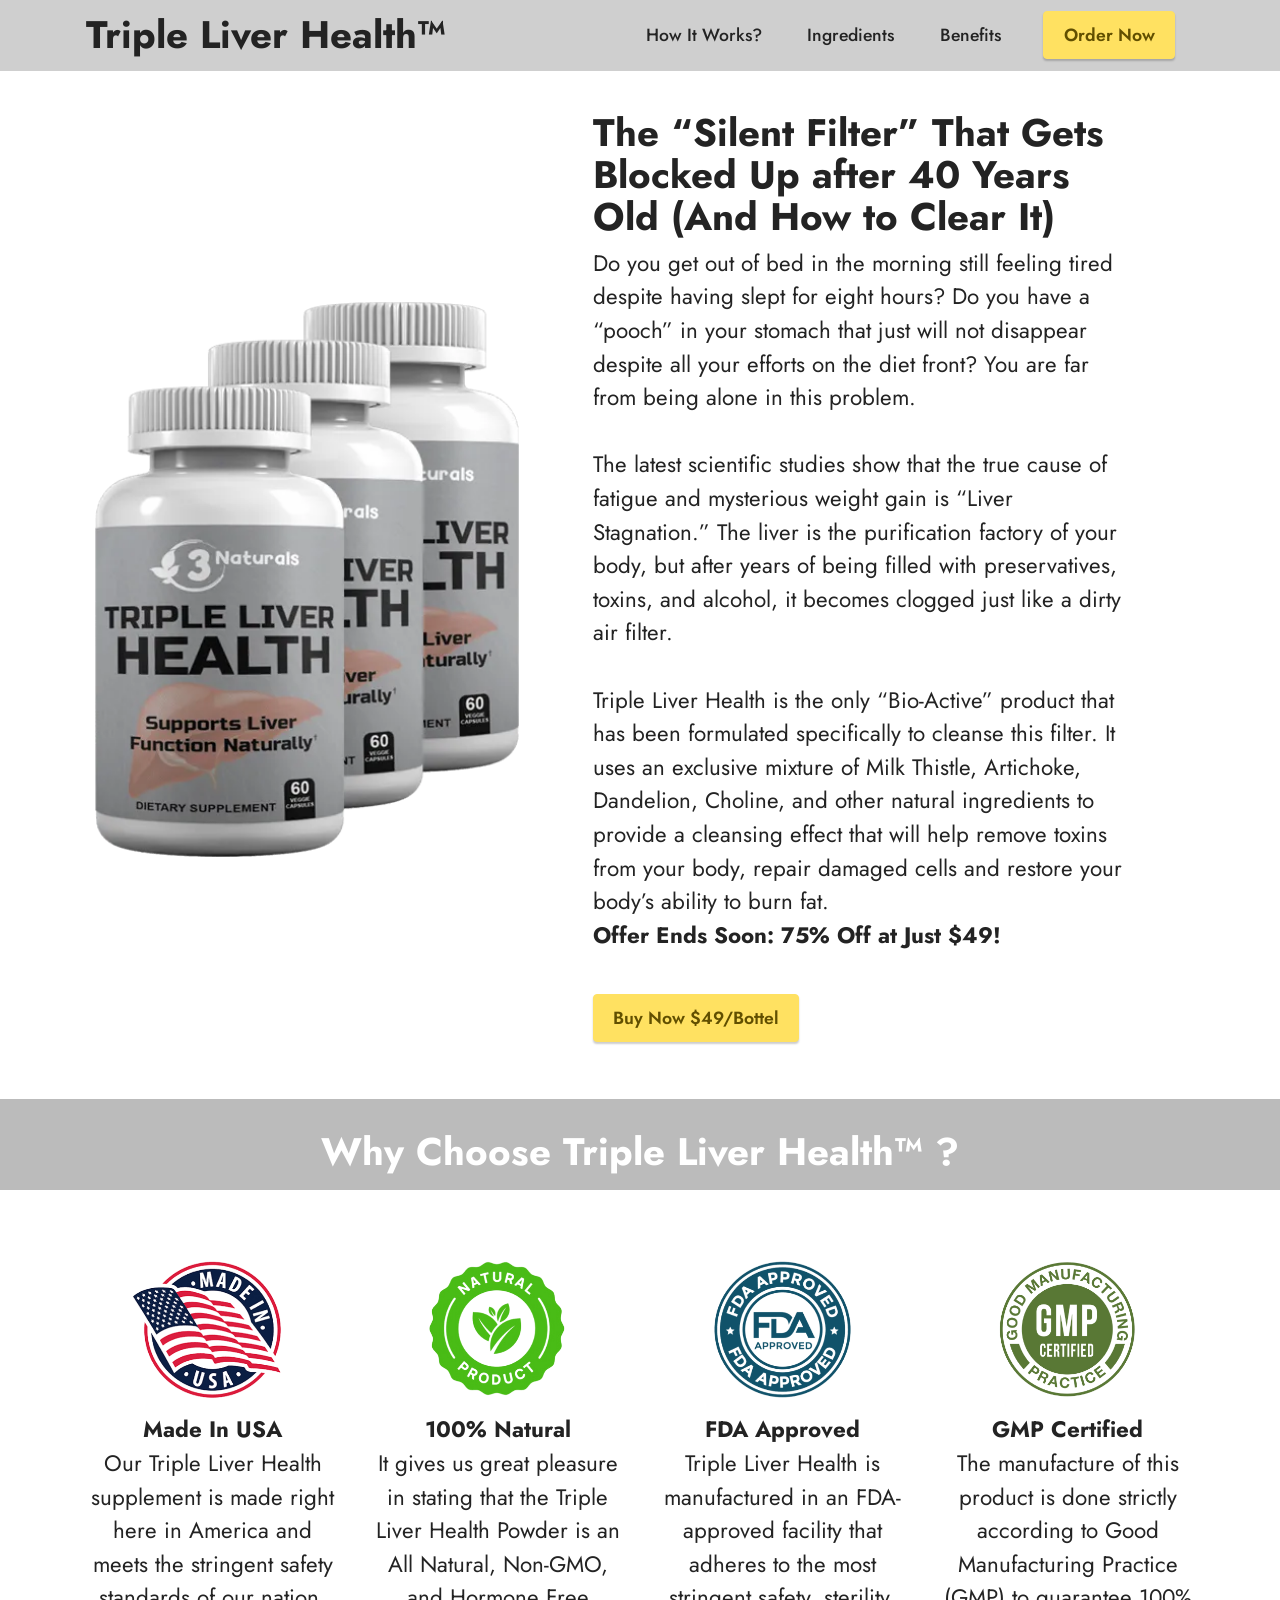
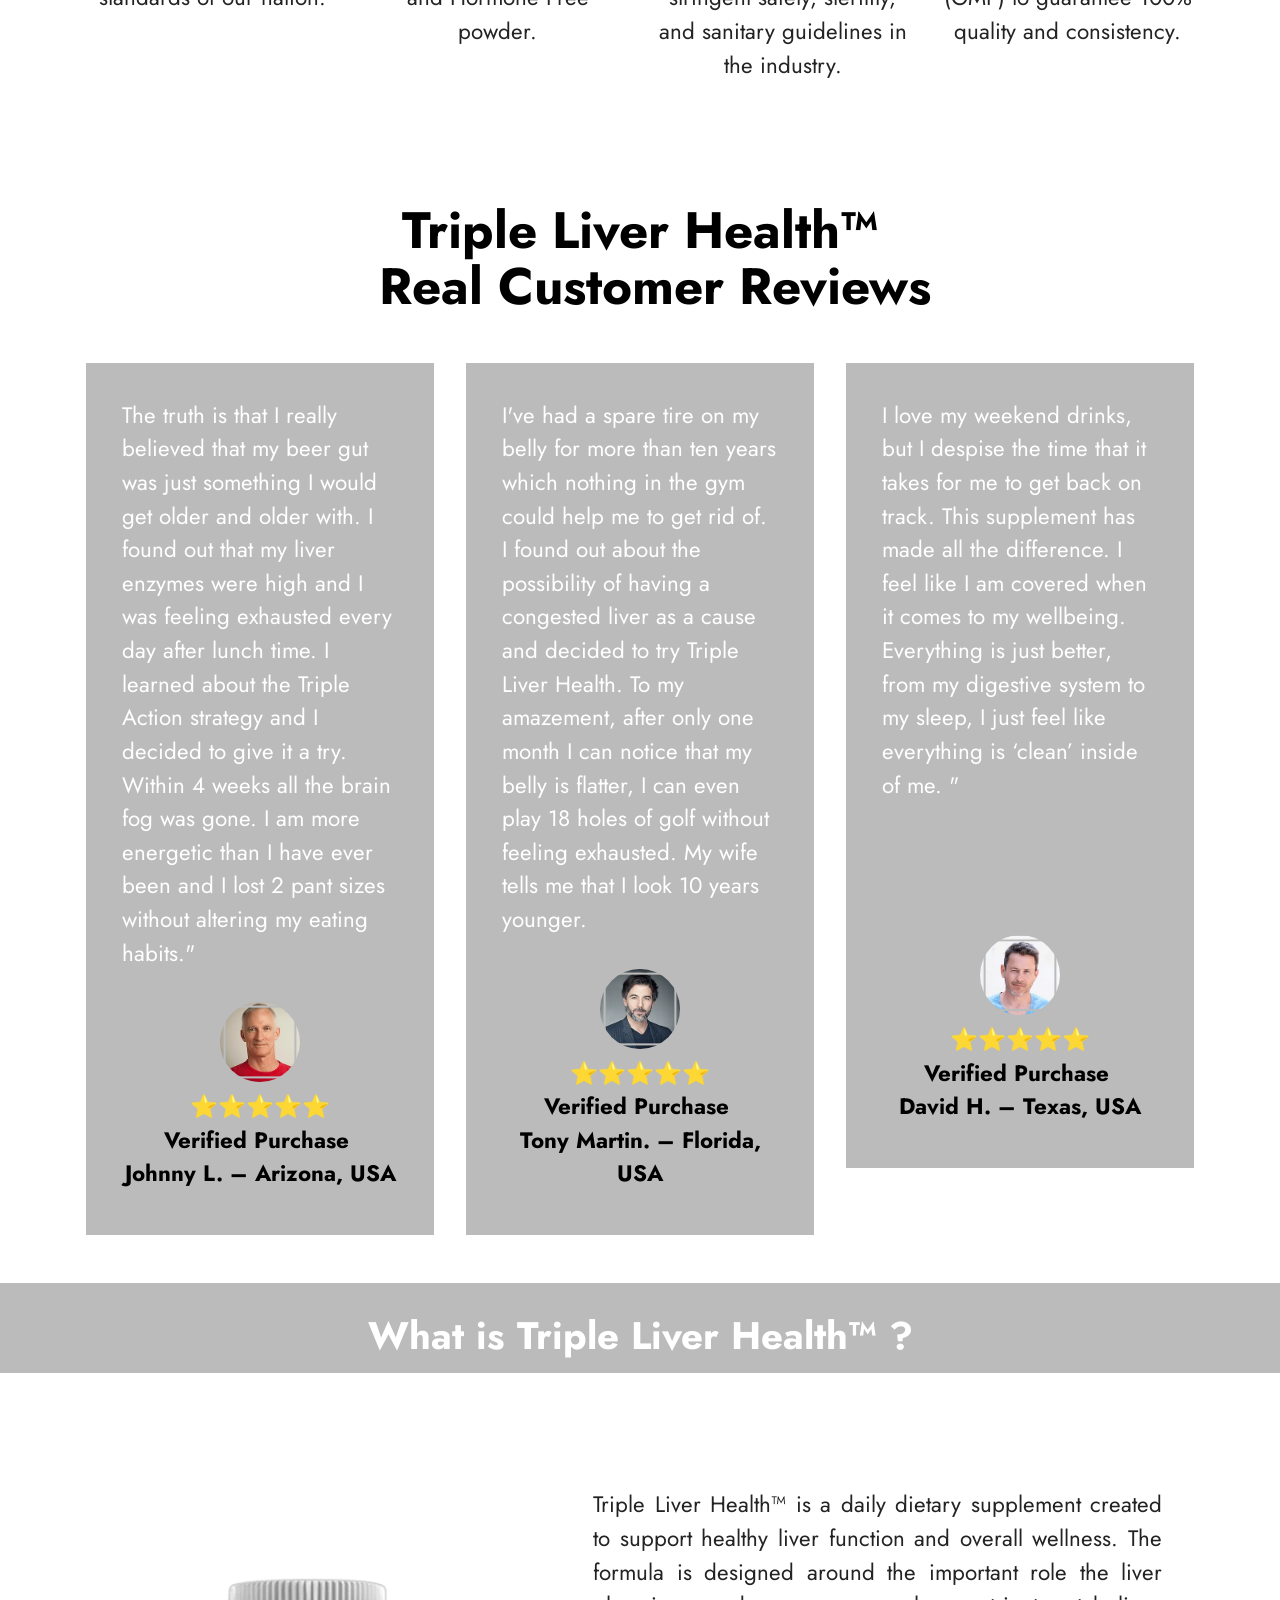
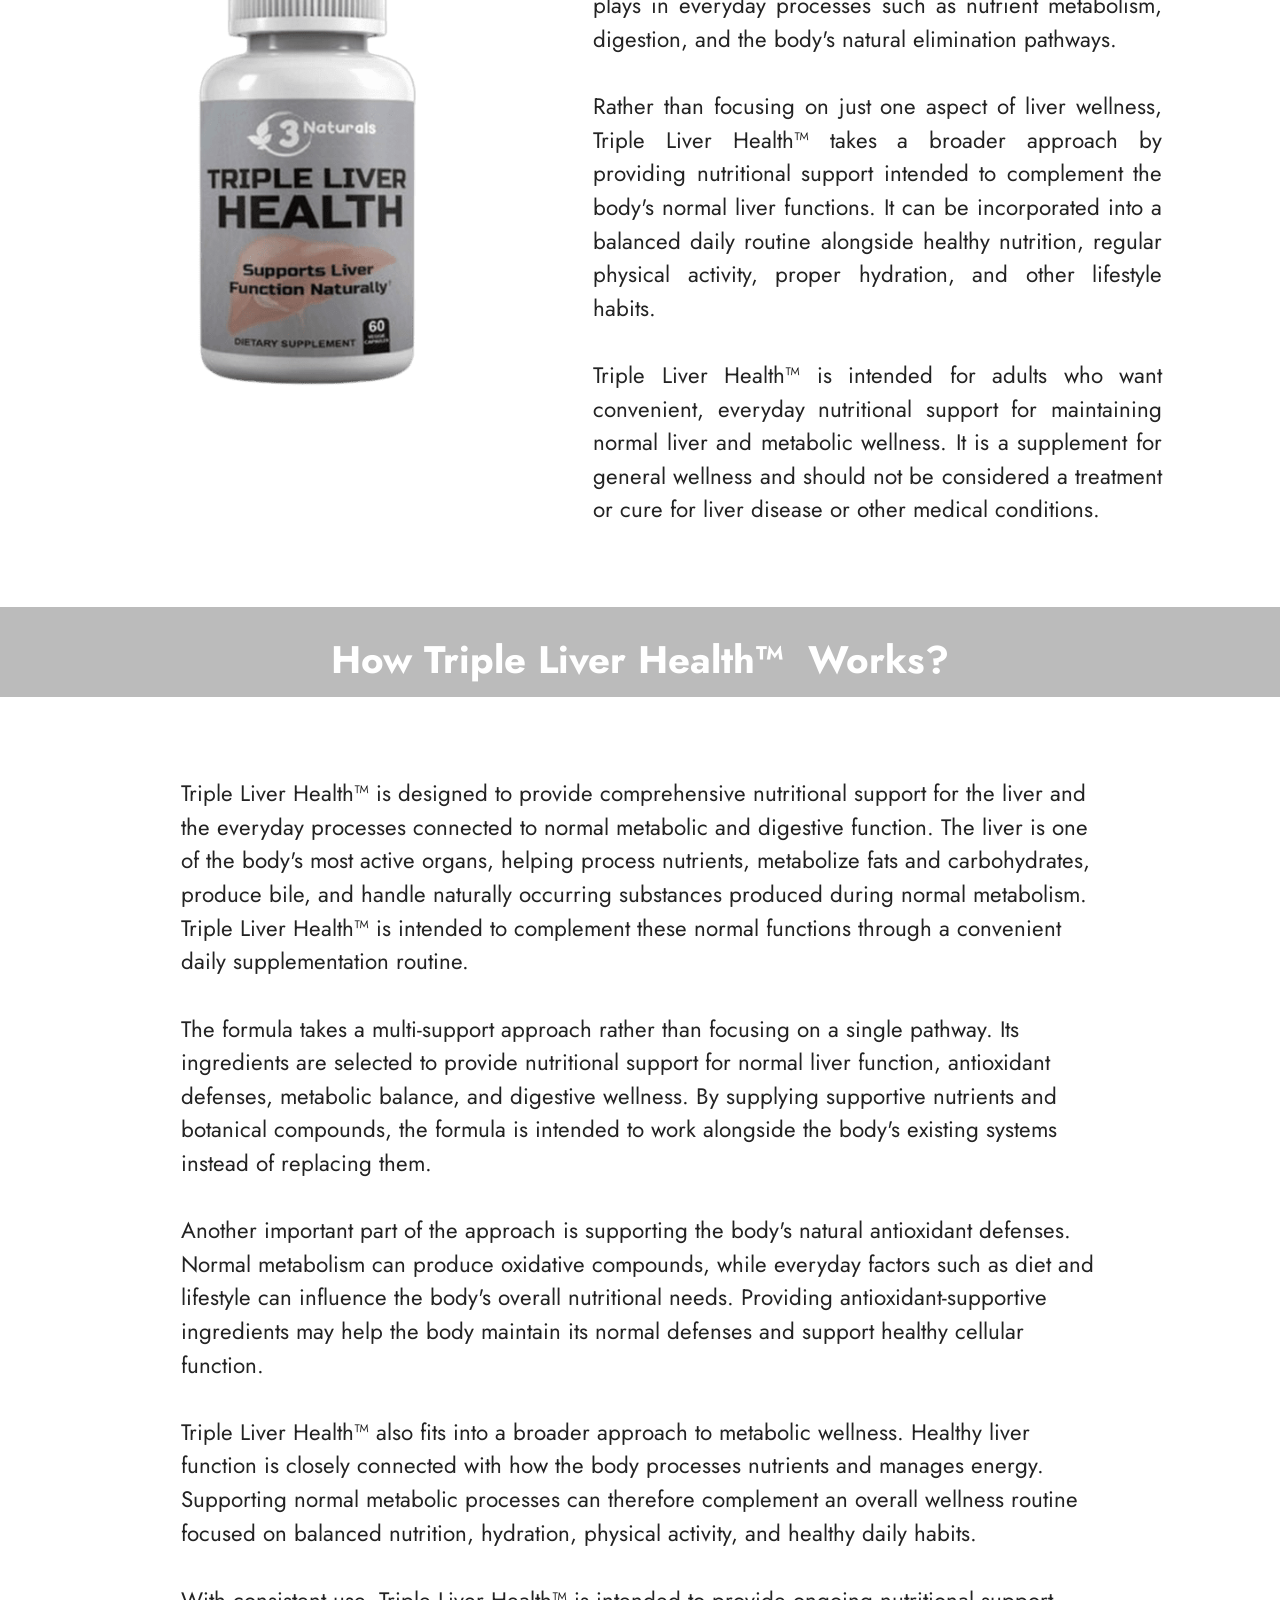
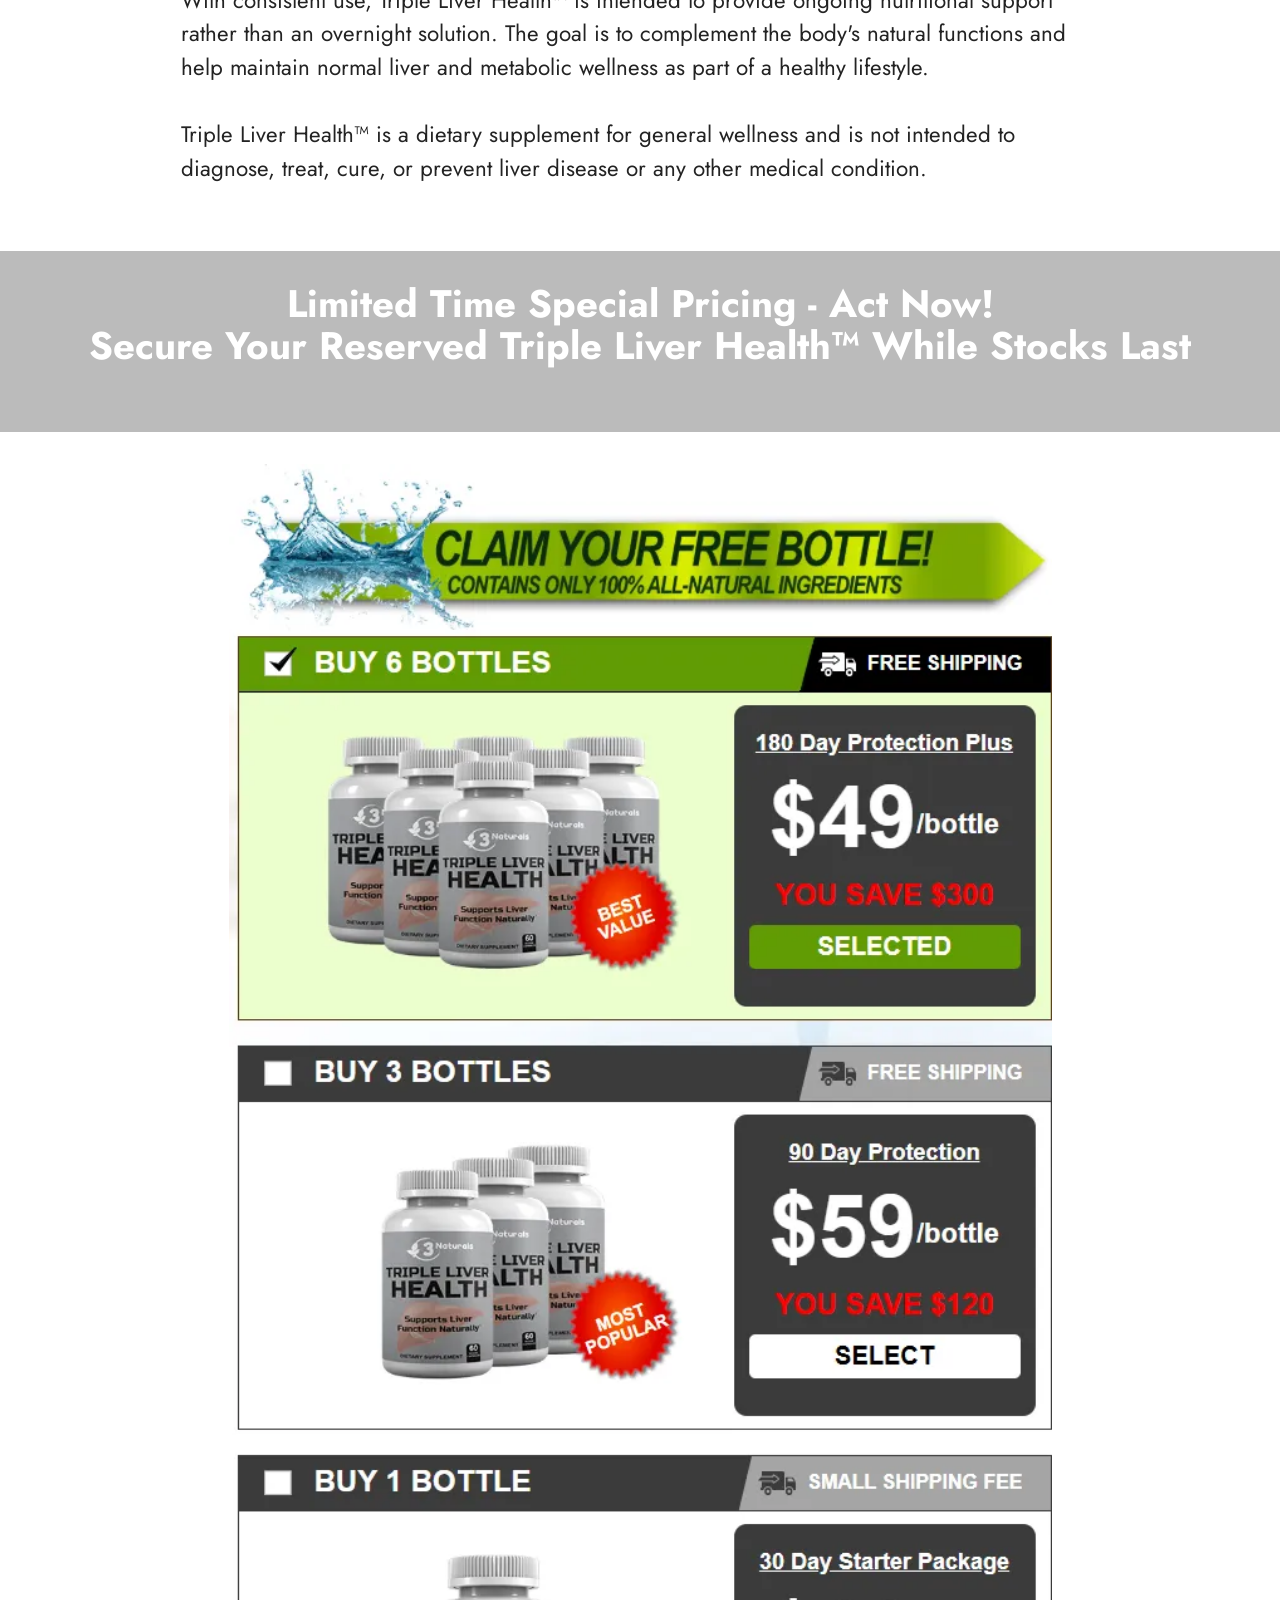
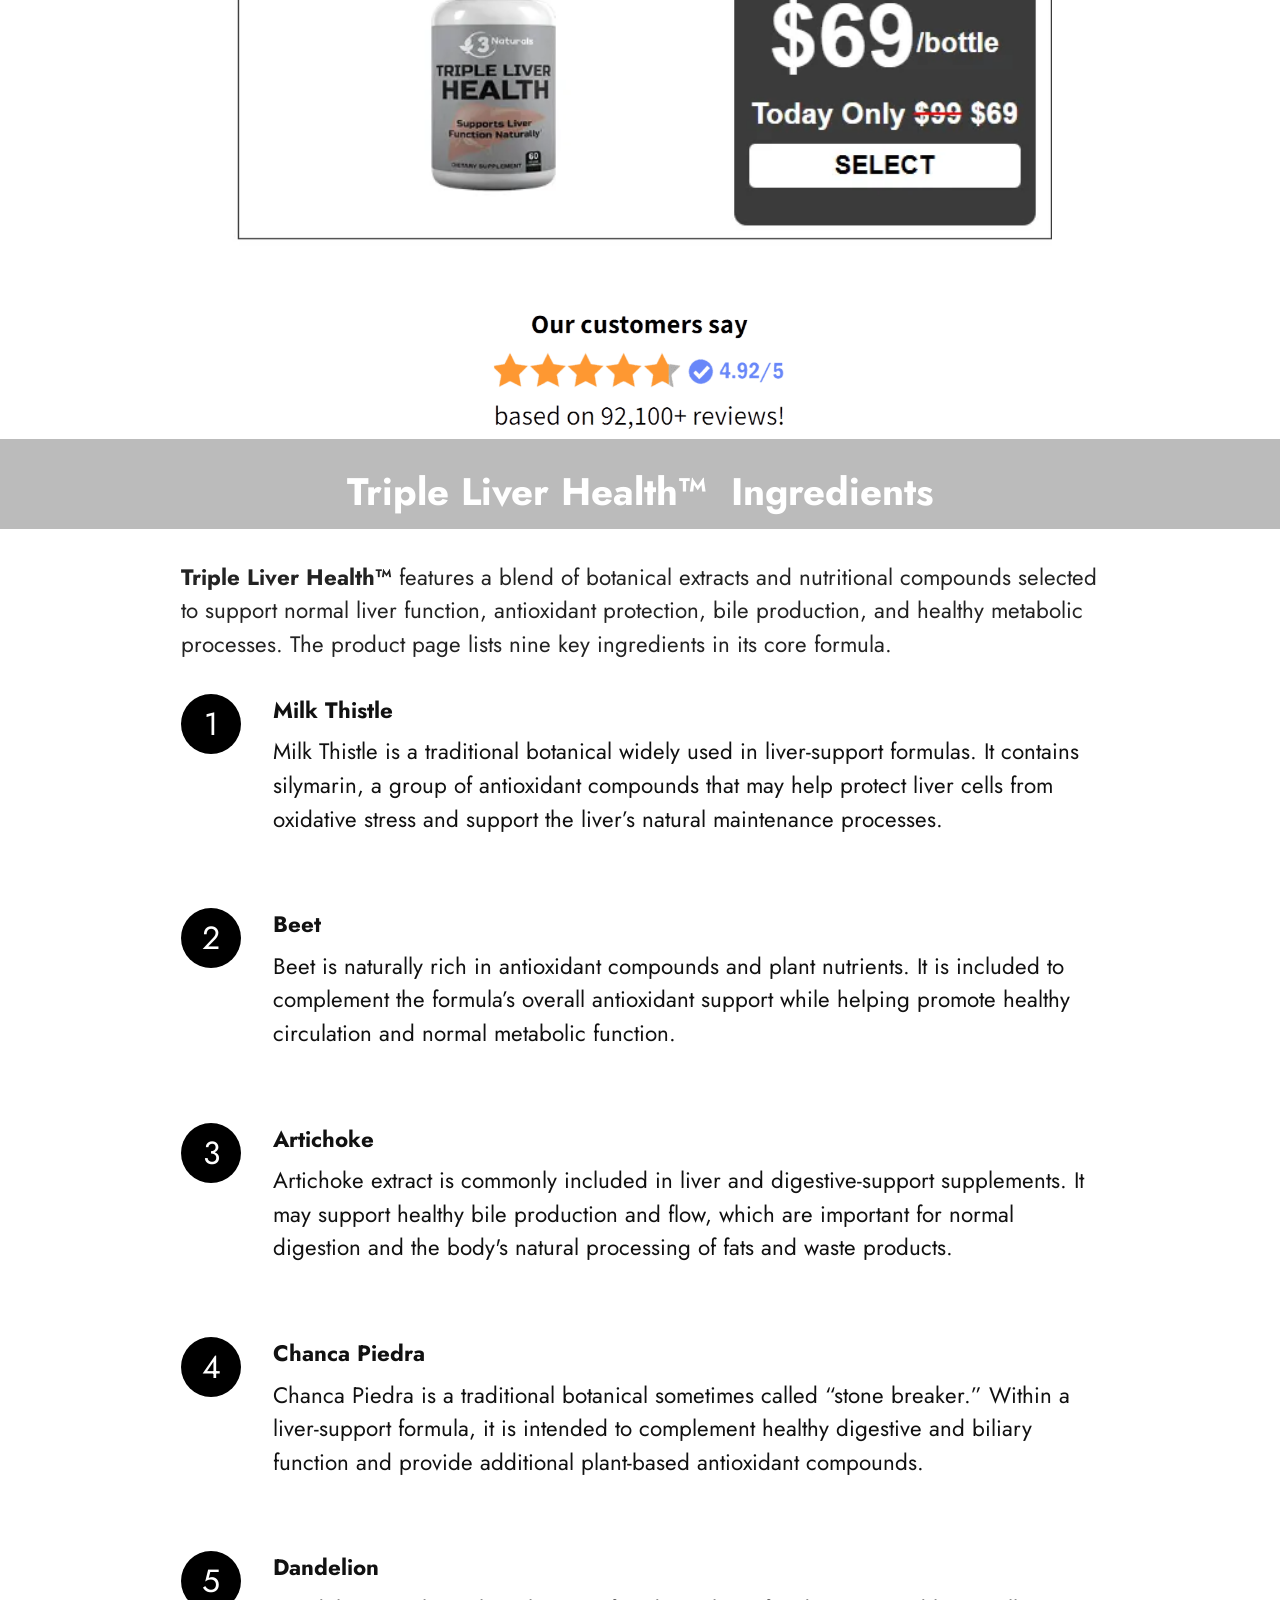
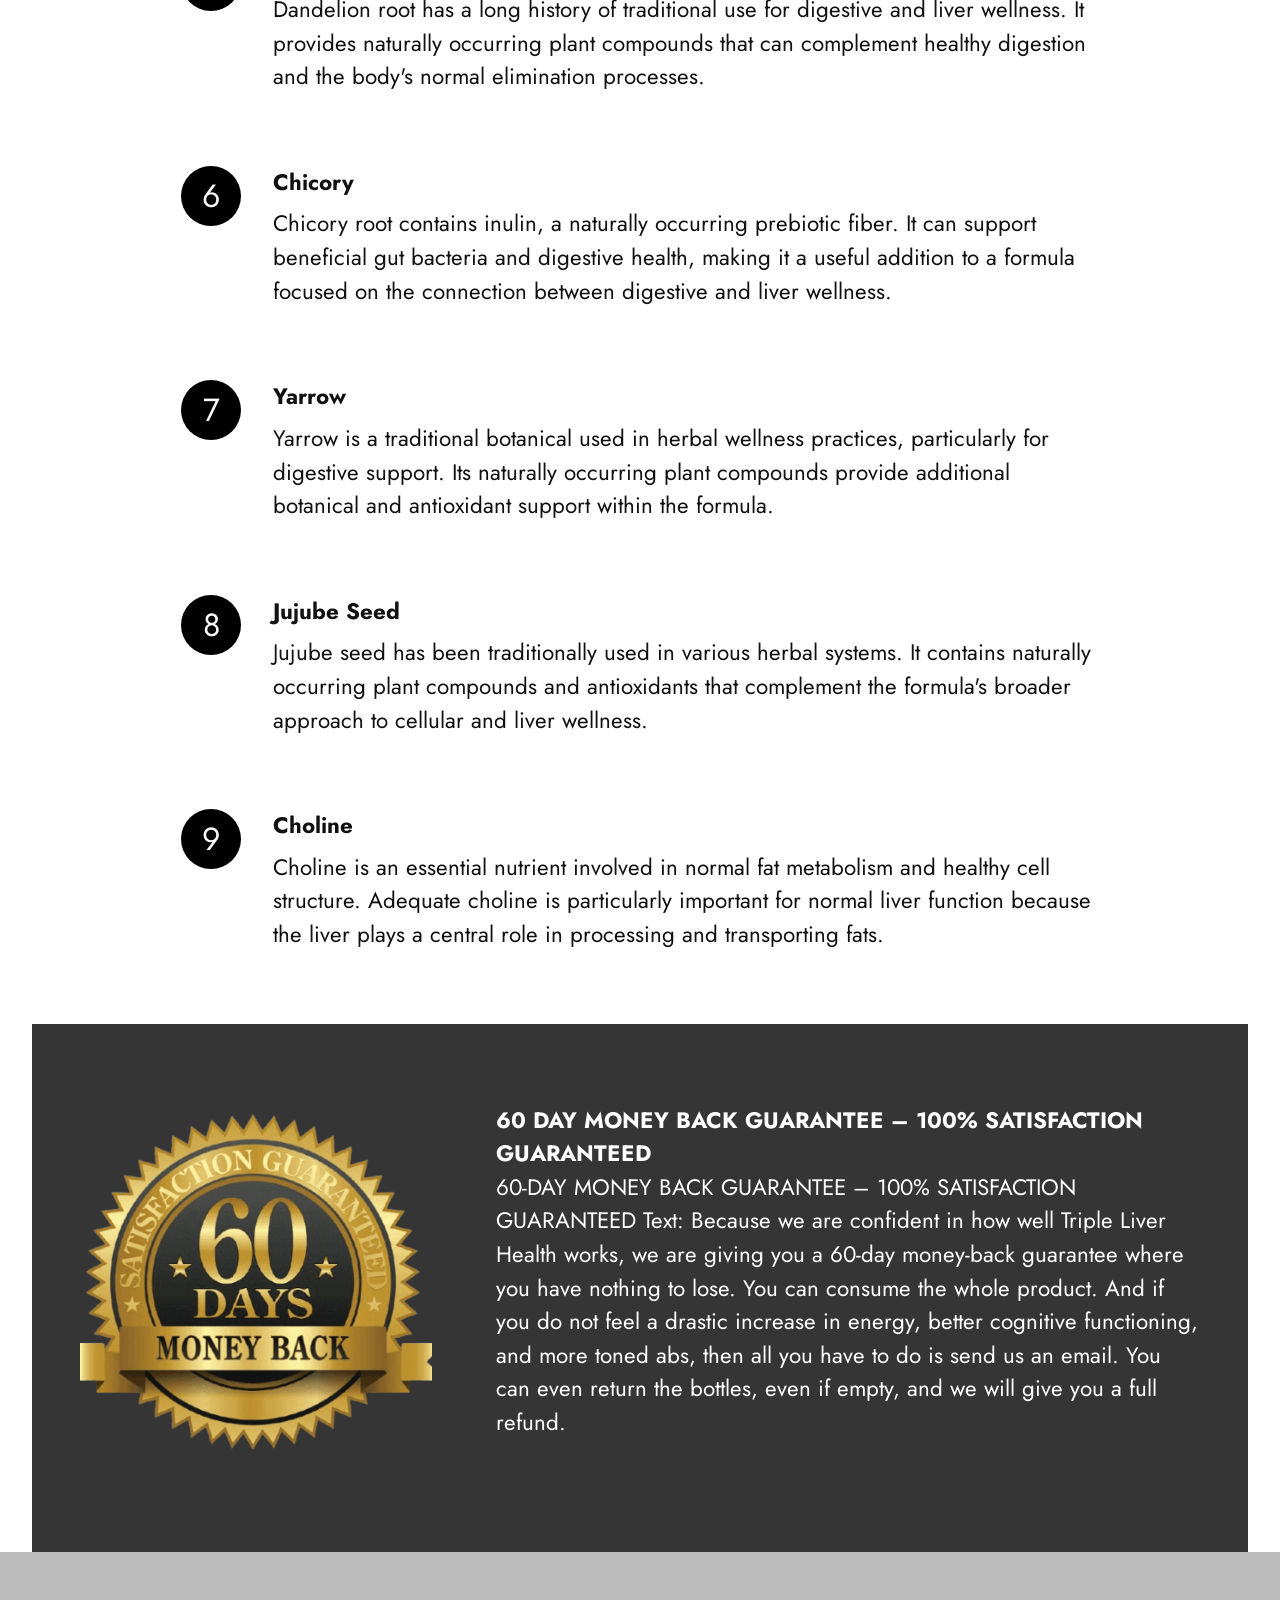
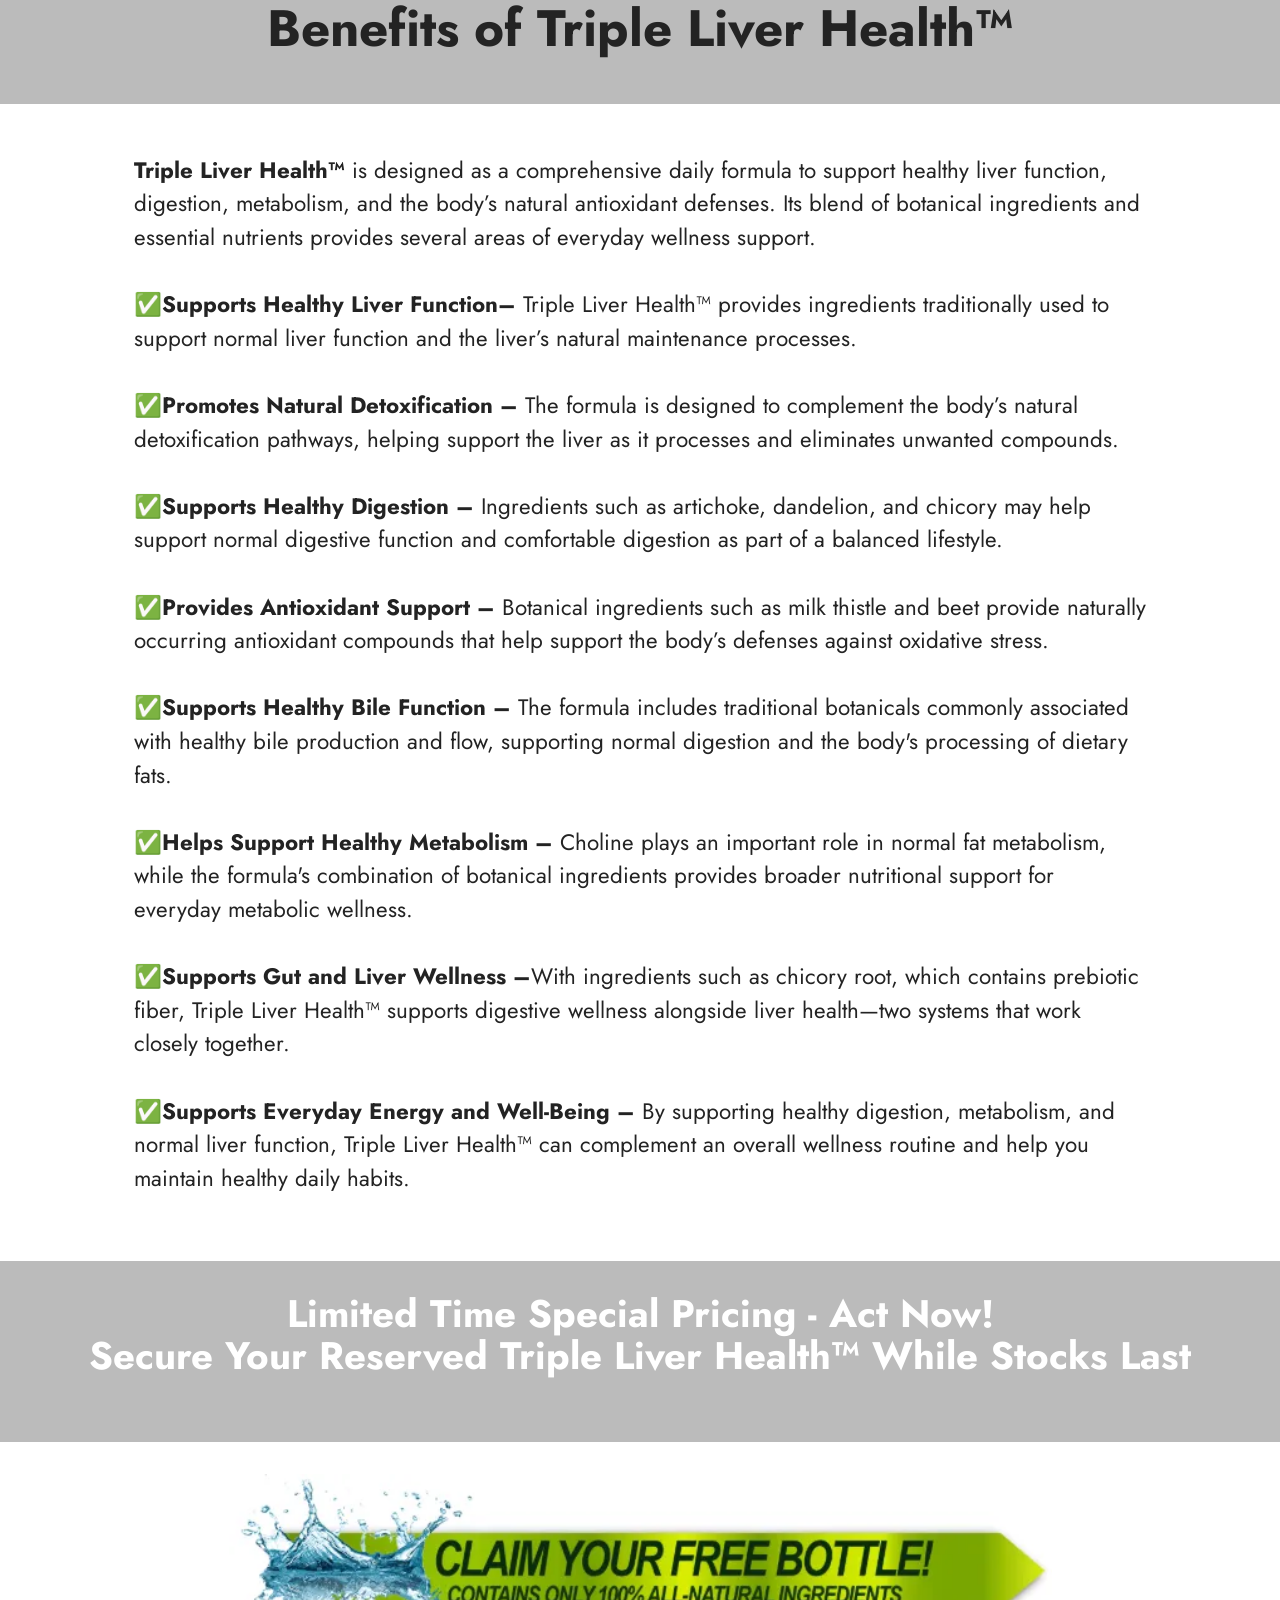
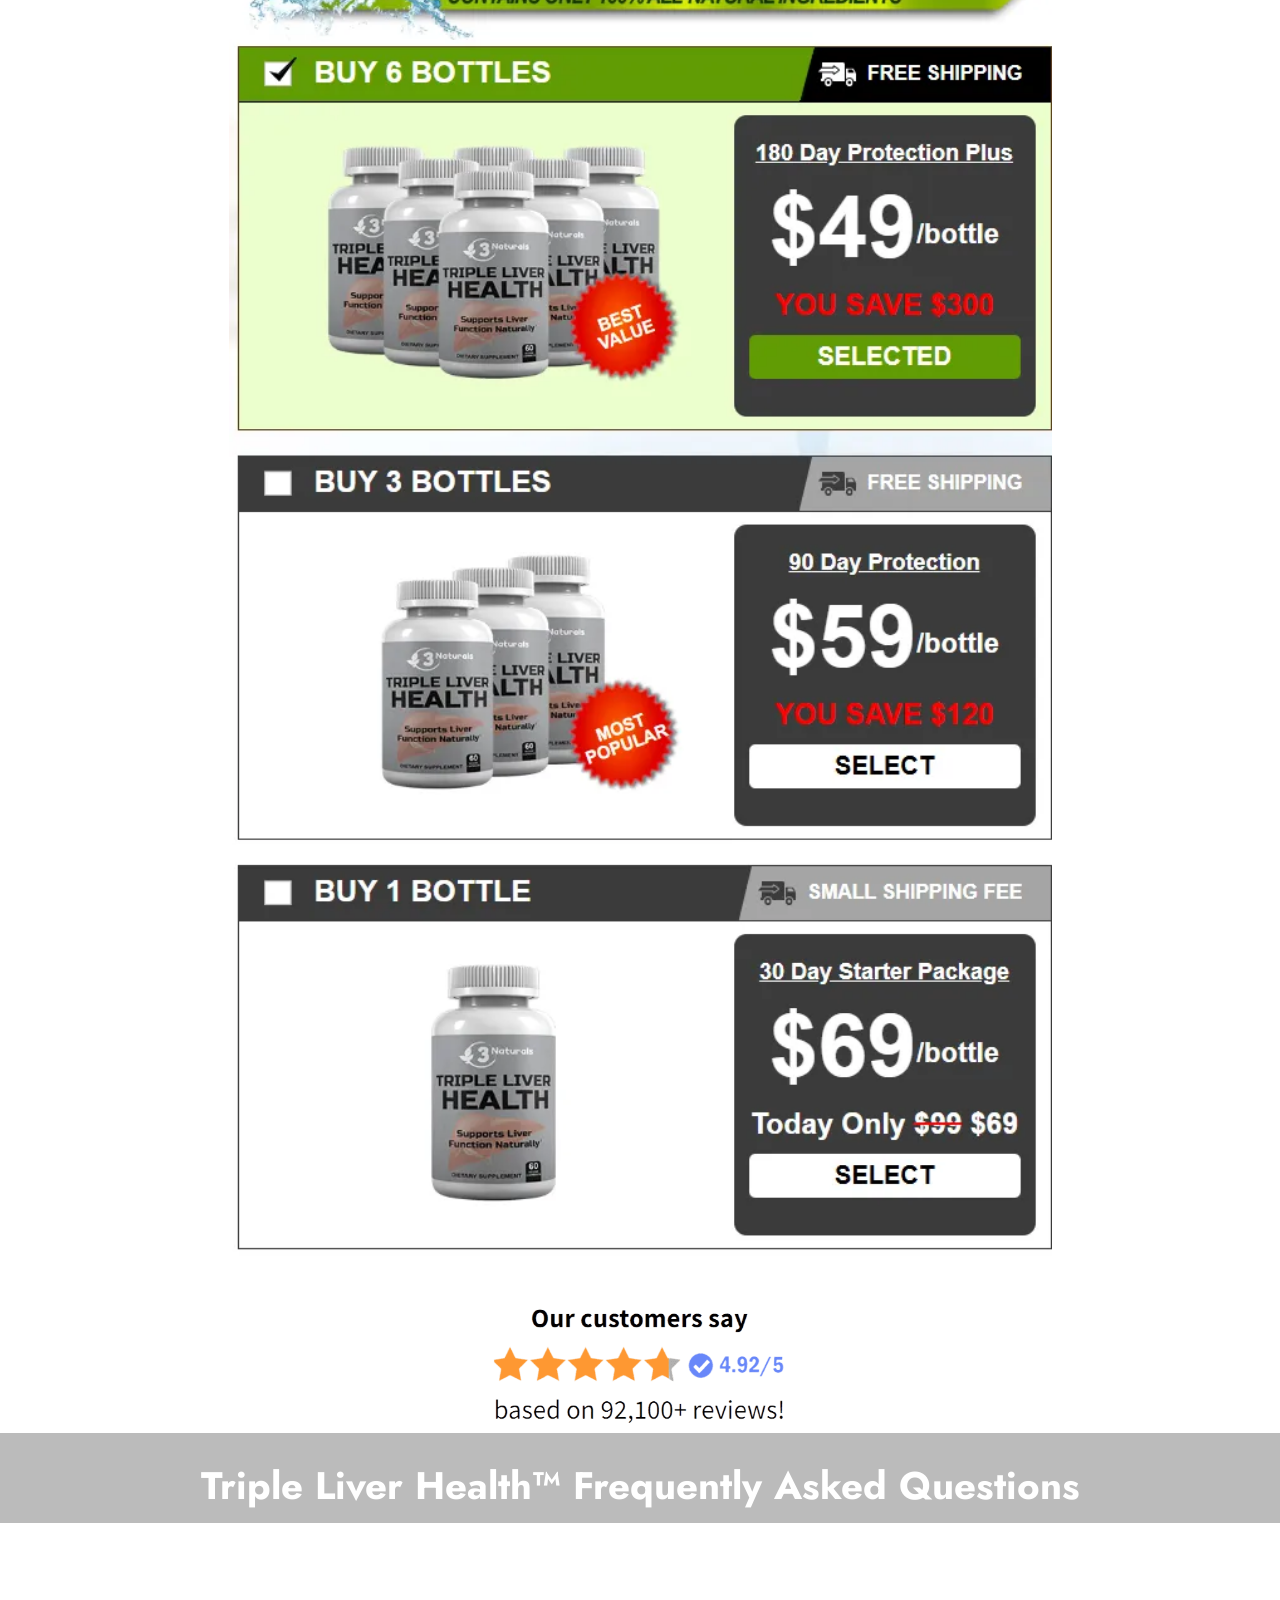
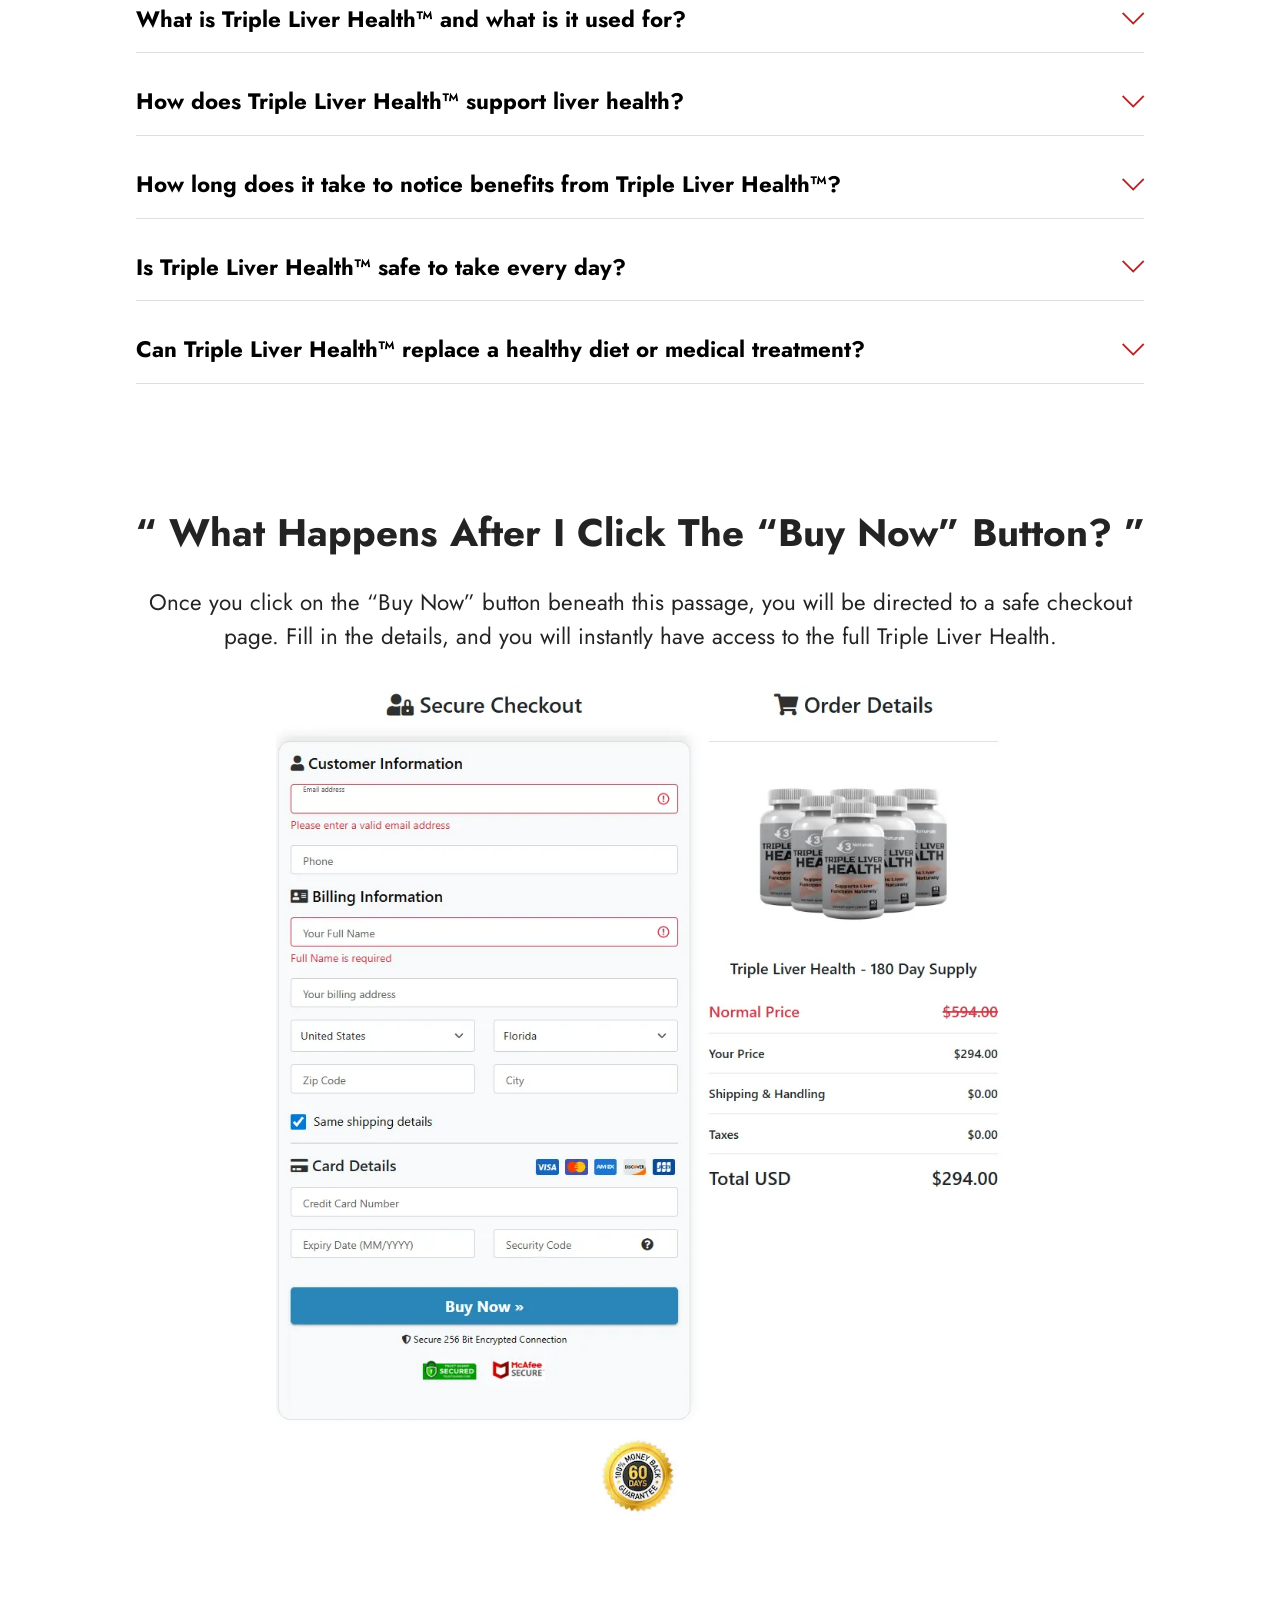
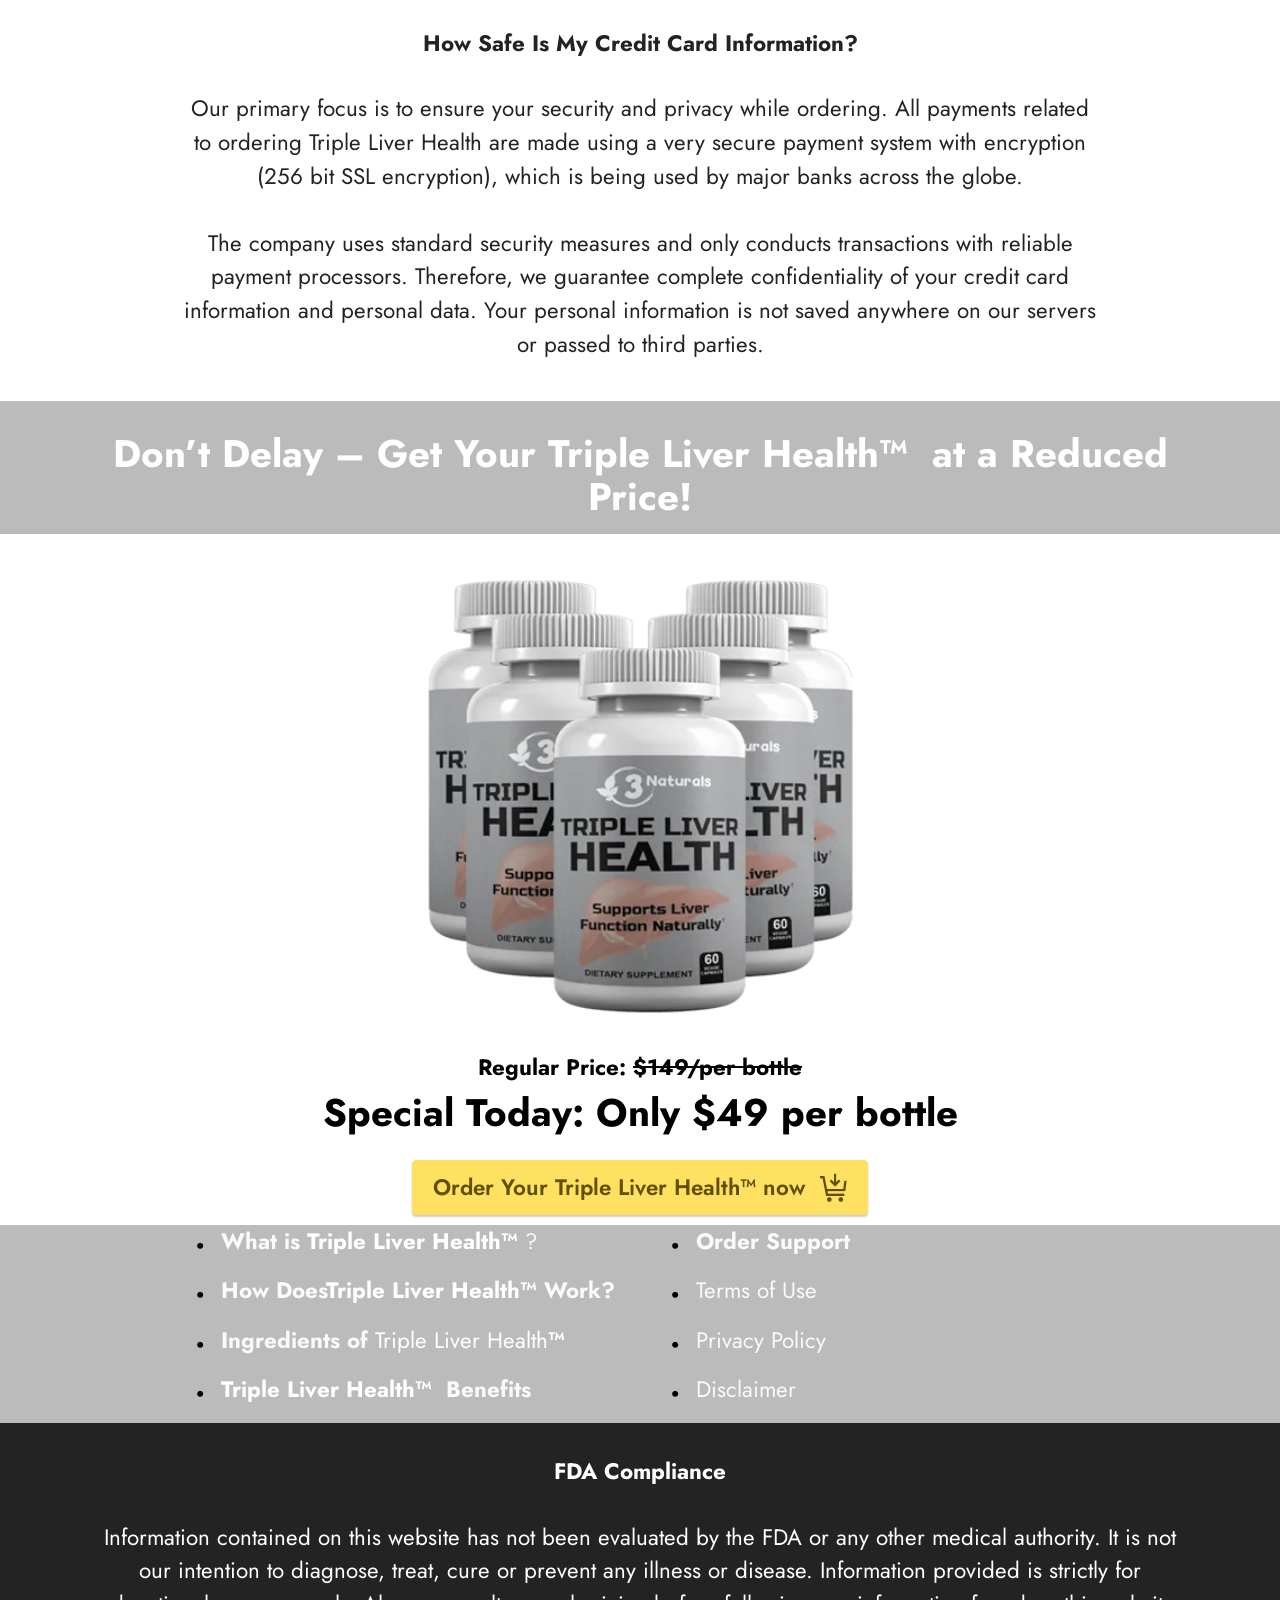
<file: index.html>
<!DOCTYPE html>
<html  lang="en">
<head>
  <!-- Site made with Mobirise Website Builder v6.1.12, https://mobirise.com -->
  <meta charset="UTF-8">
  <meta http-equiv="X-UA-Compatible" content="IE=edge">
  <meta name="generator" content="Mobirise v6.1.12, mobirise.com">
  <meta name="viewport" content="width=device-width, initial-scale=1, minimum-scale=1">
  <link rel="shortcut icon" href="assets/images/triple-liver-health-3-pack-1.webp" type="image/x-icon">
  <meta name="description" content="Triple Liver Health™ is a daily wellness formula designed to support healthy liver function, natural detoxification, antioxidant protection, and overall metabolic balance with carefully selected nutrients and botanical ingredients.">
  
  
  <title>Triple Liver Health™ – Daily Liver Support for Natural Detox & Healthy Liver Function</title>
  <link rel="stylesheet" href="assets/web/assets/mobirise-icons2/mobirise2.css">
  <link rel="stylesheet" href="assets/web/assets/mobirise-icons/mobirise-icons.css">
  <link rel="stylesheet" href="assets/bootstrap/css/bootstrap.min.css">
  <link rel="stylesheet" href="assets/dropdown/css/style.css">
  <link rel="stylesheet" href="assets/socicon/css/styles.css">
  <link rel="stylesheet" href="assets/theme/css/style.css">
  <link rel="preload" href="https://fonts.googleapis.com/css?family=Jost:100,200,300,400,500,600,700,800,900,100i,200i,300i,400i,500i,600i,700i,800i,900i&display=swap" as="style" onload="this.onload=null;this.rel='stylesheet'">
  <noscript><link rel="stylesheet" href="https://fonts.googleapis.com/css?family=Jost:100,200,300,400,500,600,700,800,900,100i,200i,300i,400i,500i,600i,700i,800i,900i&display=swap"></noscript>
  <link rel="preload" as="style" href="assets/mobirise/css/mbr-additional.css?v=B0TGGi"><link rel="stylesheet" href="assets/mobirise/css/mbr-additional.css?v=B0TGGi" type="text/css">

  <meta name="msvalidate.01" content="E1C683F4EFB1ADD5ABCEF03F91AA41EB" />
  <meta name="google-site-verification" content="4bTPPsSgGg9mrN9ppGhdz5BRyaK9BWV9diWJw_Lr8Sk" />
  
</head>
<body>
  
  <section data-bs-version="5.1" class="menu menu2 cid-tB0YZQqaCG" once="menu" id="menu2-0">
    
    <nav class="navbar navbar-dropdown navbar-expand-lg">
        <div class="container">
            <div class="navbar-brand">
                
                <span class="navbar-caption-wrap"><a class="navbar-caption text-black display-2" href="https://mwebzuno.com/7147/3462/2/?">Triple Liver Health™&nbsp;&nbsp;<br></a></span>
            </div>
            <button class="navbar-toggler" type="button" data-toggle="collapse" data-bs-toggle="collapse" data-target="#navbarSupportedContent" data-bs-target="#navbarSupportedContent" aria-controls="navbarNavAltMarkup" aria-expanded="false" aria-label="Toggle navigation">
                <div class="hamburger">
                    <span></span>
                    <span></span>
                    <span></span>
                    <span></span>
                </div>
            </button>
            <div class="collapse navbar-collapse" id="navbarSupportedContent">
                <ul class="navbar-nav nav-dropdown" data-app-modern-menu="true"><li class="nav-item"><a class="nav-link link text-black display-4" href="index.html#header3-1m">How It Works?</a></li>
                    <li class="nav-item"><a class="nav-link link text-black display-4" href="index.html#features20-x">
                            Ingredients</a></li>
                    <li class="nav-item"><a class="nav-link link text-black display-4" href="index.html#header3-1n">Benefits</a>
                    </li></ul>
                
                <div class="navbar-buttons mbr-section-btn"><a class="btn btn-warning display-4" href="https://mwebzuno.com/7147/3462/2/?">Order Now</a></div>
            </div>
        </div>
    </nav>
</section>

<section data-bs-version="5.1" class="header3 cid-tB10ubWVri" id="header3-1">

    

    
    

    <div class="align-center container">
        <div class="row justify-content-center">
            <div class="col-12 col-lg-9">
                
                
                
                
            </div>
        </div>
    </div>
</section>

<section data-bs-version="5.1" class="features7 cid-vsFuxaL0VE" id="features7-2c">
    <!---->
    

    
    
    <div class="container">
        <div class="card-wrapper">
            <div class="row align-items-center">
                <div class="col-12 col-lg-5">
                    <div class="image-wrapper">
                        <a href="https://mwebzuno.com/7423/8418/6/?"><img src="assets/images/triple-liver-health-3-pack.webp" alt="Triple Liver Health"></a>
                    </div>
                </div>
                <div class="col-12 col-lg">
                    <div class="text-box">
                        <h5 class="mbr-title mbr-fonts-style display-2"><div><strong>The “Silent Filter” That Gets Blocked Up after 40 Years Old (And How to Clear It)</strong></div></h5>
                        <p class="mbr-text mbr-fonts-style display-7">Do you get out of bed in the morning still feeling tired despite having slept for eight hours? Do you have a “pooch” in your stomach that just will not disappear despite all your efforts on the diet front? You are far from being alone in this problem.<br><br>The latest scientific studies show that the true cause of fatigue and mysterious weight gain is “Liver Stagnation.” The liver is the purification factory of your body, but after years of being filled with preservatives, toxins, and alcohol, it becomes clogged just like a dirty air filter.<br><br>Triple Liver Health is the only “Bio-Active” product that has been formulated specifically to cleanse this filter. It uses an exclusive mixture of Milk Thistle, Artichoke, Dandelion, Choline, and other natural ingredients to provide a cleansing effect that will help remove toxins from your body, repair damaged cells and restore your body’s ability to burn fat.<br><strong>Offer Ends Soon: 75% Off at Just $49!</strong><br></p>
                        
                        <div class="mbr-section-btn pt-3"><a href="https://mwebzuno.com/7147/3462/2/?" class="btn btn-warning display-4">Buy Now $49/Bottel</a></div>
                    </div>
                </div>
            </div>
        </div>
    </div>
</section>

<section data-bs-version="5.1" class="header3 cid-vszOKZhpDv" id="header3-27">

    

    
    

    <div class="align-center container">
        <div class="row justify-content-center">
            <div class="col-12 col-lg-12">
                
                <h2 class="mbr-section-subtitle mbr-fonts-style mb-3 display-2"><strong>Why Choose Triple Liver Health™&nbsp;</strong><strong style="font-size: 2.4rem;">?</strong></h2>
                
                
            </div>
        </div>
    </div>
</section>

<section data-bs-version="5.1" class="gallery5 mbr-gallery cid-vszOlzmzra" id="gallery5-26">
    

    
    

    <div class="container">
        
        <div class="row mbr-gallery mt-4">
            <div class="col-12 col-md-6 col-lg-3 item gallery-image active">
                <div class="item-wrapper" data-toggle="modal" data-bs-toggle="modal" data-target="#vxmKaVGeft-modal" data-bs-target="#vxmKaVGeft-modal">
                    <img class="w-100" src="assets/images/made-in-usa-500x300.png" alt="Made In USA" data-slide-to="0" data-bs-slide-to="0" data-target="#lb-vxmKaVGeft" data-bs-target="#lb-vxmKaVGeft">
                    <div class="icon-wrapper">
                        <span class="mobi-mbri mobi-mbri-search mbr-iconfont mbr-iconfont-btn"></span>
                    </div>
                </div>
                <h1 class="mbr-item-subtitle mbr-fonts-style align-center mb-2 mt-2 display-7"><div><strong>Made In USA</strong></div><div>Our Triple Liver Health supplement is made right here in America and meets the stringent safety standards of our nation.</div><div>
</div></h1>
            </div>
            <div class="col-12 col-md-6 col-lg-3 item gallery-image">
                <div class="item-wrapper" data-toggle="modal" data-bs-toggle="modal" data-target="#vxmKaVGeft-modal" data-bs-target="#vxmKaVGeft-modal">
                    <img class="w-100" src="assets/images/natural-product-500x300.png" alt="100% Natural" data-slide-to="1" data-bs-slide-to="1" data-target="#lb-vxmKaVGeft" data-bs-target="#lb-vxmKaVGeft">
                    <div class="icon-wrapper">
                        <span class="mobi-mbri mobi-mbri-search mbr-iconfont mbr-iconfont-btn"></span>
                    </div>
                </div>
                <h1 class="mbr-item-subtitle mbr-fonts-style align-center mb-2 mt-2 display-7"><div><span style="font-size: 1.4rem;"><strong>100% Natural</strong></span></div><div>It gives us great pleasure in stating that the Triple Liver Health Powder is an All Natural, Non-GMO, and Hormone Free powder.</div></h1>
            </div>
            
            <div class="col-12 col-md-6 col-lg-3 item gallery-image">
                <div class="item-wrapper" data-toggle="modal" data-bs-toggle="modal" data-target="#vxmKaVGeft-modal" data-bs-target="#vxmKaVGeft-modal">
                    <img class="w-100" src="assets/images/fda-approved-500x300.png" alt="FDA Approved" data-slide-to="2" data-bs-slide-to="2" data-target="#lb-vxmKaVGeft" data-bs-target="#lb-vxmKaVGeft">
                    <div class="icon-wrapper">
                        <span class="mobi-mbri mobi-mbri-search mbr-iconfont mbr-iconfont-btn"></span>
                    </div>
                </div>
                <h1 class="mbr-item-subtitle mbr-fonts-style align-center mb-2 mt-2 display-7"><div><strong>FDA Approved</strong></div><div>Triple Liver Health is manufactured in an FDA-approved facility that adheres to the most stringent safety, sterility, and sanitary guidelines in the industry.</div></h1>
            </div><div class="col-12 col-md-6 col-lg-3 item gallery-image">
                <div class="item-wrapper" data-toggle="modal" data-bs-toggle="modal" data-target="#vxmKaVGeft-modal" data-bs-target="#vxmKaVGeft-modal">
                    <img class="w-100" src="assets/images/gmp-certified-500x300.png" alt="GMP Certified" data-slide-to="3" data-bs-slide-to="3" data-target="#lb-vxmKaVGeft" data-bs-target="#lb-vxmKaVGeft">
                    <div class="icon-wrapper">
                        <span class="mobi-mbri mobi-mbri-search mbr-iconfont mbr-iconfont-btn"></span>
                    </div>
                </div>
                <h1 class="mbr-item-subtitle mbr-fonts-style align-center mb-2 mt-2 display-7"><div><strong>GMP Certified</strong></div><div>The manufacture of this product is done strictly according to Good Manufacturing Practice (GMP) to guarantee 100% quality and consistency.</div><div>
</div></h1>
            </div>
        </div>

        <div class="modal mbr-slider" tabindex="-1" role="dialog" aria-hidden="true" id="vxmKaVGeft-modal">
            <div class="modal-dialog" role="document">
                <div class="modal-content">
                    <div class="modal-body">
                        <div class="carousel slide" id="lb-vxmKaVGeft" data-interval="5000" data-bs-interval="5000">
                            <div class="carousel-inner">
                                <div class="carousel-item active">
                                    <img class="d-block w-100" src="assets/images/made-in-usa-500x300.png" alt="Mobirise Website Builder">
                                </div>
                                <div class="carousel-item">
                                    <img class="d-block w-100" src="assets/images/natural-product-500x300.png" alt="Mobirise Website Builder">
                                </div>
                                
                                <div class="carousel-item">
                                    <img class="d-block w-100" src="assets/images/fda-approved-500x300.png" alt="Mobirise Website Builder">
                                </div><div class="carousel-item">
                                    <img class="d-block w-100" src="assets/images/gmp-certified-500x300.png" alt="Mobirise Website Builder">
                                </div>
                            </div>
                            <ol class="carousel-indicators">
                                <li data-slide-to="0" data-bs-slide-to="0" class="active" data-target="#lb-vxmKaVGeft" data-bs-target="#lb-vxmKaVGeft"></li>
                                <li data-slide-to="1" data-bs-slide-to="1" data-target="#lb-vxmKaVGeft" data-bs-target="#lb-vxmKaVGeft"></li>
                                <li data-slide-to="2" data-bs-slide-to="2" data-target="#lb-vxmKaVGeft" data-bs-target="#lb-vxmKaVGeft"></li>
                                <li data-slide-to="3" data-bs-slide-to="3" data-target="#lb-vxmKaVGeft" data-bs-target="#lb-vxmKaVGeft"></li>
                            </ol>
                            <a role="button" href="" class="close" data-dismiss="modal" data-bs-dismiss="modal" aria-label="Close">
                            </a>
                            <a class="carousel-control-prev carousel-control" role="button" data-slide="prev" data-bs-slide="prev" href="#lb-vxmKaVGeft">
                                <span class="mobi-mbri mobi-mbri-arrow-prev" aria-hidden="true"></span>
                                <span class="sr-only visually-hidden">Previous</span>
                            </a>
                            <a class="carousel-control-next carousel-control" role="button" data-slide="next" data-bs-slide="next" href="#lb-vxmKaVGeft">
                                <span class="mobi-mbri mobi-mbri-arrow-next" aria-hidden="true"></span>
                                <span class="sr-only visually-hidden">Next</span>
                            </a>
                        </div>
                    </div>
                </div>
            </div>
        </div>
    </div>
</section>

<section data-bs-version="5.1" class="people04 cid-vwJ9Uq9fAi" id="people04-2h">
	
	
	<div class="container">
		<div class="row mb-5 justify-content-center">
			<div class="col-12 mb-0 content-head">
				<h3 class="mbr-section-title mbr-fonts-style align-center mb-0 display-1"><strong>Triple Liver Health™</strong><br><div><div><strong style="font-size: 3.2rem;">&nbsp; Real Customer Reviews</strong><br></div></div></h3>
				
			</div>
		</div>
		<div class="row mbr-masonry" data-masonry="{&quot;percentPosition&quot;: true }">
			
			<div class="item features-without-image col-12 col-md-6 col-lg-4 active">
				<div class="item-wrapper">
					<div class="card-box align-left">
						<p class="card-text mbr-fonts-style display-7">The truth is that I really believed that my beer gut was just something I would get older and older with. I found out that my liver enzymes were high and I was feeling exhausted every day after lunch time. I learned about the Triple Action strategy and I decided to give it a try. Within 4 weeks all the brain fog was gone. I am more energetic than I have ever been and I lost 2 pant sizes without altering my eating habits."<br>
						</p>
						<div class="img-wrapper mt-4 mb-2">
							<img src="assets/images/1comm.webp" data-slide-to="1" data-bs-slide-to="1" alt="Johnny L. – Arizona, USA">
						</div>
						<h5 class="card-title mbr-fonts-style display-7"><strong>⭐⭐⭐⭐⭐</strong><br><strong>Verified Purchase&nbsp;</strong><br><strong>Johnny L. – Arizona, USA</strong></h5>
					</div>
				</div>
			</div>
			
			
			<div class="item features-without-image col-12 col-md-6 col-lg-4">
				<div class="item-wrapper">
					<div class="card-box align-left">
						<p class="card-text mbr-fonts-style display-7">
							I've had a spare tire on my belly for more than ten years which nothing in the gym could help me to get rid of. I found out about the possibility of having a congested liver as a cause and decided to try Triple Liver Health. To my amazement, after only one month I can notice that my belly is flatter, I can even play 18 holes of golf without feeling exhausted. My wife tells me that I look 10 years younger.<br>
						</p>
						<div class="img-wrapper mt-4 mb-2">
							<img src="assets/images/2comm.webp" data-slide-to="1" data-bs-slide-to="1" alt="Tony Martin. – Florida, USA">
						</div>
						<h5 class="card-title mbr-fonts-style display-7"><strong>⭐⭐⭐⭐⭐</strong><br><strong>Verified Purchase&nbsp;</strong><br><strong>Tony Martin. – Florida, USA</strong></h5>
					</div>
				</div>
			</div><div class="item features-without-image col-12 col-md-6 col-lg-4">
				<div class="item-wrapper">
					<div class="card-box align-left">
						<p class="card-text mbr-fonts-style display-7">I love my weekend drinks, but I despise the time that it takes for me to get back on track. This supplement has made all the difference. I feel like I am covered when it comes to my wellbeing. Everything is just better, from my digestive system to my sleep, I just feel like everything is ‘clean’ inside of me. "<br><br><br><br>
						</p>
						<div class="img-wrapper mt-4 mb-2">
							<img src="assets/images/4comm.webp" data-slide-to="2" data-bs-slide-to="2" alt="David H. – Texas, USA">
						</div>
						<h5 class="card-title mbr-fonts-style display-7">
							<strong>⭐⭐⭐⭐⭐</strong><br><strong>Verified Purchase&nbsp;</strong><br><strong>
</strong>
						<div><strong>David H. – Texas, USA</strong></div><div><strong>
</strong></div></h5>
					</div>
				</div>
			</div>
			
		</div>
	</div>
</section>

<section data-bs-version="5.1" class="header3 cid-tB83YwBUMj" id="header3-1l">

    

    
    

    <div class="align-center container">
        <div class="row justify-content-center">
            <div class="col-12 col-lg-12">
                
                <h2 class="mbr-section-subtitle mbr-fonts-style mb-3 display-2"><strong>What is Triple Liver Health™&nbsp;</strong><strong style="font-size: 2.4rem;">?</strong></h2>
                
                
            </div>
        </div>
    </div>
</section>

<section data-bs-version="5.1" class="header11 cid-tB1vWdJbT6" id="header11-a">

    

    
    

    <div class="container">
        <div class="row justify-content-center">
            <div class="col-12 col-md-5 image-wrapper">
                <a href="https://mwebzuno.com/7147/3462/2/?"><img class="w-100" src="assets/images/triple-liver-health-500x500.png" alt="Triple Liver Health"></a>
            </div>
            <div class="col-12 col-md">
                <div class="text-wrapper text-center">
                    
                    <p class="mbr-text mbr-fonts-style display-7"><br><br>Triple Liver Health™ is a daily dietary supplement created to support healthy liver function and overall wellness. The formula is designed around the important role the liver plays in everyday processes such as nutrient metabolism, digestion, and the body's natural elimination pathways.<br><br>Rather than focusing on just one aspect of liver wellness, Triple Liver Health™ takes a broader approach by providing nutritional support intended to complement the body's normal liver functions. It can be incorporated into a balanced daily routine alongside healthy nutrition, regular physical activity, proper hydration, and other lifestyle habits.<br><br>Triple Liver Health™ is intended for adults who want convenient, everyday nutritional support for maintaining normal liver and metabolic wellness. It is a supplement for general wellness and should not be considered a treatment or cure for liver disease or other medical conditions.<br></p>
                    
                </div>
            </div>
        </div>
    </div>
</section>

<section data-bs-version="5.1" class="header3 cid-tB85bPoWQz" id="header3-1m">

    

    
    

    <div class="align-center container">
        <div class="row justify-content-center">
            <div class="col-12 col-lg-12">
                
                <h2 class="mbr-section-subtitle mbr-fonts-style mb-3 display-2"><strong>How Triple Liver Health™&nbsp;</strong><strong style="font-size: 2.4rem;">&nbsp;Works?</strong></h2>
                
                
            </div>
        </div>
    </div>
</section>

<section data-bs-version="5.1" class="content4 cid-tB1xoWzrbk" id="content4-d">
    

    
    
    <div class="container">
        <div class="row justify-content-center">
            <div class="title col-md-12 col-lg-10">
                
                <h4 class="mbr-section-subtitle align-center mbr-fonts-style mb-4 display-7"><div>Triple Liver Health™ is designed to provide comprehensive nutritional support for the liver and the everyday processes connected to normal metabolic and digestive function. The liver is one of the body's most active organs, helping process nutrients, metabolize fats and carbohydrates, produce bile, and handle naturally occurring substances produced during normal metabolism. Triple Liver Health™ is intended to complement these normal functions through a convenient daily supplementation routine.</div><div><br></div><div>
<div>
</div><div>
</div><div>
</div><div>
</div><div>
</div><div>
</div><div>The formula takes a multi-support approach rather than focusing on a single pathway. Its ingredients are selected to provide nutritional support for normal liver function, antioxidant defenses, metabolic balance, and digestive wellness. By supplying supportive nutrients and botanical compounds, the formula is intended to work alongside the body's existing systems instead of replacing them.</div></div><div><div><br></div></div><div><div>Another important part of the approach is supporting the body's natural antioxidant defenses. Normal metabolism can produce oxidative compounds, while everyday factors such as diet and lifestyle can influence the body's overall nutritional needs. Providing antioxidant-supportive ingredients may help the body maintain its normal defenses and support healthy cellular function.</div></div><div><div><br></div></div><div><div>Triple Liver Health™ also fits into a broader approach to metabolic wellness. Healthy liver function is closely connected with how the body processes nutrients and manages energy. Supporting normal metabolic processes can therefore complement an overall wellness routine focused on balanced nutrition, hydration, physical activity, and healthy daily habits.</div></div><br><div><div>With consistent use, Triple Liver Health™ is intended to provide ongoing nutritional support rather than an overnight solution. The goal is to complement the body's natural functions and help maintain normal liver and metabolic wellness as part of a healthy lifestyle.</div></div><br><div><div>Triple Liver Health™ is a dietary supplement for general wellness and is not intended to diagnose, treat, cure, or prevent liver disease or any other medical condition.</div></div><div><div><br></div></div><div><div>
</div><div>
</div></div></h4>
                
            </div>
        </div>
    </div>
</section>

<section data-bs-version="5.1" class="features13 cid-vxmxfOFTWS" id="features14-2q">
    

    
    
    <div class="container">
        <div class="row">
            <div class="col-12">
                <h3 class="mbr-section-title align-center mb-4 mbr-fonts-style display-2"><strong>Limited Time Special Pricing - Act Now!</strong><br><strong>
</strong><div><strong>Secure Your Reserved Triple Liver Health™</strong><strong style="font-size: 2.4rem;">&nbsp;While Stocks Last</strong></div></h3>
            </div>
            <div class="card col-12 col-md-4 col-lg-2 p-3">
                <div class="card-wrapper">
                    <div class="card-box align-center">
                        
                        
                    </div>
                </div>
            </div>
            <div class="card p-3 col-12 col-md-4 col-lg-2">
                <div class="card-wrapper">
                    <div class="card-box align-center">
                        
                        
                    </div>
                </div>
            </div>
            <div class="card p-3 col-12 col-md-4 col-lg-2">
                <div class="card-wrapper">
                    <div class="card-box align-center">
                        
                        
                    </div>
                </div>
            </div>
            <div class="card p-3 col-12 col-md-4 col-lg-2">
                <div class="card-wrapper">
                    <div class="card-box align-center">
                        
                        
                    </div>
                </div>
            </div>
            <div class="card p-3 col-12 col-md-4 col-lg-2">
                <div class="card-wrapper">
                    <div class="card-box align-center">
                        
                        
                    </div>
                </div>
            </div>
            <div class="card p-3 col-12 col-md-4 col-lg-2">
                <div class="card-wrapper">
                    <div class="card-box align-center">
                        
                        
                    </div>
                </div>
            </div>
        </div>
    </div>
</section>

<section data-bs-version="5.1" class="header10 cid-vxmwS2IErM" id="header10-2p">

    

    

    <div class="align-center container">
        <div class="row justify-content-center">
            <div class="col-md-12 col-lg-9">
                
                
                
                <div class="image-wrap mt-4">
                    <a href="https://mwebzuno.com/7147/3462/2/?"><img src="assets/images/triple-liver-health-pricing-list.webp" alt="Triple Liver Health - Order Page" title="Ikaria Lean Belly Juice"></a><br>
                </div>
            </div>
        </div>
    </div>
</section>

<section data-bs-version="5.1" class="image3 cid-tB1zGVstSm" id="image3-j">
    

    
    

    <div class="container">
        <div class="row justify-content-center">
            <div class="col-12 col-lg-4">
                <div class="image-wrapper">
                    <img src="assets/images/alpilean-customer-review1-562x217.png" alt="Mobirise Website Builder">
                    
                </div>
            </div>
        </div>
    </div>
</section>

<section data-bs-version="5.1" class="header3 cid-tB85MvgqdZ" id="header3-1o">

    

    
    

    <div class="align-center container">
        <div class="row justify-content-center">
            <div class="col-12 col-lg-12">
                
                <h2 class="mbr-section-subtitle mbr-fonts-style mb-3 display-2"><strong style="font-size: 2.4rem;">Triple Liver Health™&nbsp;</strong><strong style="font-size: 2.4rem;">&nbsp;Ingredients</strong></h2>
                
                
            </div>
        </div>
    </div>
</section>

<section data-bs-version="5.1" class="content5 cid-tB1AZH7rno" id="content5-n">
    
    <div class="container">
        <div class="row justify-content-center">
            <div class="col-md-12 col-lg-10">
                
                
                <p class="mbr-text mbr-fonts-style display-7"><strong>Triple Liver Health™ </strong>features a blend of botanical extracts and nutritional compounds selected to support normal liver function, antioxidant protection, bile production, and healthy metabolic processes. The product page lists nine key ingredients in its core formula.<br></p>
            </div>
        </div>
    </div>
</section>

<section data-bs-version="5.1" class="features19 cid-tB6Rwx4pqH" id="features20-x">

    

    
    
    <div class="container">
        <div class="row justify-content-center">
            
            <div class="col-12 col-md-10">
                <div class="item mbr-flex">
                    <div class="icon-box">
                        <span class="step-number mbr-fonts-style display-5">1</span>
                    </div>
                    <div class="text-box">
                        <h4 class="icon-title card-title mbr-black mbr-fonts-style display-7"><strong>Milk Thistle</strong></h4>
                        <h5 class="icon-text mbr-black mbr-fonts-style display-7">Milk Thistle is a traditional botanical widely used in liver-support formulas. It contains silymarin, a group of antioxidant compounds that may help protect liver cells from oxidative stress and support the liver’s natural maintenance processes.</h5>
                    </div>
                </div>
                <div class="item mbr-flex">
                    <div class="icon-box">
                        <span class="step-number mbr-fonts-style display-5">2</span>
                    </div>
                    <div class="text-box">
                        <h4 class="icon-title card-title mbr-black mbr-fonts-style display-7"><strong>Beet</strong></h4>
                        <h5 class="icon-text mbr-black mbr-fonts-style display-7">Beet is naturally rich in antioxidant compounds and plant nutrients. It is included to complement the formula’s overall antioxidant support while helping promote healthy circulation and normal metabolic function.</h5>
                    </div>
                </div>
                <div class="item mbr-flex">
                    <div class="icon-box">
                        <span class="step-number mbr-fonts-style display-5">3</span>
                    </div>
                    <div class="text-box">
                        <h4 class="icon-title card-title mbr-black mbr-fonts-style display-7"><strong>Artichoke</strong></h4>
                        <h5 class="icon-text mbr-black mbr-fonts-style display-7">Artichoke extract is commonly included in liver and digestive-support supplements. It may support healthy bile production and flow, which are important for normal digestion and the body's natural processing of fats and waste products.</h5>
                    </div>
                </div>
                <div class="item mbr-flex">
                    <div class="icon-box">
                        <span class="step-number mbr-fonts-style display-5">4</span>
                    </div>
                    <div class="text-box">
                        <h4 class="icon-title card-title mbr-black mbr-fonts-style display-7"><strong>Chanca Piedra</strong></h4>
                        <h5 class="icon-text mbr-black mbr-fonts-style display-7">Chanca Piedra is a traditional botanical sometimes called “stone breaker.” Within a liver-support formula, it is intended to complement healthy digestive and biliary function and provide additional plant-based antioxidant compounds.</h5>
                    </div>
                </div>
                <div class="item mbr-flex">
                    <div class="icon-box">
                        <span class="step-number mbr-fonts-style display-5">5</span>
                    </div>
                    <div class="text-box">
                        <h4 class="icon-title card-title mbr-black mbr-fonts-style display-7"><strong>Dandelion</strong></h4>
                        <h5 class="icon-text mbr-black mbr-fonts-style display-7">Dandelion root has a long history of traditional use for digestive and liver wellness. It provides naturally occurring plant compounds that can complement healthy digestion and the body's normal elimination processes.</h5>
                    </div>
                </div>
                <div class="item mbr-flex">
                    <div class="icon-box">
                        <span class="step-number mbr-fonts-style display-5">6</span>
                    </div>
                    <div class="text-box">
                        <h4 class="icon-title card-title mbr-black mbr-fonts-style display-7"><strong>Chicory</strong></h4>
                        <h5 class="icon-text mbr-black mbr-fonts-style display-7">Chicory root contains inulin, a naturally occurring prebiotic fiber. It can support beneficial gut bacteria and digestive health, making it a useful addition to a formula focused on the connection between digestive and liver wellness.</h5>
                    </div>
                </div>
                <div class="item mbr-flex">
                    <div class="icon-box">
                        <span class="step-number mbr-fonts-style display-5">7</span>
                    </div>
                    <div class="text-box">
                        <h4 class="icon-title card-title mbr-black mbr-fonts-style display-7"><strong>Yarrow</strong></h4>
                        <h5 class="icon-text mbr-black mbr-fonts-style display-7">Yarrow is a traditional botanical used in herbal wellness practices, particularly for digestive support. Its naturally occurring plant compounds provide additional botanical and antioxidant support within the formula.</h5>
                    </div>
                </div>
                <div class="item mbr-flex">
                    <div class="icon-box">
                        <span class="step-number mbr-fonts-style display-5">8</span>
                    </div>
                    <div class="text-box">
                        <h4 class="icon-title card-title mbr-black mbr-fonts-style display-7"><strong>Jujube Seed</strong></h4>
                        <h5 class="icon-text mbr-black mbr-fonts-style display-7">Jujube seed has been traditionally used in various herbal systems. It contains naturally occurring plant compounds and antioxidants that complement the formula's broader approach to cellular and liver wellness.</h5>
                    </div>
                </div>
                <div class="item mbr-flex last">
                    <div class="icon-box">
                        <span class="step-number mbr-fonts-style display-5">9</span>
                    </div>
                    <div class="text-box">
                        <h4 class="icon-title card-title mbr-black mbr-fonts-style display-7"><strong>Choline</strong></h4>
                        <h5 class="icon-text mbr-black mbr-fonts-style display-7">Choline is an essential nutrient involved in normal fat metabolism and healthy cell structure. Adequate choline is particularly important for normal liver function because the liver plays a central role in processing and transporting fats.</h5>
                    </div>
                </div>
                
            </div>
        </div>
    </div>
</section>

<section data-bs-version="5.1" class="features16 cid-tB70oq8oqH" id="features17-z">
    

    
    
    <div class="container-fluid">
        <div class="content-wrapper">
            <div class="row align-items-center">
                <div class="col-12 col-lg-4">
                    <div class="image-wrapper">
                        <a href="https://mwebzuno.com/7147/3462/2/?"><img src="assets/images/satisfaction-guarantee-img-819x819.png" alt="MindSilence Guarantee"></a>
                    </div>
                </div>
                <div class="col-12 col-lg">
                    <div class="text-wrapper">
                        
                        <p class="mbr-text mbr-fonts-style mb-4 display-5"><strong>60 DAY MONEY BACK GUARANTEE – 100% SATISFACTION GUARANTEED<br></strong>60-DAY MONEY BACK GUARANTEE – 100% SATISFACTION GUARANTEED Text: Because we are confident in how well Triple Liver Health works, we are giving you a 60-day money-back guarantee where you have nothing to lose. You can consume the whole product. And if you do not feel a drastic increase in energy, better cognitive functioning, and more toned abs, then all you have to do is send us an email. You can even return the bottles, even if empty, and we will give you a full refund.<br></p>
                        
                    </div>
                </div>
            </div>
        </div>
    </div>
</section>

<section data-bs-version="5.1" class="header3 cid-tB85KfdIqc" id="header3-1n">

    

    
    

    <div class="align-center container">
        <div class="row justify-content-center">
            <div class="col-12 col-lg-12">
                
                <h2 class="mbr-section-subtitle mbr-fonts-style mb-3 display-1"><strong>Benefits of Triple Liver Health™</strong></h2>
                
                
            </div>
        </div>
    </div>
</section>

<section data-bs-version="5.1" class="content4 cid-vsCrrF8To7" id="content4-2a">
    

    
    
    <div class="container">
        <div class="row justify-content-center">
            <div class="title col-md-12 col-lg-11">
                
                <h2 class="mbr-section-subtitle align-center mbr-fonts-style mb-4 display-5"><div><span style="font-size: 1.4rem;"><br></span></div><div><strong>Triple Liver Health™</strong> is designed as a comprehensive daily formula to support healthy liver function, digestion, metabolism, and the body’s natural antioxidant defenses. Its blend of botanical ingredients and essential nutrients provides several areas of everyday wellness support.</div><div><strong><br></strong></div><div><div>✅<strong>Supports Healthy Liver Function–</strong>&nbsp;Triple Liver Health™ provides ingredients traditionally used to support normal liver function and the liver’s natural maintenance processes.</div></div><div><div><br></div></div><div><div><strong>✅Promotes Natural Detoxification –</strong>&nbsp;The formula is designed to complement the body’s natural detoxification pathways, helping support the liver as it processes and eliminates unwanted compounds.</div></div><div><div><br></div></div><div><div>✅<strong>Supports Healthy Digestion&nbsp;–</strong>&nbsp;Ingredients such as artichoke, dandelion, and chicory may help support normal digestive function and comfortable digestion as part of a balanced lifestyle.</div></div><div><div><br></div></div><div><div><span style="font-size: 1.4rem;">✅<strong>Provides Antioxidant Support</strong></span><strong style="font-size: 1.4rem;">&nbsp;–</strong><span style="font-size: 1.4rem;">&nbsp;Botanical ingredients such as milk thistle and beet provide naturally occurring antioxidant compounds that help support the body’s defenses against oxidative stress.</span></div></div><div><div><span style="font-size: 1.4rem;"><br></span></div></div><div><div>✅<strong>Supports Healthy Bile Function&nbsp;–</strong>&nbsp;The formula includes traditional botanicals commonly associated with healthy bile production and flow, supporting normal digestion and the body's processing of dietary fats.</div><div><br></div></div><div><div>✅<strong>Helps Support Healthy Metabolism&nbsp;–</strong>&nbsp;Choline plays an important role in normal fat metabolism, while the formula's combination of botanical ingredients provides broader nutritional support for everyday metabolic wellness.</div></div><div><div><br></div></div><div><div>✅<strong>Supports Gut and Liver Wellness&nbsp;–</strong>With ingredients such as chicory root, which contains prebiotic fiber, Triple Liver Health™ supports digestive wellness alongside liver health—two systems that work closely together.</div></div><div><div><br></div></div><div><div><span style="font-size: 1.4rem;">✅<strong>Supports Everyday Energy and Well-Being&nbsp;–</strong>&nbsp;By supporting healthy digestion, metabolism, and normal liver function, Triple Liver Health™ can complement an overall wellness routine and help you maintain healthy daily habits.</span></div></div><div><div><span style="font-size: 1.4rem;"><br></span></div></div></h2>
                
            </div>
        </div>
    </div>
</section>

<section data-bs-version="5.1" class="features13 cid-tB76Gmn59F" id="features14-13">
    

    
    
    <div class="container">
        <div class="row">
            <div class="col-12">
                <h3 class="mbr-section-title align-center mb-4 mbr-fonts-style display-2"><strong>Limited Time Special Pricing - Act Now!</strong><br><strong>
</strong><div><strong>Secure Your Reserved Triple Liver Health™</strong><strong style="font-size: 2.4rem;">&nbsp;While Stocks Last</strong></div></h3>
            </div>
            <div class="card col-12 col-md-4 col-lg-2 p-3">
                <div class="card-wrapper">
                    <div class="card-box align-center">
                        
                        
                    </div>
                </div>
            </div>
            <div class="card p-3 col-12 col-md-4 col-lg-2">
                <div class="card-wrapper">
                    <div class="card-box align-center">
                        
                        
                    </div>
                </div>
            </div>
            <div class="card p-3 col-12 col-md-4 col-lg-2">
                <div class="card-wrapper">
                    <div class="card-box align-center">
                        
                        
                    </div>
                </div>
            </div>
            <div class="card p-3 col-12 col-md-4 col-lg-2">
                <div class="card-wrapper">
                    <div class="card-box align-center">
                        
                        
                    </div>
                </div>
            </div>
            <div class="card p-3 col-12 col-md-4 col-lg-2">
                <div class="card-wrapper">
                    <div class="card-box align-center">
                        
                        
                    </div>
                </div>
            </div>
            <div class="card p-3 col-12 col-md-4 col-lg-2">
                <div class="card-wrapper">
                    <div class="card-box align-center">
                        
                        
                    </div>
                </div>
            </div>
        </div>
    </div>
</section>

<section data-bs-version="5.1" class="header10 cid-vxmBDeny1Z" id="header10-2r">

    

    

    <div class="align-center container">
        <div class="row justify-content-center">
            <div class="col-md-12 col-lg-9">
                
                
                
                <div class="image-wrap mt-4">
                    <a href="https://mwebzuno.com/7147/3462/2/?"><img src="assets/images/triple-liver-health-pricing-list.webp" alt="Triple Liver Health - Order Page" title="Ikaria Lean Belly Juice"></a><br>
                </div>
            </div>
        </div>
    </div>
</section>

<section data-bs-version="5.1" class="image3 cid-tB78xBYzBD" id="image3-17">
    

    
    

    <div class="container">
        <div class="row justify-content-center">
            <div class="col-12 col-lg-4">
                <div class="image-wrapper">
                    <img src="assets/images/alpilean-customer-review1-1-562x217.png" alt="Glucotru 5 star ratings">
                    
                </div>
            </div>
        </div>
    </div>
</section>

<section data-bs-version="5.1" class="header3 cid-tB88MG5MRU" id="header3-1p">

    

    
    

    <div class="align-center container">
        <div class="row justify-content-center">
            <div class="col-12 col-lg-12">
                
                <h2 class="mbr-section-subtitle mbr-fonts-style mb-3 display-2"><strong style="font-size: 2.4rem;">Triple Liver Health™ Frequently Asked Questions</strong></h2>
                
                
            </div>
        </div>
    </div>
</section>

<section data-bs-version="5.1" class="content17 cid-vsCvjWYpuU" id="content17-2b">

    

    
    
    
    <div class="container-fluid">
        
            <div class="row justify-content-center">
                <div class="col-12 col-md-10">
                    
                    
                    <div id="bootstrap-toggle" class="toggle-panel accordionStyles tab-content">
                        <div class="card mb-3">
                            <div class="card-header" role="tab" id="headingOne">
                                <a role="button" class="collapsed panel-title text-black" data-toggle="collapse" data-bs-toggle="collapse" data-core="" href="#collapse1_23" aria-expanded="false" aria-controls="collapse1">
                                    <h6 class="panel-title-edit mbr-fonts-style mb-0 display-7"><strong>What is Triple Liver Health™ and what is it used for?</strong></h6>
                                    <span class="sign mbr-iconfont mbri-arrow-down"></span>
                                </a>
                            </div>
                            <div id="collapse1_23" class="panel-collapse noScroll collapse" role="tabpanel" aria-labelledby="headingOne">
                                <div class="panel-body">
                                    <p class="mbr-fonts-style panel-text display-7">Triple Liver Health™ is a dietary supplement formulated with a combination of botanical extracts and nutrients traditionally associated with liver, digestive, and metabolic wellness. Its formula includes ingredients such as milk thistle, beet, artichoke, chanca piedra, dandelion, chicory, yarrow, jujube seed, and choline. It is intended to complement a healthy lifestyle by supporting normal liver function, antioxidant defenses, digestion, and everyday metabolic wellness. It should be viewed as nutritional support rather than a treatment for any liver disease or medical condition.</p>
                                </div>
                            </div>
                        </div>
                        <div class="card mb-3">
                            <div class="card-header" role="tab" id="headingTwo">
                                <a role="button" class="collapsed panel-title text-black" data-toggle="collapse" data-bs-toggle="collapse" data-core="" href="#collapse2_23" aria-expanded="false" aria-controls="collapse2">
                                    <h6 class="panel-title-edit mbr-fonts-style mb-0 display-7"><strong>How does Triple Liver Health™ support liver health?</strong></h6>
                                    <span class="sign mbr-iconfont mbri-arrow-down"></span>
                                </a>

                            </div>
                            <div id="collapse2_23" class="panel-collapse noScroll collapse" role="tabpanel" aria-labelledby="headingTwo">
                                <div class="panel-body">
                                    <p class="mbr-fonts-style panel-text display-7">Triple Liver Health™ takes a multi-ingredient approach to everyday liver wellness. Ingredients such as milk thistle are traditionally used in liver-support formulas, while artichoke and dandelion are commonly associated with digestive and bile-related support. Choline is an essential nutrient involved in normal fat metabolism and liver function. Together, these ingredients are intended to complement the body's natural processes rather than replace them. For best results, supplementation should be combined with balanced nutrition, regular physical activity, adequate hydration, and other healthy lifestyle habits.</p>
                                </div>
                            </div>
                        </div>
                        <div class="card mb-3">
                            <div class="card-header" role="tab" id="headingThree">
                                <a role="button" class="collapsed panel-title text-black" data-toggle="collapse" data-bs-toggle="collapse" data-core="" href="#collapse3_23" aria-expanded="false" aria-controls="collapse3">
                                    <h6 class="panel-title-edit mbr-fonts-style mb-0 display-7"><strong>How long does it take to notice benefits from Triple Liver Health™?</strong></h6>
                                    <span class="sign mbr-iconfont mbri-arrow-down"></span>
                                </a>
                            </div>
                            <div id="collapse3_23" class="panel-collapse noScroll collapse" role="tabpanel" aria-labelledby="headingThree">
                                <div class="panel-body">
                                    <p class="mbr-fonts-style panel-text display-7">Individual experiences can vary depending on diet, lifestyle, nutritional status, and consistency of use. Triple Liver Health™ is designed for daily nutritional support, so it is not intended to produce an instant effect. Some people may notice general digestive or wellness changes over time, while others may not notice a specific sensation at all. Consistent use according to the product directions, combined with healthy daily habits, is the best way to incorporate the formula into a wellness routine. If you have a diagnosed liver condition or persistent symptoms, consult a qualified healthcare professional rather than relying on a supplement.</p>
                                </div>
                            </div>
                        </div>
                        <div class="card mb-3">
                            <div class="card-header" role="tab" id="headingThree">
                                <a role="button" class="collapsed panel-title text-black" data-toggle="collapse" data-bs-toggle="collapse" data-core="" href="#collapse4_23" aria-expanded="false" aria-controls="collapse4">
                                    <h6 class="panel-title-edit mbr-fonts-style mb-0 display-7"><strong>Is Triple Liver Health™ safe to take every day?</strong></h6>
                                    <span class="sign mbr-iconfont mbri-arrow-down"></span>
                                </a>
                            </div>
                            <div id="collapse4_23" class="panel-collapse noScroll collapse" role="tabpanel" aria-labelledby="headingThree">
                                <div class="panel-body">
                                    <p class="mbr-fonts-style panel-text display-7">
                                       Triple Liver Health™ is intended to be used as a daily dietary supplement when taken according to the manufacturer's directions. However, “natural” ingredients are not automatically appropriate for everyone. People who are pregnant or breastfeeding, have an existing medical condition, have liver or gallbladder concerns, or take prescription or other regular medications should speak with a healthcare professional before starting the product. Always follow the serving instructions on the current product label and discontinue use if you experience an unexpected reaction.</p>
                                </div>
                            </div>
                        </div>
                        <div class="card mb-3">
                            <div class="card-header" role="tab" id="headingThree">
                                <a role="button" class="collapsed panel-title text-black" data-toggle="collapse" data-bs-toggle="collapse" data-core="" href="#collapse5_23" aria-expanded="false" aria-controls="collapse5">
                                   <h6 class="panel-title-edit mbr-fonts-style mb-0 display-7"><strong>Can Triple Liver Health™ replace a healthy diet or medical treatment?</strong></h6>
                                        <span class="mbr-iconfont mobi-mbri-arrow-down mobi-mbri"></span>
                                </a>
                            </div>
                            <div id="collapse5_23" class="panel-collapse noScroll collapse" role="tabpanel" aria-labelledby="headingThree">
                                <div class="panel-body">
                                    <p class="mbr-fonts-style panel-text display-7">
                                       No. Triple Liver Health™ should be considered a supplement to a healthy lifestyle, not a replacement for nutritious food, exercise, sleep, or professional medical care. A healthy diet containing vegetables, fruits, whole foods, adequate protein, and appropriate amounts of healthy fats remains an important foundation for overall wellness. If you have symptoms such as persistent abdominal discomfort, unusual fatigue, yellowing of the skin or eyes, or other concerns related to liver health, seek medical advice. A healthcare professional can determine whether testing or treatment is appropriate for your individual situation.</p>
                                </div>
                            </div>
                        </div>
                        
                    </div>
                </div>
            </div>
        </div>
</section>

<section data-bs-version="5.1" class="content4 cid-tB7cKEntAa" id="content4-1b">
    

    
    
    <div class="container">
        <div class="row justify-content-center">
            <div class="title col-md-12 col-lg-11">
                <h3 class="mbr-section-title mbr-fonts-style align-center mb-4 display-2"><strong>“ What Happens After I Click The “Buy Now” Button? ”</strong></h3>
                <h4 class="mbr-section-subtitle align-center mbr-fonts-style mb-4 display-5"><div>Once you click on the “Buy Now” button beneath this passage, you will be directed to a safe checkout page. Fill in the details, and you will instantly have access to the full Triple Liver Health.</div><div>
</div></h4>
                
            </div>
        </div>
    </div>
</section>

<section data-bs-version="5.1" class="image3 cid-vxmCHUWpdY" id="image3-2s">
    

    
    

    <div class="container">
        <div class="row justify-content-center">
            <div class="col-12 col-lg-8">
                <div class="image-wrapper">
                    <a href="https://mwebzuno.com/7147/3462/2/?"><img src="assets/images/triple-liver-health-secure-checkout.webp" alt="Triple Liver Health Order Form"></a>
                    
                </div>
            </div>
        </div>
    </div>
</section>

<section data-bs-version="5.1" class="article11 cid-vxmDfrEQhX" id="article11-2t">
    

    
    
    <div class="container">
        <div class="row justify-content-center">
            <div class="title col-md-12 col-lg-10">
                <h3 class="mbr-section-title mbr-fonts-style align-center mt-0 mb-0 display-5"><strong>How Safe Is My Credit Card Information?</strong></h3>
                <h4 class="mbr-section-subtitle align-center mbr-fonts-style mt-4 display-5">Our primary focus is to ensure your security and privacy while ordering. All payments related to ordering Triple Liver Health are made using a very secure payment system with encryption (256 bit SSL encryption), which is being used by major banks across the globe.<br><br>The company uses standard security measures and only conducts transactions with reliable payment processors. Therefore, we guarantee complete confidentiality of your credit card information and personal data. Your personal information is not saved anywhere on our servers or passed to third parties.</h4>
                
            </div>
        </div>
    </div>
</section>

<section data-bs-version="5.1" class="header3 cid-vwJqqcA75P" id="header3-2l">

    

    
    

    <div class="align-center container">
        <div class="row justify-content-center">
            <div class="col-12 col-lg-12">
                
                <h2 class="mbr-section-subtitle mbr-fonts-style mb-3 display-2"><strong>Don’t Delay – Get Your Triple Liver Health™&nbsp;</strong><strong style="font-size: 2.4rem;">&nbsp;at a Reduced Price!</strong></h2>
                
                
            </div>
        </div>
    </div>
</section>

<section data-bs-version="5.1" class="header10 cid-vwJqmmd5Yq" id="header10-2k">

    

    

    <div class="align-center container-fluid">
        <div class="row justify-content-center">
            <div class="col-md-12 col-lg-9">
                <h1 class="mbr-section-title mbr-fonts-style mb-3 display-2"></h1>
                
                <div class="image-wrap mt-4">
                    <a href="https://mwebzuno.com/7147/3462/2/?"><img src="assets/images/triple-liver-health-6-pack.webp" alt="Triple Liver Health Complex" title="Ikaria Lean Belly Juice"></a><br>
                   
                    
                      <h3 class="mbr-text mbr-fonts-style display-5"><strong>Regular Price: <strike>$149/per bottle</strike></strong></h3>
                    <p class="mbr-text mbr-fonts-style display-2"><strong>Special Today: Only $49 per bottle</strong><br></p> 
                    
                <div class="mbr-section-btn mt-3"><a class="btn btn-warning display-5" href="https://mwebzuno.com/7147/3462/2/?"><span class="mobi-mbri mobi-mbri-cart-add mbr-iconfont mbr-iconfont-btn"></span>Order Your Triple Liver Health™&nbsp;now&nbsp;</a></div>
                </div>
            </div>
        </div>
    </div>
</section>

<section data-bs-version="5.1" class="content13 cid-tB7Yu884tX" id="content13-1f">
    

    
    
    <div class="container">
        <div class="row justify-content-center">
            
        </div>
        <div class="row justify-content-center">
            <div class="col-md-12 col-lg-10">
                <div class="row justify-content-center">
                    <div class="col-12 col-lg-6">
                        <ul class="list mbr-fonts-style display-7">
                            <li><strong><a href="index.html#header3-1l" class="text-white text-primary"><b>What is </b></a>Triple Liver Health™&nbsp;<span style="font-size: 1.4rem;"><a href="index.html#header3-1l" class="text-white text-primary" style="font-size: 1.4rem;">?&nbsp;</a></span></strong></li><li><strong><a href="index.html#header3-1m" class="text-white text-primary"><b>How Does</b></a>Triple Liver Health™</strong><strong style="font-size: 1.4rem;"><a href="index.html#header3-1m" class="text-white text-primary"><b>&nbsp;Work?</b></a></strong></li><li><a href="index.html#features20-x" class="text-white text-primary"><strong>Ingredients of&nbsp;</strong></a>Triple Liver Health<strong>™</strong></li>
                            <li><strong>Triple Liver Health™&nbsp;</strong>&nbsp;<a href="index.html#header3-1n" class="text-white" style="font-size: 1.4rem;"><strong>Benefits</strong></a></li>
                        </ul>
                    </div>
                    <div class="col-12 col-lg-6">
                        <ul class="list mbr-fonts-style display-7">
                            <li><a href="https://maxwebleads.com/11801/4859/11/?" class="text-white text-primary"><strong>Order Support</strong></a></li><a href="https://maxwebleads.com/11801/4859/11/?" class="text-primary">
                            </a><li><strong><a href="https://en-tripleliverhealth.com/terms-and-conditions" class="text-white text-primary">Terms of Use</a></strong></li><li><strong><a href="https://en-tripleliverhealth.com/privacy-policy" class="text-white text-primary">Privacy Policy</a></strong></li><li><a href="https://en-tripleliverhealth.com/disclaimer" class="text-white text-primary">Disclaimer</a></li>
                        </ul>
                    </div>
                </div>
            </div>
        </div>
    </div>
</section>

<section data-bs-version="5.1" class="content4 cid-tB7Zpny08V" id="content4-1g">
    

    
    
    <div class="container">
        <div class="row justify-content-center">
            <div class="title col-md-12 col-lg-12">
                <h3 class="mbr-section-title mbr-fonts-style align-center mb-4 display-5"><strong>FDA Compliance</strong></h3>
                <h4 class="mbr-section-subtitle align-center mbr-fonts-style mb-4 display-7"><div>
</div><div>Information contained on this website has not been evaluated by the FDA or any other medical authority. It is not our intention to diagnose, treat, cure or prevent any illness or disease. Information provided is strictly for educational purposes only. Always consult your physician before following any information found on this website, especially if you are pregnant, nursing, taking any medication or have any medical conditions.</div><div><br></div><div>© Copyright 2026 - All Rights Reserved</div></h4>
                
            </div>
        </div>
    </div>
</section><section class="display-7" style="padding: 0;align-items: center;justify-content: center;flex-wrap: wrap;    align-content: center;display: flex;position: relative;height: 4rem;"><a href="https://mobiri.se/4429519" style="flex: 1 1;height: 4rem;position: absolute;width: 100%;z-index: 1;"><img alt="" style="height: 4rem;" src="[data-uri]"></a><p style="margin: 0;text-align: center;" class="display-7">&#8204;</p><a style="z-index:1" href="https://mobirise.com/builder/no-code-website-builder.html">No Code Website Builder</a></section><script src="assets/bootstrap/js/bootstrap.bundle.min.js"></script>  <script src="assets/smoothscroll/smooth-scroll.js"></script>  <script src="assets/ytplayer/index.js"></script>  <script src="assets/dropdown/js/navbar-dropdown.js"></script>  <script src="assets/masonry/masonry.pkgd.min.js"></script>  <script src="assets/imagesloaded/imagesloaded.pkgd.min.js"></script>  <script src="assets/mbr-switch-arrow/mbr-switch-arrow.js"></script>  <script src="assets/theme/js/script.js"></script>  
  
  
</body>
</html>
</file>
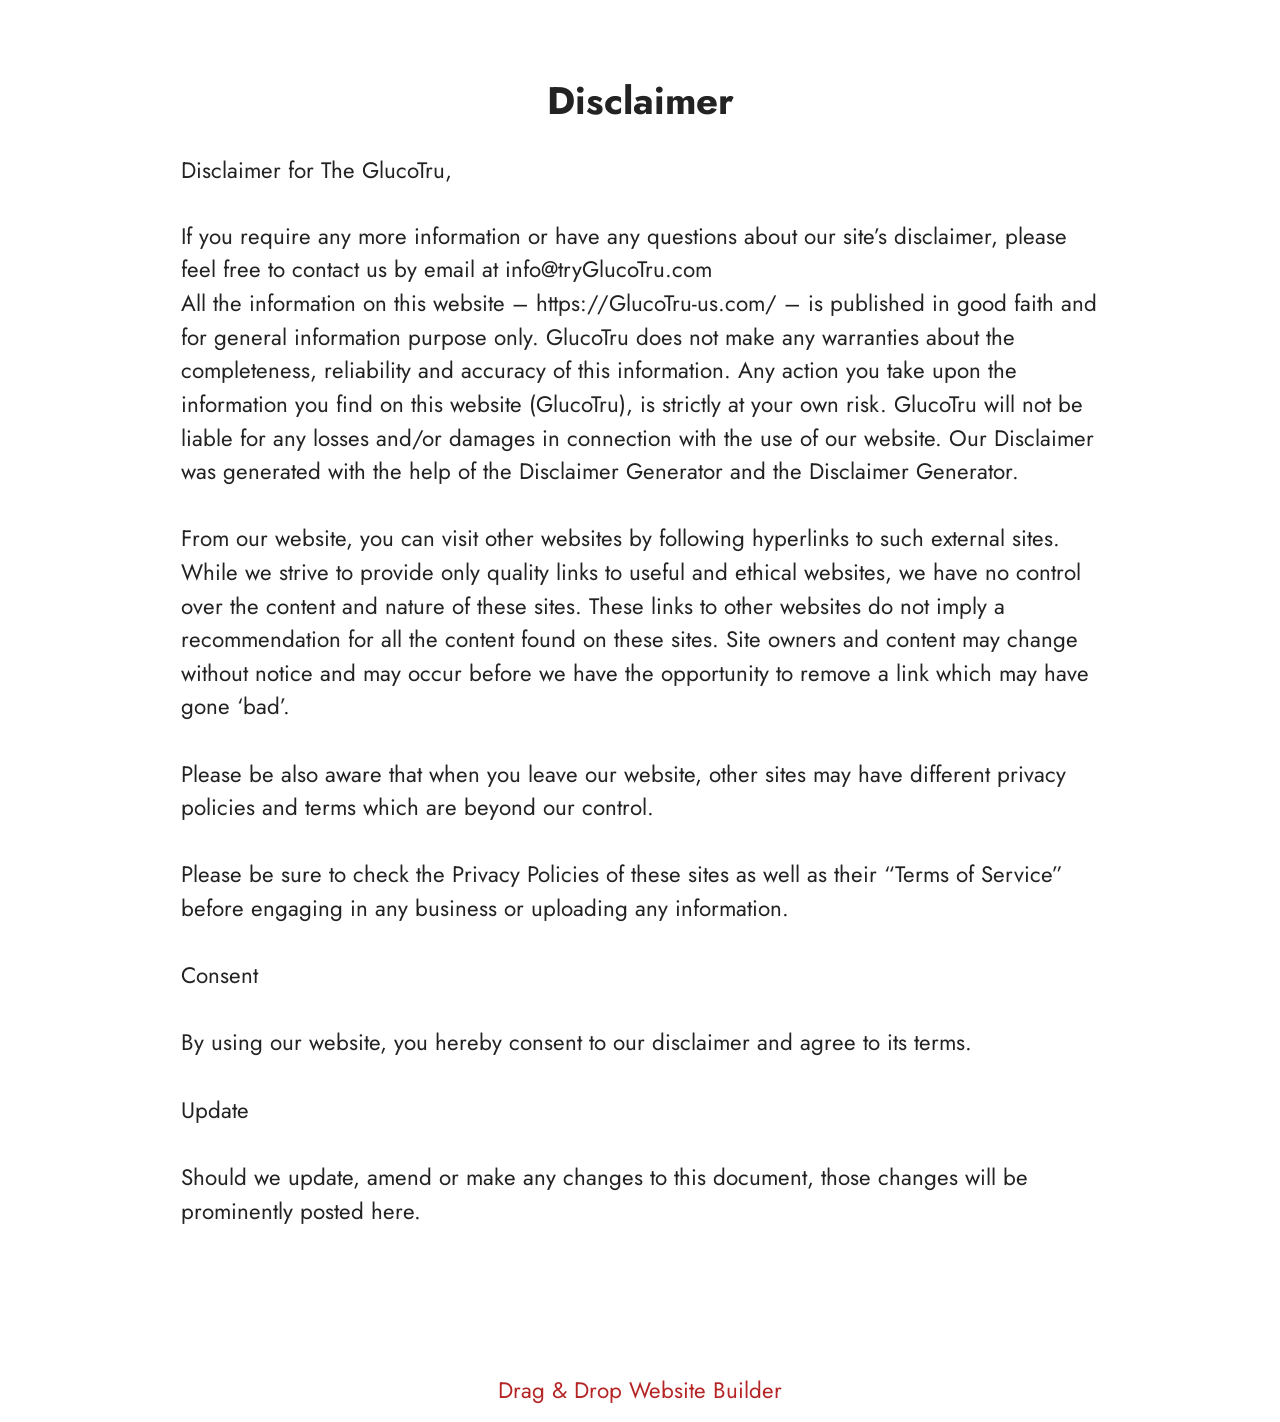
<file: Disclaimer.html>
<!DOCTYPE html>
<html  lang="en">
<head>
  <!-- Site made with Mobirise Website Builder v6.1.12, https://mobirise.com -->
  <meta charset="UTF-8">
  <meta http-equiv="X-UA-Compatible" content="IE=edge">
  <meta name="generator" content="Mobirise v6.1.12, mobirise.com">
  <meta name="twitter:card" content="summary_large_image"/>
  <meta name="twitter:image:src" content="https://www.mind-silence.com/Disclaimer.html">
  <meta property="og:image" content="https://www.mind-silence.com/Disclaimer.html">
  <meta name="twitter:title" content="Disclaimer">
  <meta name="viewport" content="width=device-width, initial-scale=1, minimum-scale=1">
  <link rel="shortcut icon" href="assets/images/triple-liver-health-3-pack-1.webp" type="image/x-icon">
  <meta name="description" content="Disclaimer For MindSilence">
  
  
  <title>Disclaimer</title>
  <link rel="stylesheet" href="assets/bootstrap/css/bootstrap.min.css">
  <link rel="stylesheet" href="assets/theme/css/style.css">
  <link rel="preload" href="https://fonts.googleapis.com/css?family=Jost:100,200,300,400,500,600,700,800,900,100i,200i,300i,400i,500i,600i,700i,800i,900i&display=swap" as="style" onload="this.onload=null;this.rel='stylesheet'">
  <noscript><link rel="stylesheet" href="https://fonts.googleapis.com/css?family=Jost:100,200,300,400,500,600,700,800,900,100i,200i,300i,400i,500i,600i,700i,800i,900i&display=swap"></noscript>
  <link rel="preload" as="style" href="assets/mobirise/css/mbr-additional.css?v=znKyIv"><link rel="stylesheet" href="assets/mobirise/css/mbr-additional.css?v=znKyIv" type="text/css">

  
  
  
</head>
<body>
  
  <section data-bs-version="5.1" class="content5 cid-tBuMj9hDkk" id="content5-1y">
    
    <div class="container">
        <div class="row justify-content-center">
            <div class="col-md-12 col-lg-10">
                <h3 class="mbr-section-title mbr-fonts-style mb-4 display-2">
                    <strong>Disclaimer</strong>
                </h3>
                <h4 class="mbr-section-subtitle mbr-fonts-style mb-4 display-5">Disclaimer for The GlucoTru,</h4>
                <p class="mbr-text mbr-fonts-style display-7">If you require any more information or have any questions about our site’s disclaimer, please feel free to contact us by email at info@tryGlucoTru.com
<br>All the information on this website – https://GlucoTru-us.com/ – is published in good faith and for general information purpose only. GlucoTru does not make any warranties about the completeness, reliability and accuracy of this information. Any action you take upon the information you find on this website (GlucoTru), is strictly at your own risk. GlucoTru will not be liable for any losses and/or damages in connection with the use of our website. Our Disclaimer was generated with the help of the Disclaimer Generator and the Disclaimer Generator.
<br>
<br>From our website, you can visit other websites by following hyperlinks to such external sites. While we strive to provide only quality links to useful and ethical websites, we have no control over the content and nature of these sites. These links to other websites do not imply a recommendation for all the content found on these sites. Site owners and content may change without notice and may occur before we have the opportunity to remove a link which may have gone ‘bad’.
<br>
<br>Please be also aware that when you leave our website, other sites may have different privacy policies and terms which are beyond our control.
<br>
<br>Please be sure to check the Privacy Policies of these sites as well as their “Terms of Service” before engaging in any business or uploading any information.
<br>
<br>Consent
<br>
<br>By using our website, you hereby consent to our disclaimer and agree to its terms.
<br>
<br>Update
<br>
<br>Should we update, amend or make any changes to this document, those changes will be prominently posted here.<br><br></p>
            </div>
        </div>
    </div>
</section><section class="display-7" style="padding: 0;align-items: center;justify-content: center;flex-wrap: wrap;    align-content: center;display: flex;position: relative;height: 4rem;"><a href="https://mobiri.se/4429519" style="flex: 1 1;height: 4rem;position: absolute;width: 100%;z-index: 1;"><img alt="" style="height: 4rem;" src="[data-uri]"></a><p style="margin: 0;text-align: center;" class="display-7">&#8204;</p><a style="z-index:1" href="https://mobirise.com/drag-drop-website-builder.html">Drag & Drop Website Builder</a></section><script src="assets/bootstrap/js/bootstrap.bundle.min.js"></script>  <script src="assets/smoothscroll/smooth-scroll.js"></script>  <script src="assets/ytplayer/index.js"></script>  <script src="assets/theme/js/script.js"></script>  
  
  
</body>
</html>
</file>
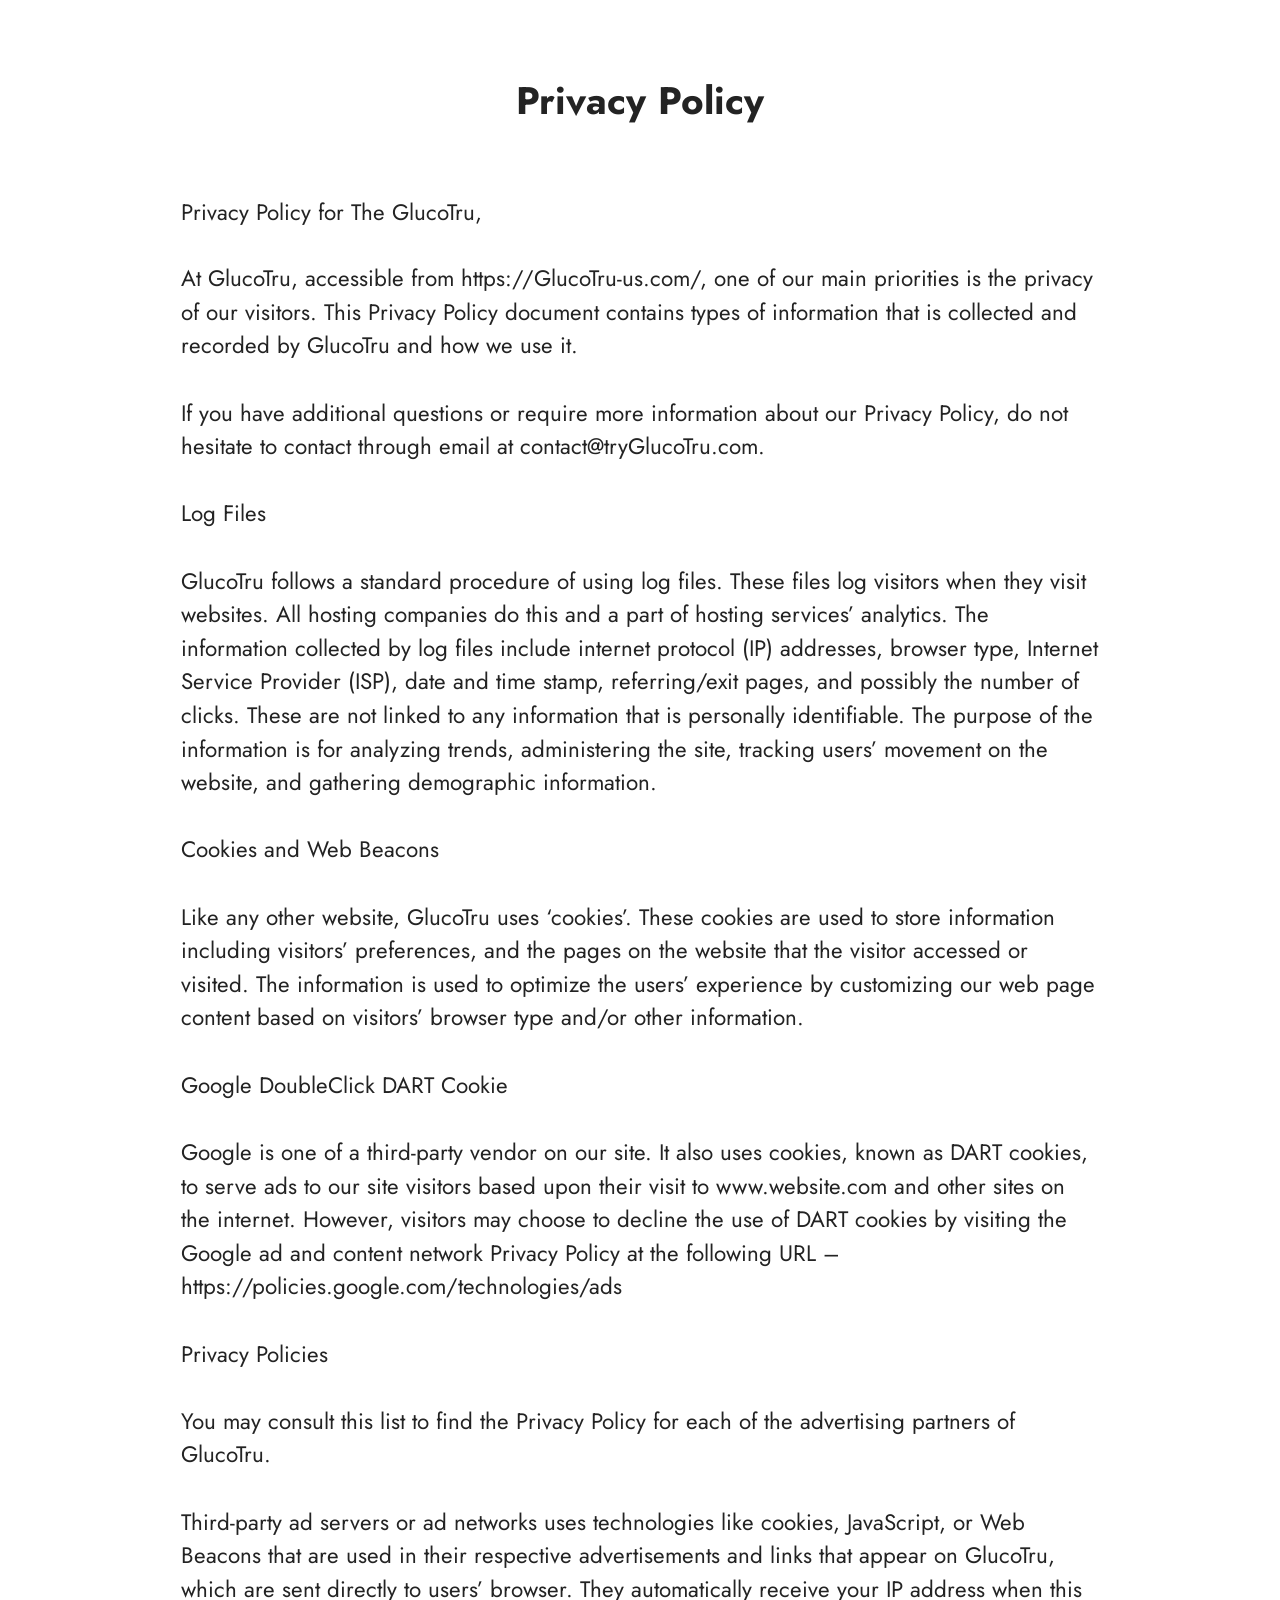
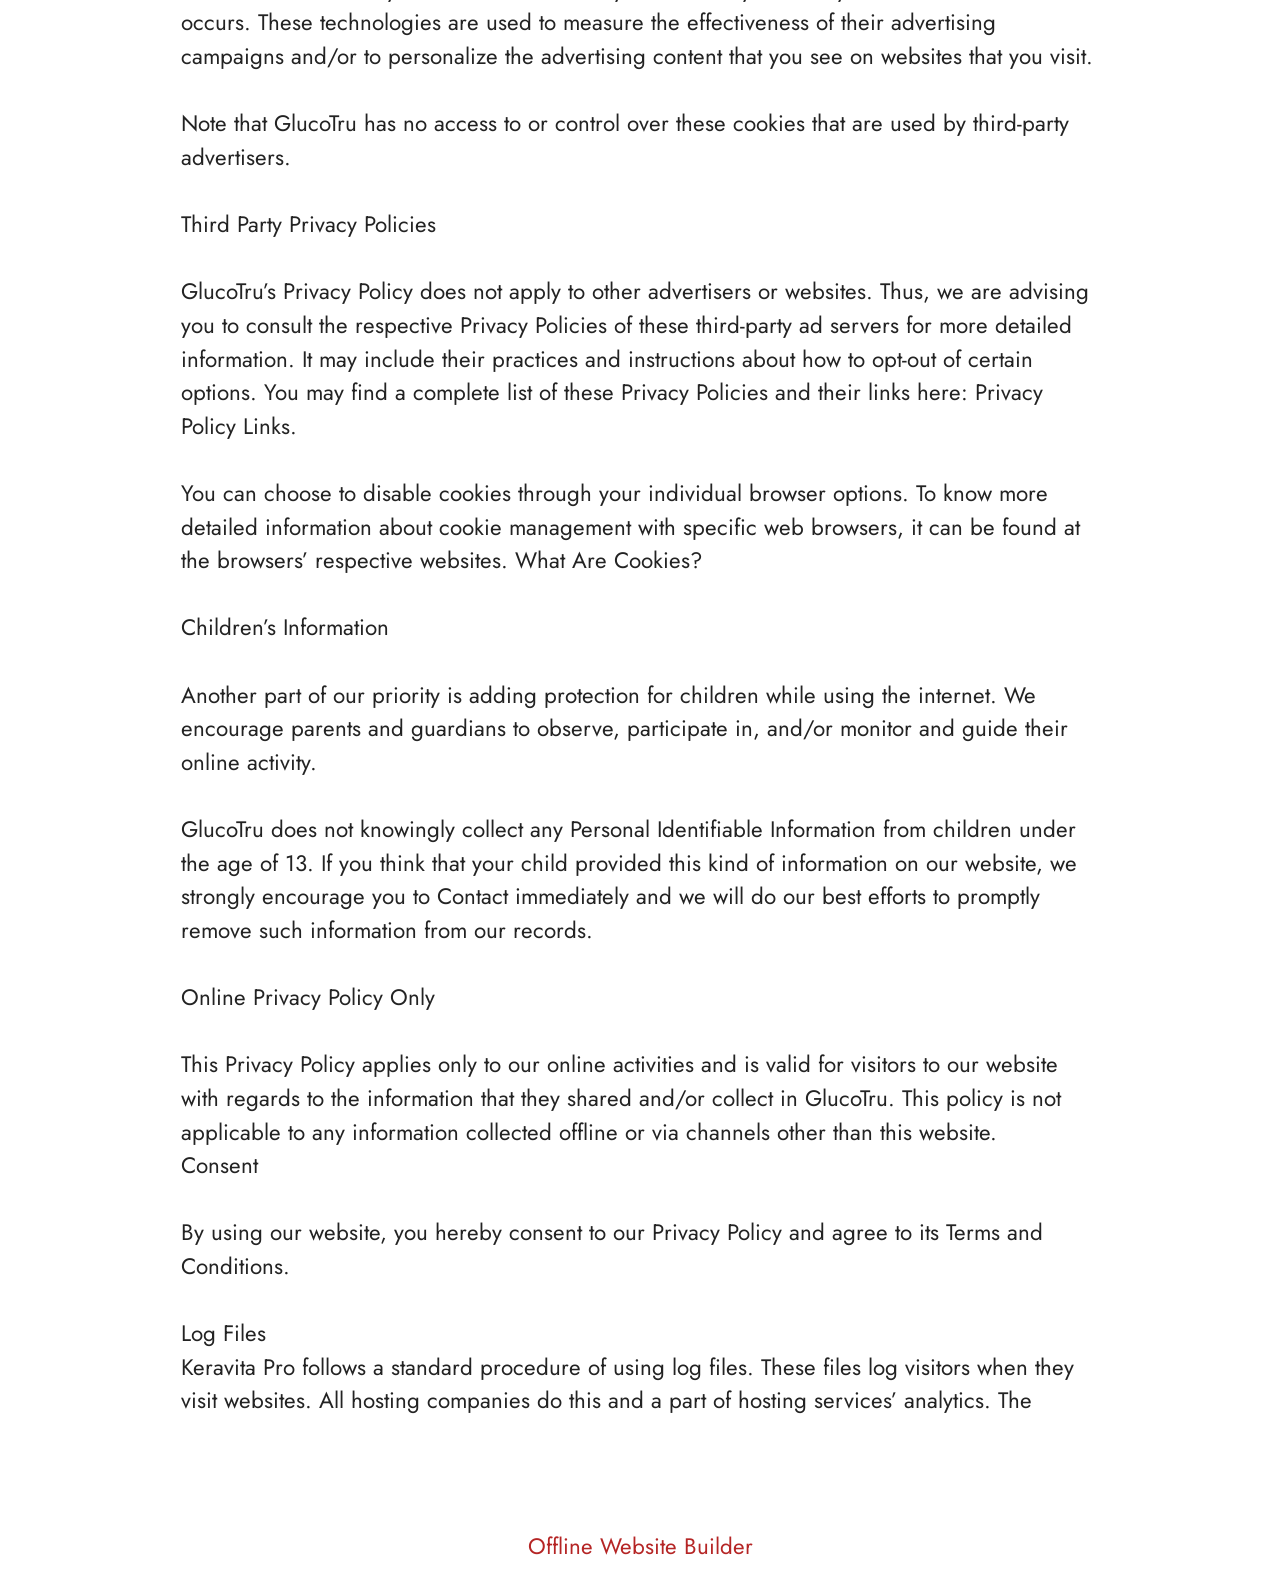
<file: privacy-policy.html>
<!DOCTYPE html>
<html  lang="en">
<head>
  <!-- Site made with Mobirise Website Builder v6.1.12, https://mobirise.com -->
  <meta charset="UTF-8">
  <meta http-equiv="X-UA-Compatible" content="IE=edge">
  <meta name="generator" content="Mobirise v6.1.12, mobirise.com">
  <meta name="twitter:card" content="summary_large_image"/>
  <meta name="twitter:image:src" content="https://getmindsilence.com/byg/privacy.php">
  <meta property="og:image" content="https://getmindsilence.com/byg/privacy.php">
  <meta name="twitter:title" content="Privacy Policy">
  <meta name="viewport" content="width=device-width, initial-scale=1, minimum-scale=1">
  <link rel="shortcut icon" href="assets/images/triple-liver-health-3-pack-1.webp" type="image/x-icon">
  <meta name="description" content="Privacy Policy For MindSilence">
  
  
  <title>Privacy Policy</title>
  <link rel="stylesheet" href="assets/bootstrap/css/bootstrap.min.css">
  <link rel="stylesheet" href="assets/theme/css/style.css">
  <link rel="preload" href="https://fonts.googleapis.com/css?family=Jost:100,200,300,400,500,600,700,800,900,100i,200i,300i,400i,500i,600i,700i,800i,900i&display=swap" as="style" onload="this.onload=null;this.rel='stylesheet'">
  <noscript><link rel="stylesheet" href="https://fonts.googleapis.com/css?family=Jost:100,200,300,400,500,600,700,800,900,100i,200i,300i,400i,500i,600i,700i,800i,900i&display=swap"></noscript>
  <link rel="preload" as="style" href="assets/mobirise/css/mbr-additional.css?v=aAzZTF"><link rel="stylesheet" href="assets/mobirise/css/mbr-additional.css?v=aAzZTF" type="text/css">

  
  
  
</head>
<body>
  
  <section data-bs-version="5.1" class="content5 cid-tBuMPzdHFY" id="content5-1z">
    
    <div class="container">
        <div class="row justify-content-center">
            <div class="col-md-12 col-lg-10">
                <h3 class="mbr-section-title mbr-fonts-style mb-4 display-2"><strong>Privacy Policy
</strong><div><strong><br></strong></div></h3>
                <h4 class="mbr-section-subtitle mbr-fonts-style mb-4 display-5">Privacy Policy for The GlucoTru,</h4>
                <p class="mbr-text mbr-fonts-style display-7">At GlucoTru, accessible from https://GlucoTru-us.com/, one of our main priorities is the privacy of our visitors. This Privacy Policy document contains types of information that is collected and recorded by GlucoTru and how we use it.
<br>
<br>If you have additional questions or require more information about our Privacy Policy, do not hesitate to contact through email at contact@tryGlucoTru.com.
<br>
<br>Log Files
<br>
<br>GlucoTru follows a standard procedure of using log files. These files log visitors when they visit websites. All hosting companies do this and a part of hosting services’ analytics. The information collected by log files include internet protocol (IP) addresses, browser type, Internet Service Provider (ISP), date and time stamp, referring/exit pages, and possibly the number of clicks. These are not linked to any information that is personally identifiable. The purpose of the information is for analyzing trends, administering the site, tracking users’ movement on the website, and gathering demographic information.
<br>
<br>Cookies and Web Beacons
<br>
<br>Like any other website, GlucoTru uses ‘cookies’. These cookies are used to store information including visitors’ preferences, and the pages on the website that the visitor accessed or visited. The information is used to optimize the users’ experience by customizing our web page content based on visitors’ browser type and/or other information.
<br>
<br>Google DoubleClick DART Cookie
<br>
<br>Google is one of a third-party vendor on our site. It also uses cookies, known as DART cookies, to serve ads to our site visitors based upon their visit to www.website.com and other sites on the internet. However, visitors may choose to decline the use of DART cookies by visiting the Google ad and content network Privacy Policy at the following URL – https://policies.google.com/technologies/ads
<br>
<br>Privacy Policies
<br>
<br>You may consult this list to find the Privacy Policy for each of the advertising partners of GlucoTru.
<br>
<br>Third-party ad servers or ad networks uses technologies like cookies, JavaScript, or Web Beacons that are used in their respective advertisements and links that appear on GlucoTru, which are sent directly to users’ browser. They automatically receive your IP address when this occurs. These technologies are used to measure the effectiveness of their advertising campaigns and/or to personalize the advertising content that you see on websites that you visit.
<br>
<br>Note that GlucoTru has no access to or control over these cookies that are used by third-party advertisers.
<br>
<br>Third Party Privacy Policies
<br>
<br>GlucoTru’s Privacy Policy does not apply to other advertisers or websites. Thus, we are advising you to consult the respective Privacy Policies of these third-party ad servers for more detailed information. It may include their practices and instructions about how to opt-out of certain options. You may find a complete list of these Privacy Policies and their links here: Privacy Policy Links.
<br>
<br>You can choose to disable cookies through your individual browser options. To know more detailed information about cookie management with specific web browsers, it can be found at the browsers’ respective websites. What Are Cookies?
<br>
<br>Children’s Information
<br>
<br>Another part of our priority is adding protection for children while using the internet. We encourage parents and guardians to observe, participate in, and/or monitor and guide their online activity.
<br>
<br>GlucoTru does not knowingly collect any Personal Identifiable Information from children under the age of 13. If you think that your child provided this kind of information on our website, we strongly encourage you to Contact immediately and we will do our best efforts to promptly remove such information from our records.
<br>
<br>Online Privacy Policy Only
<br>
<br>This Privacy Policy applies only to our online activities and is valid for visitors to our website with regards to the information that they shared and/or collect in GlucoTru. This policy is not applicable to any information collected offline or via channels other than this website.
<br>Consent
<br>
<br>By using our website, you hereby consent to our Privacy Policy and agree to its Terms and Conditions.<br>
<br>Log Files
<br>Keravita Pro follows a standard procedure of using log files. These files log visitors when they visit websites. All hosting companies do this and a part of hosting services’ analytics. The&nbsp;</p>
            </div>
        </div>
    </div>
</section><section class="display-7" style="padding: 0;align-items: center;justify-content: center;flex-wrap: wrap;    align-content: center;display: flex;position: relative;height: 4rem;"><a href="https://mobiri.se/4429519" style="flex: 1 1;height: 4rem;position: absolute;width: 100%;z-index: 1;"><img alt="" style="height: 4rem;" src="[data-uri]"></a><p style="margin: 0;text-align: center;" class="display-7">&#8204;</p><a style="z-index:1" href="https://mobirise.com/offline-website-builder.html">Offline Website Builder</a></section><script src="assets/bootstrap/js/bootstrap.bundle.min.js"></script>  <script src="assets/smoothscroll/smooth-scroll.js"></script>  <script src="assets/ytplayer/index.js"></script>  <script src="assets/theme/js/script.js"></script>  
  
  
</body>
</html>
</file>
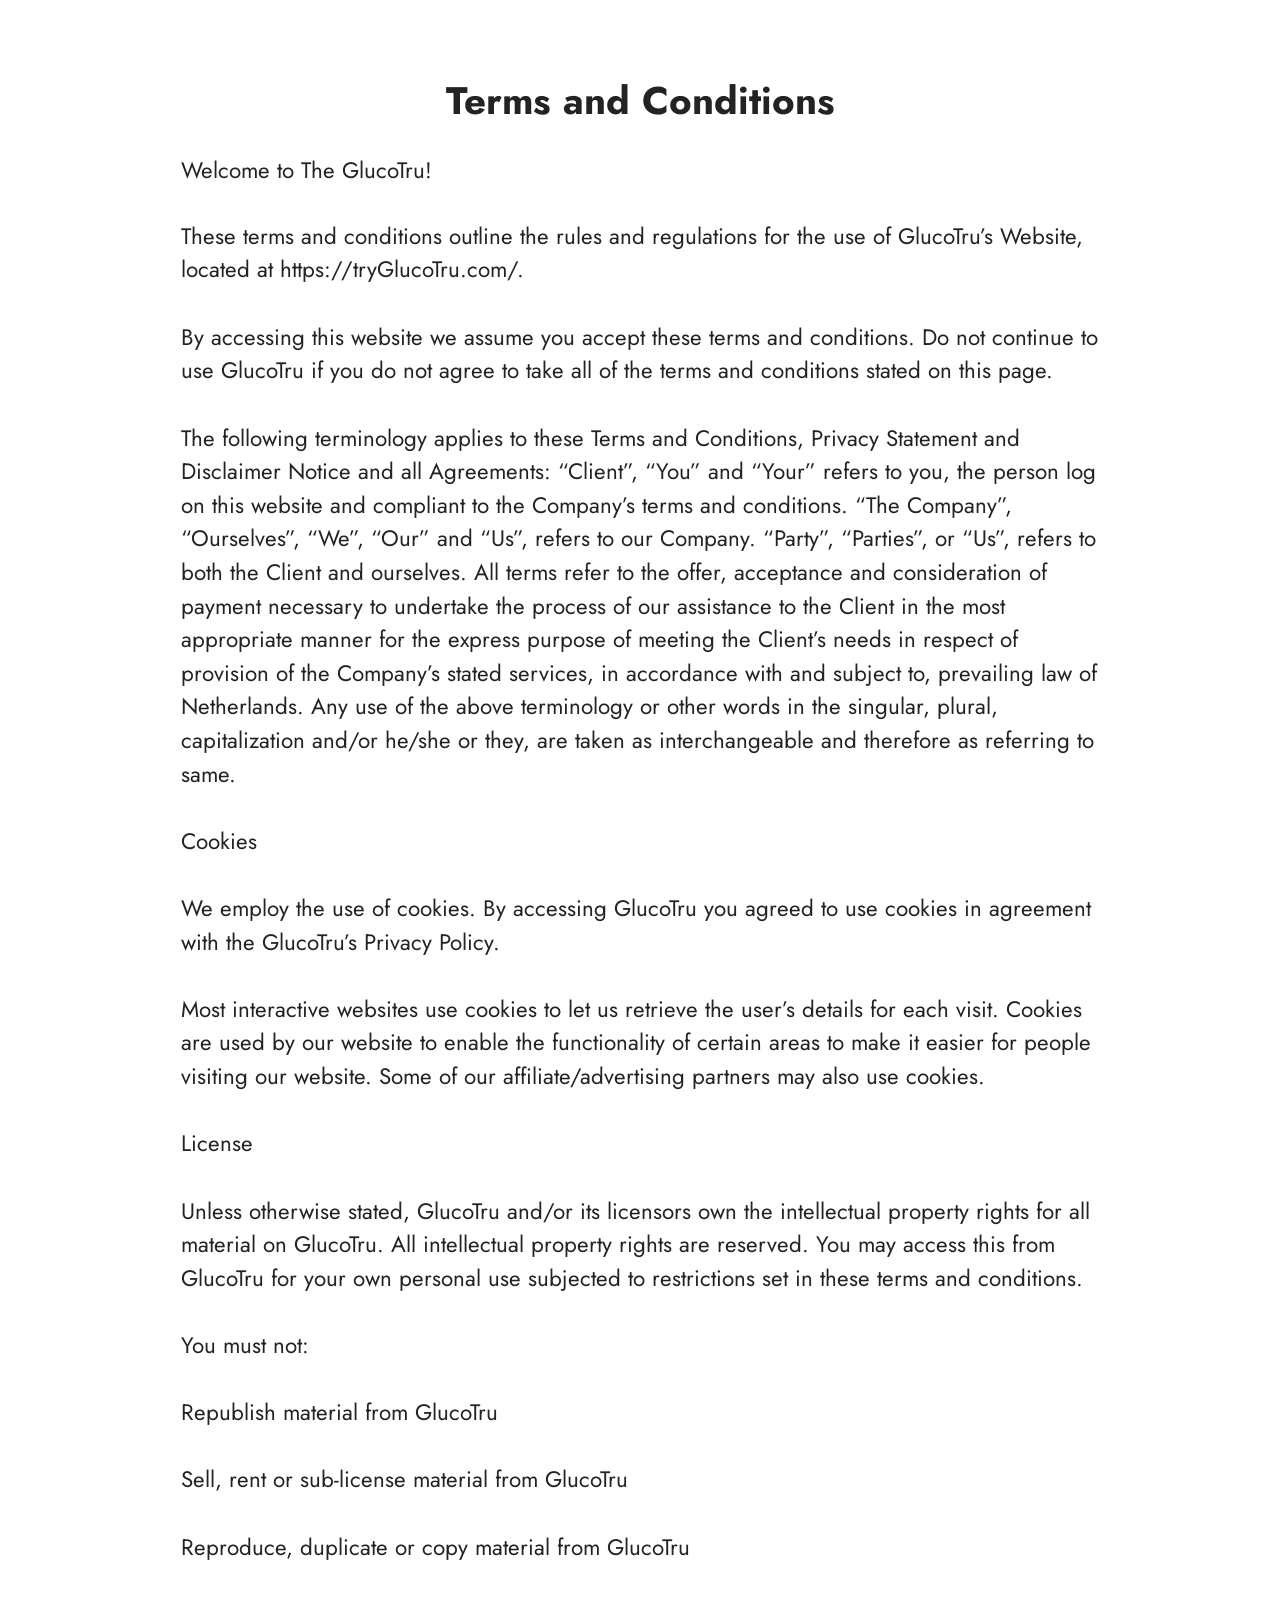
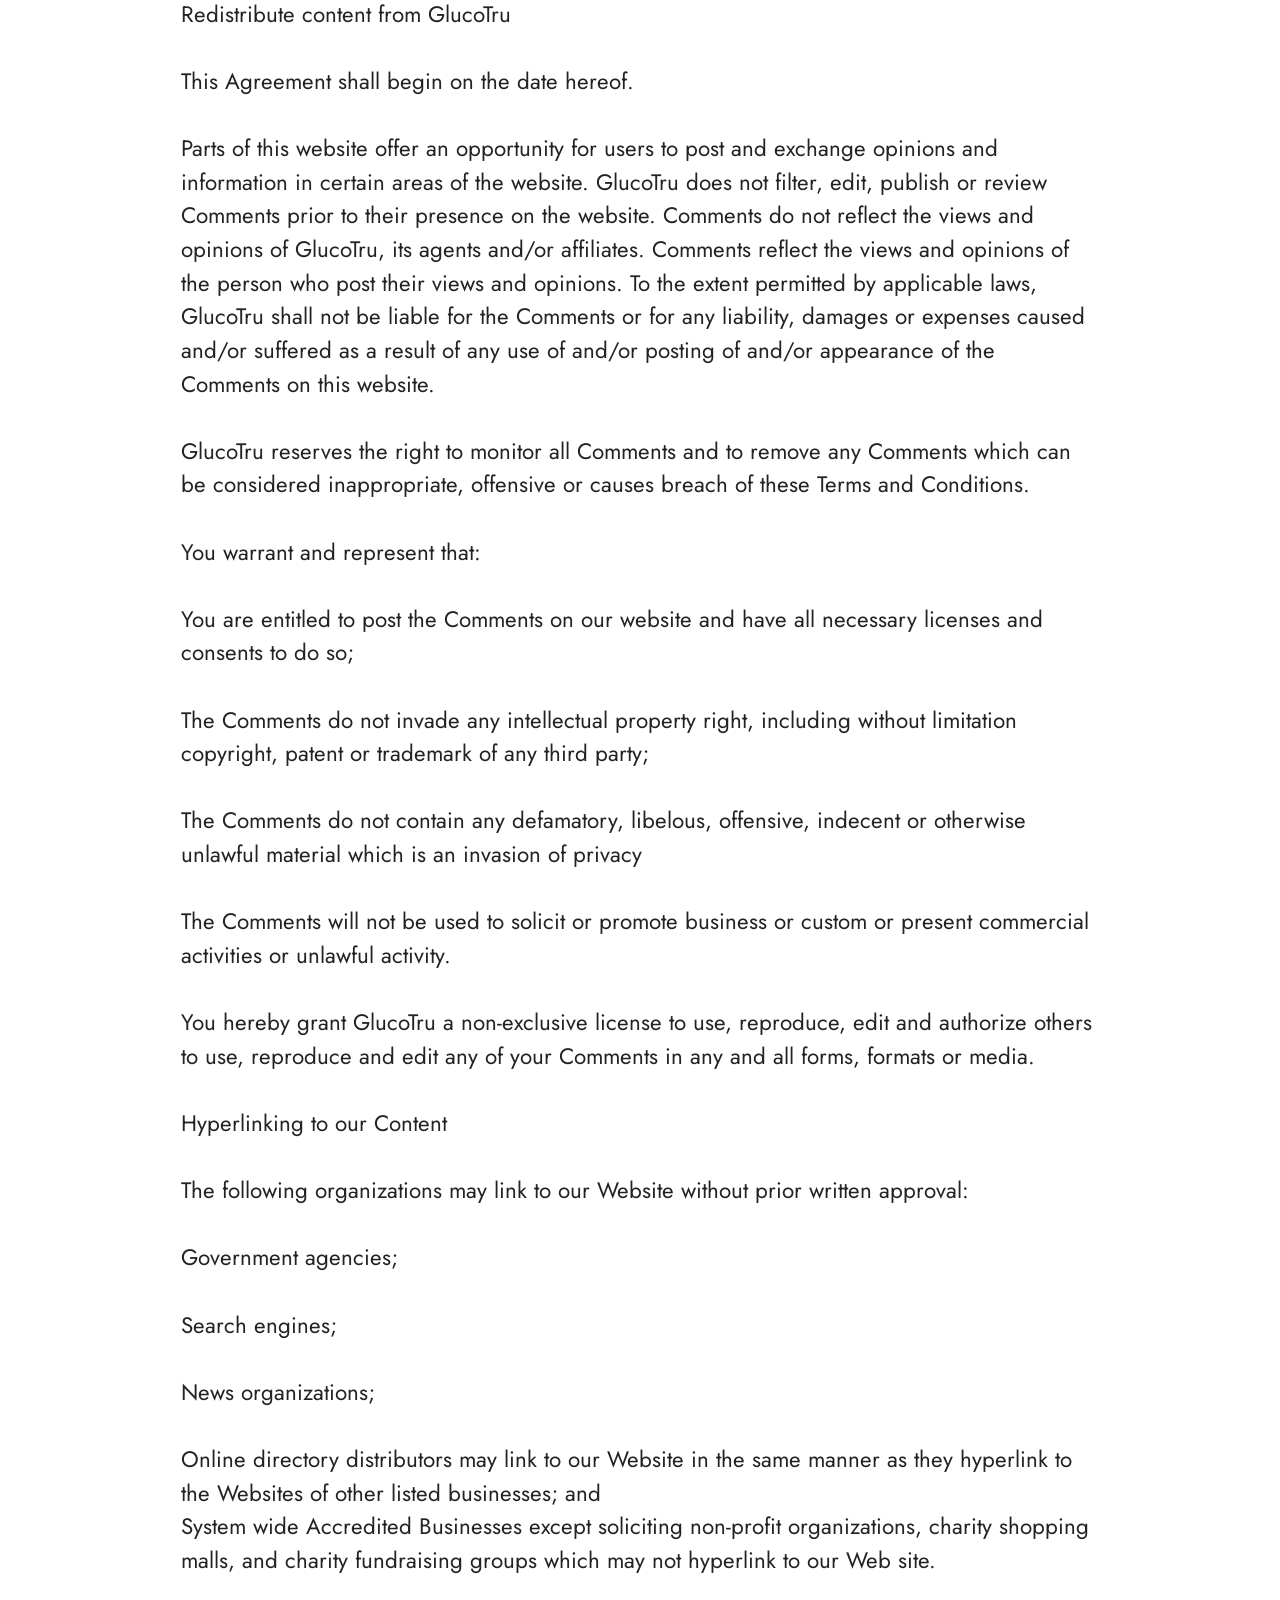
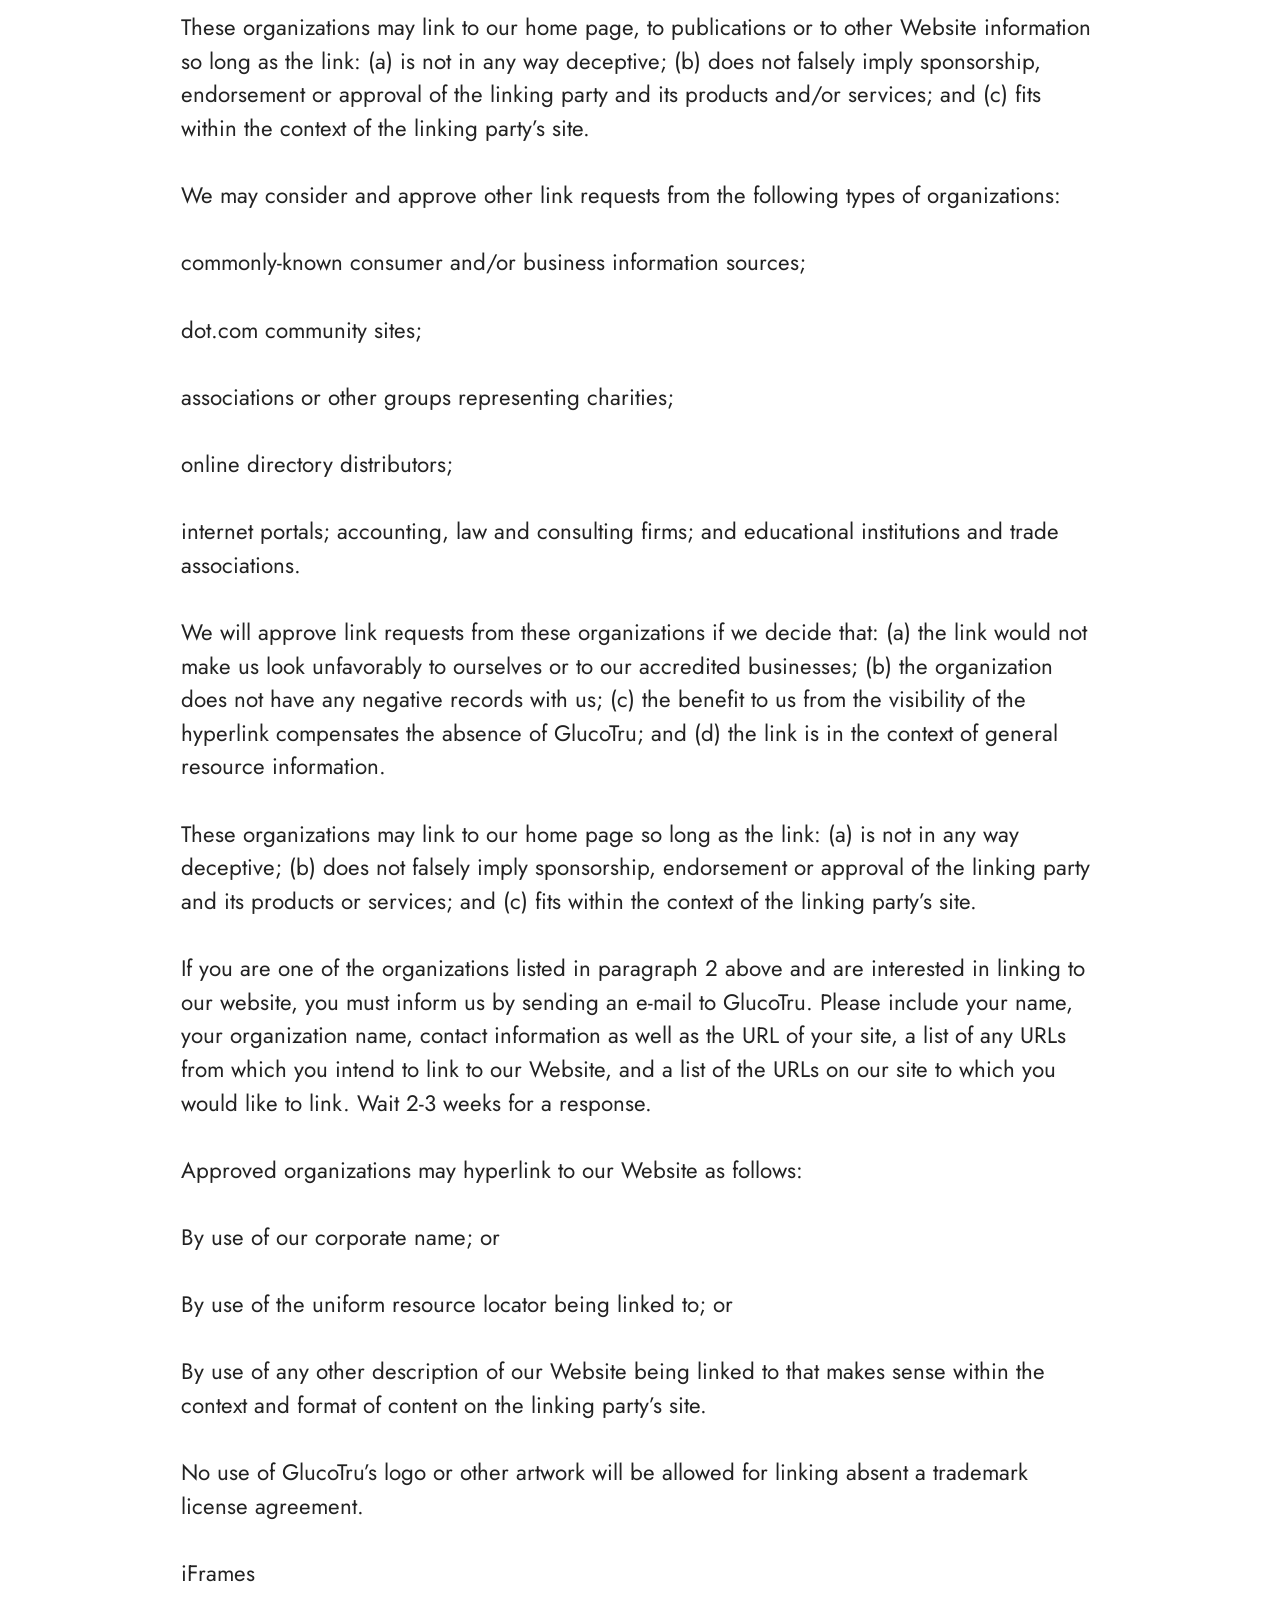
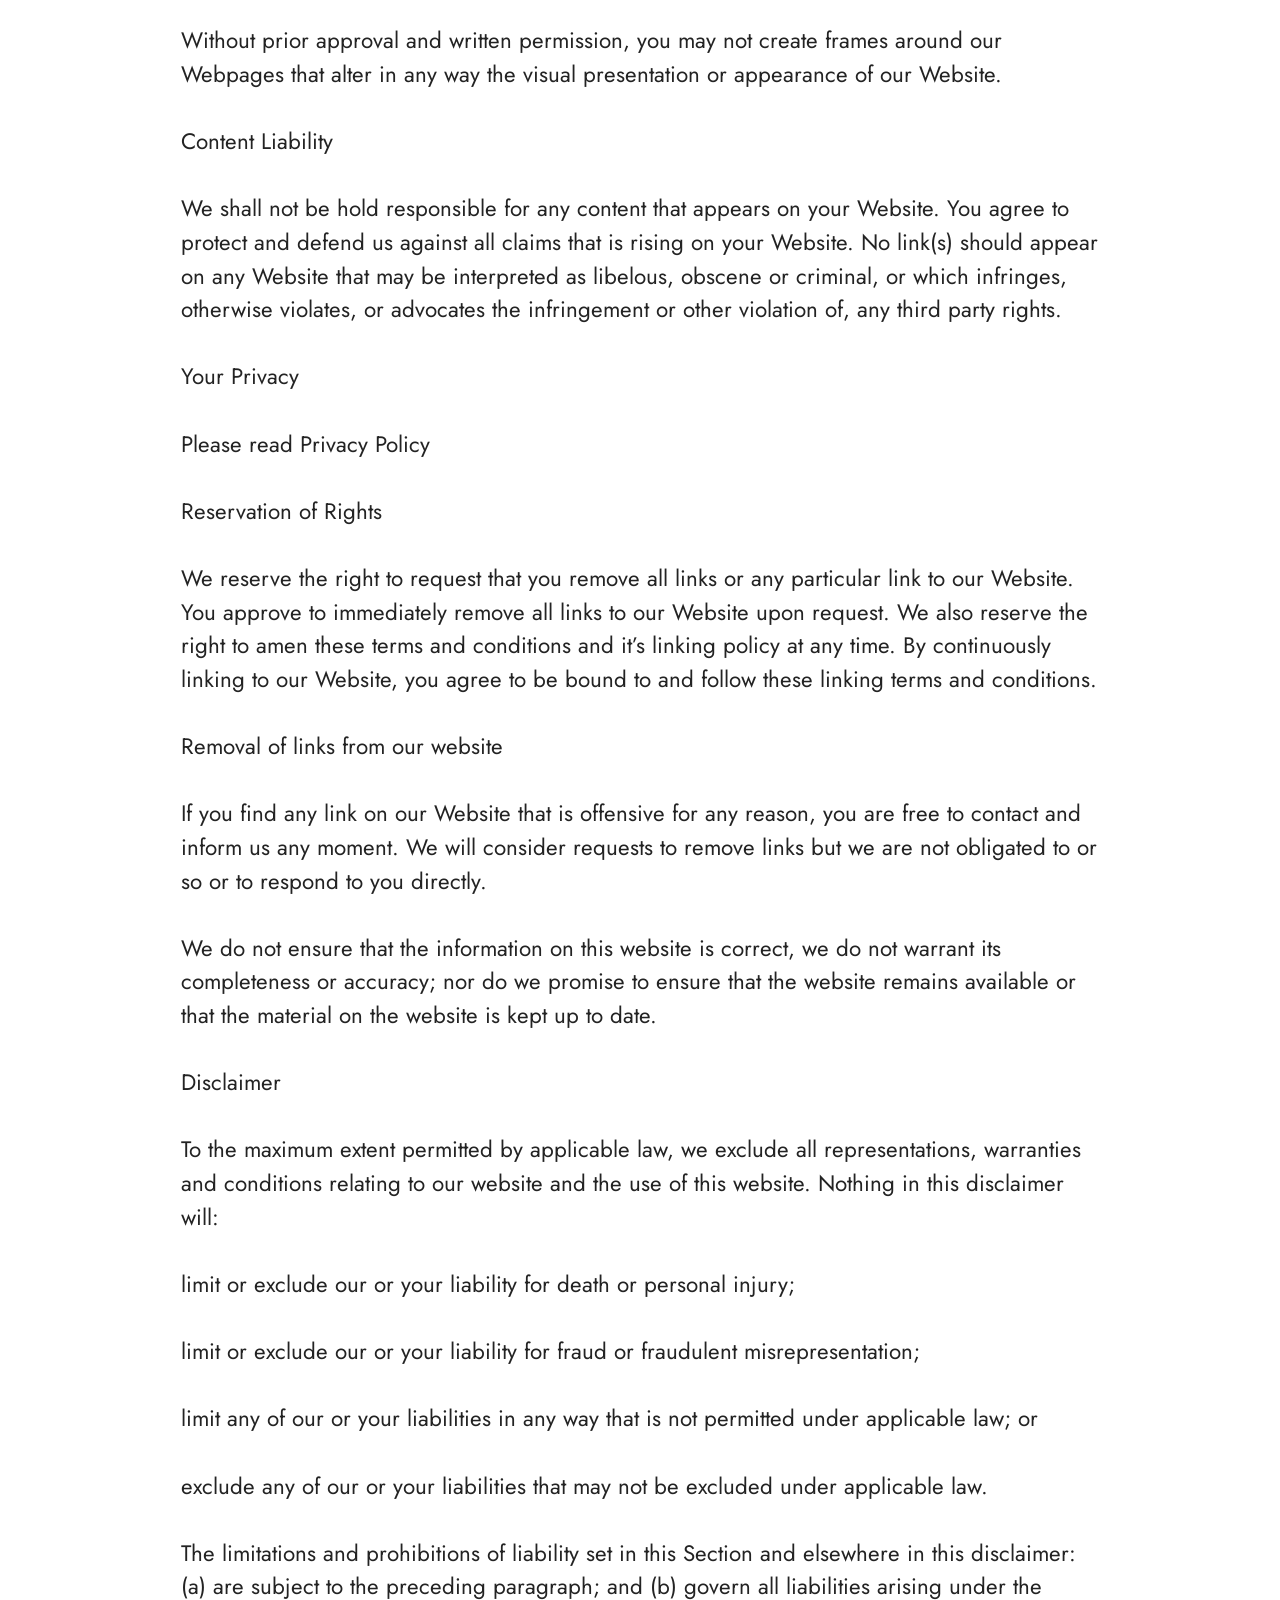
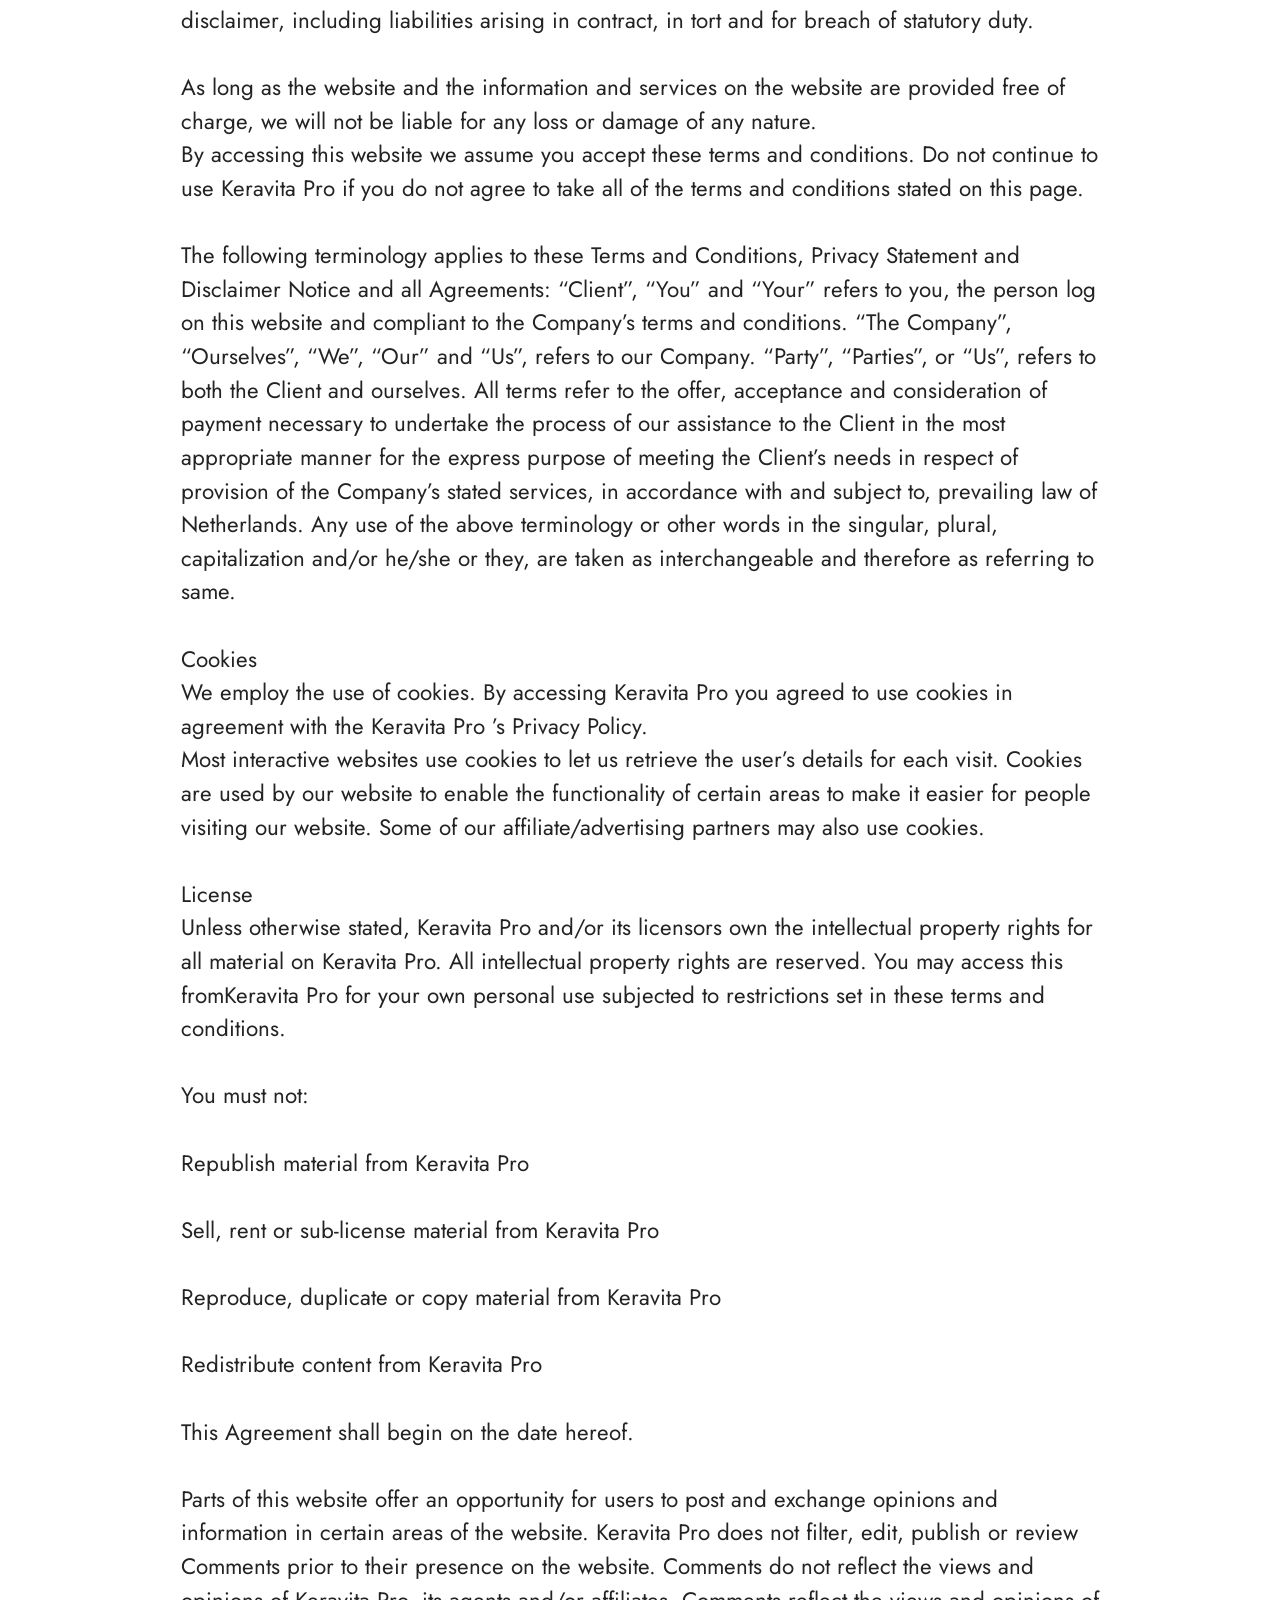
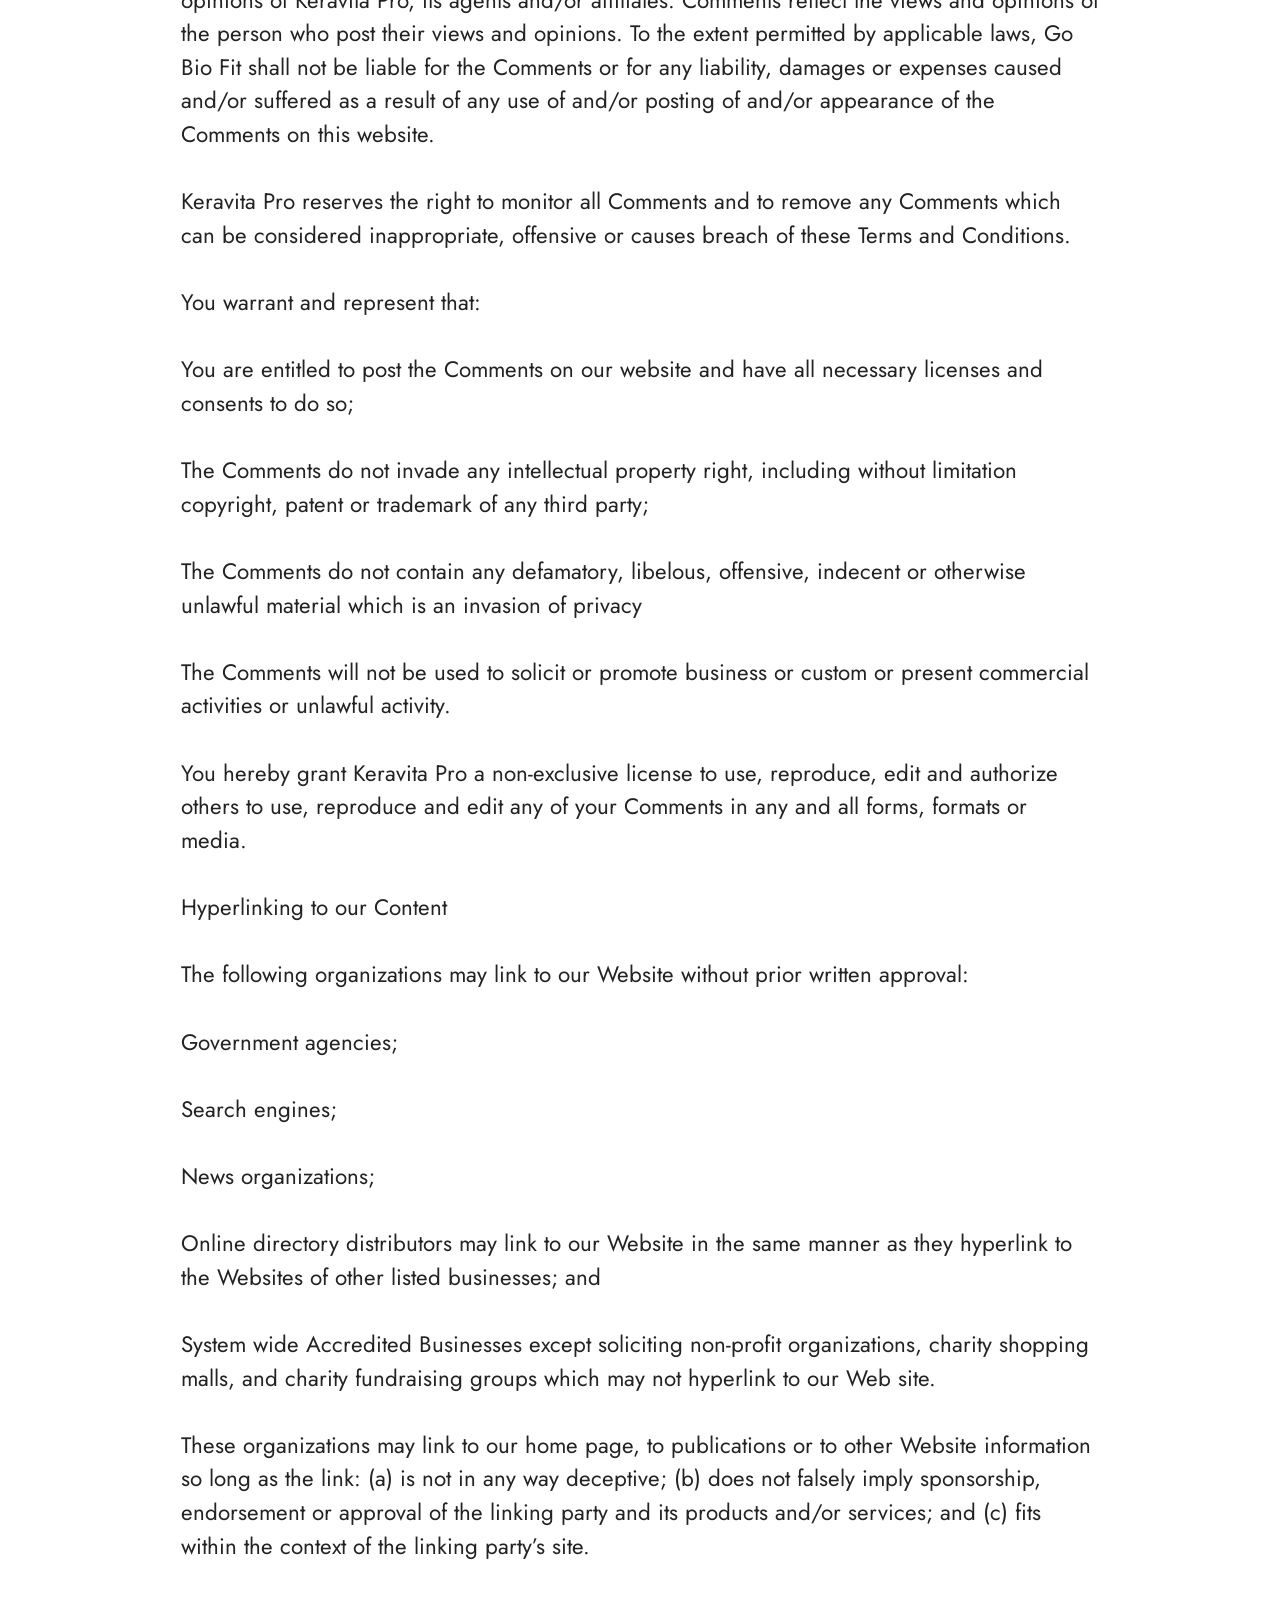
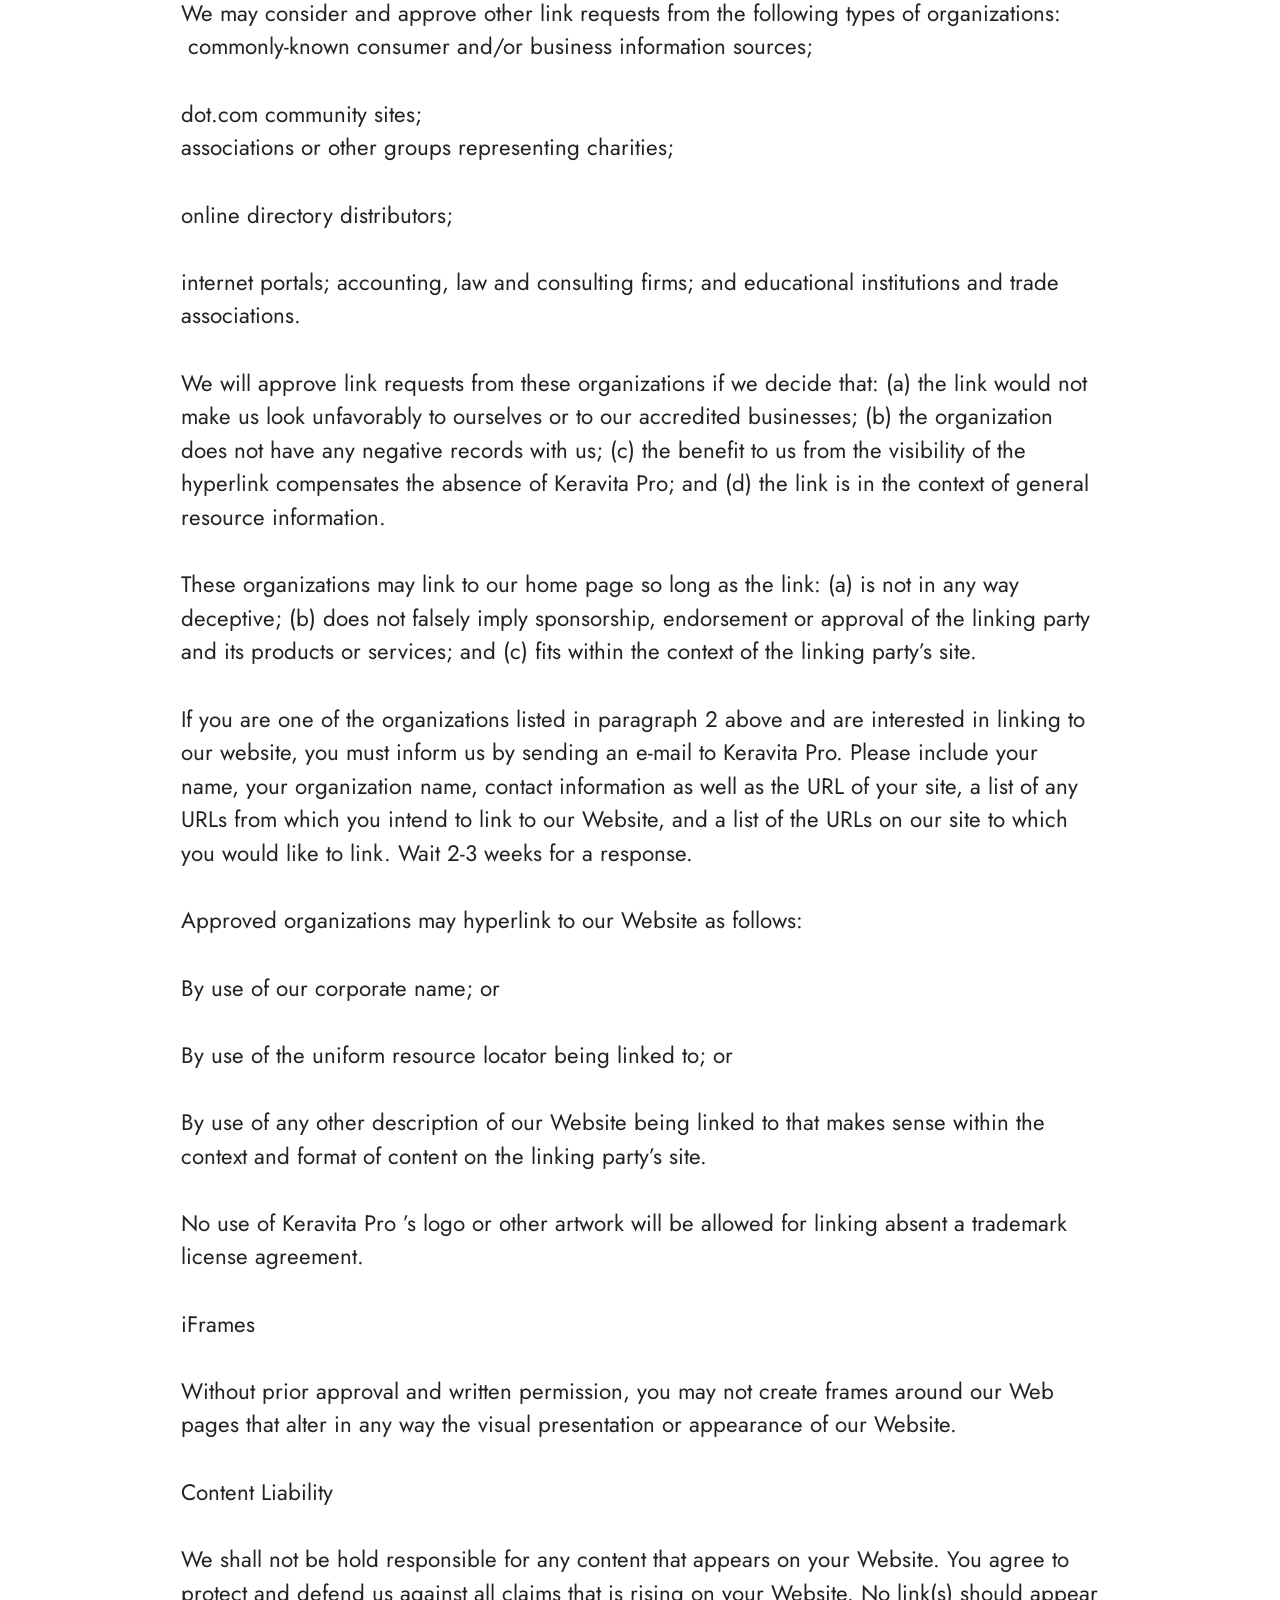
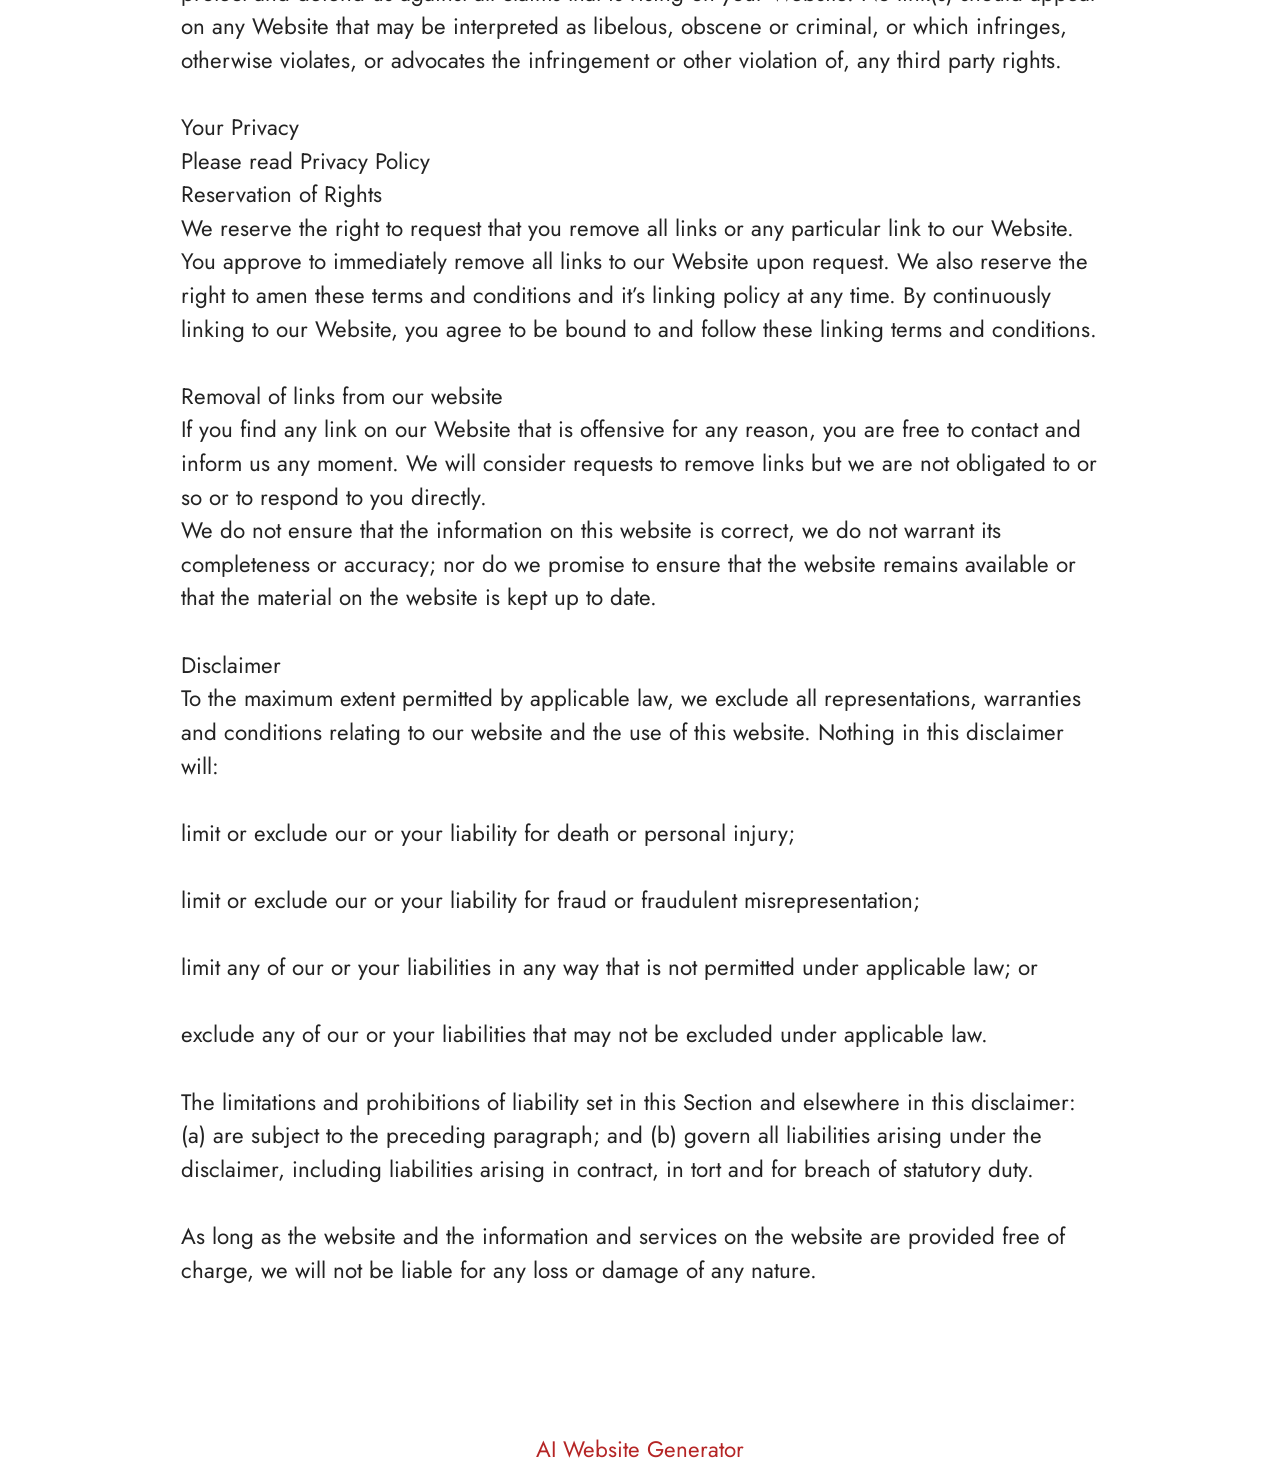
<file: Terms.html>
<!DOCTYPE html>
<html  lang="en">
<head>
  <!-- Site made with Mobirise Website Builder v6.1.12, https://mobirise.com -->
  <meta charset="UTF-8">
  <meta http-equiv="X-UA-Compatible" content="IE=edge">
  <meta name="generator" content="Mobirise v6.1.12, mobirise.com">
  <meta name="twitter:card" content="summary_large_image"/>
  <meta name="twitter:image:src" content="https://getmindsilence.com/byg/terms.php">
  <meta property="og:image" content="https://getmindsilence.com/byg/terms.php">
  <meta name="twitter:title" content="Terms">
  <meta name="viewport" content="width=device-width, initial-scale=1, minimum-scale=1">
  <link rel="shortcut icon" href="assets/images/triple-liver-health-3-pack-1.webp" type="image/x-icon">
  <meta name="description" content="Terms For MindSilence">
  
  
  <title>Terms</title>
  <link rel="stylesheet" href="assets/bootstrap/css/bootstrap.min.css">
  <link rel="stylesheet" href="assets/theme/css/style.css">
  <link rel="preload" href="https://fonts.googleapis.com/css?family=Jost:100,200,300,400,500,600,700,800,900,100i,200i,300i,400i,500i,600i,700i,800i,900i&display=swap" as="style" onload="this.onload=null;this.rel='stylesheet'">
  <noscript><link rel="stylesheet" href="https://fonts.googleapis.com/css?family=Jost:100,200,300,400,500,600,700,800,900,100i,200i,300i,400i,500i,600i,700i,800i,900i&display=swap"></noscript>
  <link rel="preload" as="style" href="assets/mobirise/css/mbr-additional.css?v=9TGIZY"><link rel="stylesheet" href="assets/mobirise/css/mbr-additional.css?v=9TGIZY" type="text/css">

  
  
  
</head>
<body>
  
  <section data-bs-version="5.1" class="content5 cid-tBuOj1XZ1f" id="content5-20">
    
    <div class="container">
        <div class="row justify-content-center">
            <div class="col-md-12 col-lg-10">
                <h3 class="mbr-section-title mbr-fonts-style mb-4 display-2"><strong>Terms and Conditions</strong></h3>
                <h4 class="mbr-section-subtitle mbr-fonts-style mb-4 display-5">Welcome to The GlucoTru!</h4>
                <p class="mbr-text mbr-fonts-style display-7">These terms and conditions outline the rules and regulations for the use of GlucoTru’s Website, located at https://tryGlucoTru.com/.
<br>
<br>By accessing this website we assume you accept these terms and conditions. Do not continue to use GlucoTru if you do not agree to take all of the terms and conditions stated on this page.
<br>
<br>The following terminology applies to these Terms and Conditions, Privacy Statement and Disclaimer Notice and all Agreements: “Client”, “You” and “Your” refers to you, the person log on this website and compliant to the Company’s terms and conditions. “The Company”, “Ourselves”, “We”, “Our” and “Us”, refers to our Company. “Party”, “Parties”, or “Us”, refers to both the Client and ourselves. All terms refer to the offer, acceptance and consideration of payment necessary to undertake the process of our assistance to the Client in the most appropriate manner for the express purpose of meeting the Client’s needs in respect of provision of the Company’s stated services, in accordance with and subject to, prevailing law of Netherlands. Any use of the above terminology or other words in the singular, plural, capitalization and/or he/she or they, are taken as interchangeable and therefore as referring to same.
<br>
<br>Cookies
<br>
<br>We employ the use of cookies. By accessing GlucoTru you agreed to use cookies in agreement with the GlucoTru’s Privacy Policy.
<br>
<br>Most interactive websites use cookies to let us retrieve the user’s details for each visit. Cookies are used by our website to enable the functionality of certain areas to make it easier for people visiting our website. Some of our affiliate/advertising partners may also use cookies.
<br>
<br>License
<br>
<br>Unless otherwise stated, GlucoTru and/or its licensors own the intellectual property rights for all material on GlucoTru. All intellectual property rights are reserved. You may access this from GlucoTru for your own personal use subjected to restrictions set in these terms and conditions.
<br>
<br>You must not:
<br>
<br>Republish material from GlucoTru
<br>
<br>Sell, rent or sub-license material from GlucoTru
<br>
<br>Reproduce, duplicate or copy material from GlucoTru
<br>
<br>Redistribute content from GlucoTru
<br>
<br>This Agreement shall begin on the date hereof.
<br>
<br>Parts of this website offer an opportunity for users to post and exchange opinions and information in certain areas of the website. GlucoTru does not filter, edit, publish or review Comments prior to their presence on the website. Comments do not reflect the views and opinions of GlucoTru, its agents and/or affiliates. Comments reflect the views and opinions of the person who post their views and opinions. To the extent permitted by applicable laws, GlucoTru shall not be liable for the Comments or for any liability, damages or expenses caused and/or suffered as a result of any use of and/or posting of and/or appearance of the Comments on this website.
<br>
<br>GlucoTru reserves the right to monitor all Comments and to remove any Comments which can be considered inappropriate, offensive or causes breach of these Terms and Conditions.
<br>
<br>You warrant and represent that:
<br>
<br>You are entitled to post the Comments on our website and have all necessary licenses and consents to do so;
<br>
<br>The Comments do not invade any intellectual property right, including without limitation copyright, patent or trademark of any third party;
<br>
<br>The Comments do not contain any defamatory, libelous, offensive, indecent or otherwise unlawful material which is an invasion of privacy
<br>
<br>The Comments will not be used to solicit or promote business or custom or present commercial activities or unlawful activity.
<br>
<br>You hereby grant GlucoTru a non-exclusive license to use, reproduce, edit and authorize others to use, reproduce and edit any of your Comments in any and all forms, formats or media.
<br>
<br>Hyperlinking to our Content
<br>
<br>The following organizations may link to our Website without prior written approval:
<br>
<br>Government agencies;
<br>
<br>Search engines;
<br>
<br>News organizations;
<br>
<br>Online directory distributors may link to our Website in the same manner as they hyperlink to the Websites of other listed businesses; and
<br>System wide Accredited Businesses except soliciting non-profit organizations, charity shopping malls, and charity fundraising groups which may not hyperlink to our Web site.
<br>
<br>These organizations may link to our home page, to publications or to other Website information so long as the link: (a) is not in any way deceptive; (b) does not falsely imply sponsorship, endorsement or approval of the linking party and its products and/or services; and (c) fits within the context of the linking party’s site.
<br>
<br>We may consider and approve other link requests from the following types of organizations:
<br>
<br>commonly-known consumer and/or business information sources;
<br>
<br>dot.com community sites;
<br>
<br>associations or other groups representing charities;
<br>
<br>online directory distributors;
<br>
<br>internet portals; accounting, law and consulting firms; and educational institutions and trade associations.
<br>
<br>We will approve link requests from these organizations if we decide that: (a) the link would not make us look unfavorably to ourselves or to our accredited businesses; (b) the organization does not have any negative records with us; (c) the benefit to us from the visibility of the hyperlink compensates the absence of GlucoTru; and (d) the link is in the context of general resource information.
<br>
<br>These organizations may link to our home page so long as the link: (a) is not in any way deceptive; (b) does not falsely imply sponsorship, endorsement or approval of the linking party and its products or services; and (c) fits within the context of the linking party’s site.
<br>
<br>If you are one of the organizations listed in paragraph 2 above and are interested in linking to our website, you must inform us by sending an e-mail to GlucoTru. Please include your name, your organization name, contact information as well as the URL of your site, a list of any URLs from which you intend to link to our Website, and a list of the URLs on our site to which you would like to link. Wait 2-3 weeks for a response.
<br>
<br>Approved organizations may hyperlink to our Website as follows:
<br>
<br>By use of our corporate name; or
<br>
<br>By use of the uniform resource locator being linked to; or
<br>
<br>By use of any other description of our Website being linked to that makes sense within the context and format of content on the linking party’s site.
<br>
<br>No use of GlucoTru’s logo or other artwork will be allowed for linking absent a trademark license agreement.
<br>
<br>iFrames
<br>
<br>Without prior approval and written permission, you may not create frames around our Webpages that alter in any way the visual presentation or appearance of our Website.
<br>
<br>Content Liability
<br>
<br>We shall not be hold responsible for any content that appears on your Website. You agree to protect and defend us against all claims that is rising on your Website. No link(s) should appear on any Website that may be interpreted as libelous, obscene or criminal, or which infringes, otherwise violates, or advocates the infringement or other violation of, any third party rights.
<br>
<br>Your Privacy
<br>
<br>Please read Privacy Policy
<br>
<br>Reservation of Rights
<br>
<br>We reserve the right to request that you remove all links or any particular link to our Website. You approve to immediately remove all links to our Website upon request. We also reserve the right to amen these terms and conditions and it’s linking policy at any time. By continuously linking to our Website, you agree to be bound to and follow these linking terms and conditions.
<br>
<br>Removal of links from our website
<br>
<br>If you find any link on our Website that is offensive for any reason, you are free to contact and inform us any moment. We will consider requests to remove links but we are not obligated to or so or to respond to you directly.
<br>
<br>We do not ensure that the information on this website is correct, we do not warrant its completeness or accuracy; nor do we promise to ensure that the website remains available or that the material on the website is kept up to date.
<br>
<br>Disclaimer
<br>
<br>To the maximum extent permitted by applicable law, we exclude all representations, warranties and conditions relating to our website and the use of this website. Nothing in this disclaimer will:
<br>
<br>limit or exclude our or your liability for death or personal injury;
<br>
<br>limit or exclude our or your liability for fraud or fraudulent misrepresentation;
<br>
<br>limit any of our or your liabilities in any way that is not permitted under applicable law; or
<br>
<br>exclude any of our or your liabilities that may not be excluded under applicable law.
<br>
<br>The limitations and prohibitions of liability set in this Section and elsewhere in this disclaimer: (a) are subject to the preceding paragraph; and (b) govern all liabilities arising under the disclaimer, including liabilities arising in contract, in tort and for breach of statutory duty.
<br>
<br>As long as the website and the information and services on the website are provided free of charge, we will not be liable for any loss or damage of any nature.<br>By accessing this website we assume you accept these terms and conditions. Do not continue to use Keravita Pro if you do not agree to take all of the terms and conditions stated on this page.
<br><br>The following terminology applies to these Terms and Conditions, Privacy Statement and Disclaimer Notice and all Agreements: “Client”, “You” and “Your” refers to you, the person log on this website and compliant to the Company’s terms and conditions. “The Company”, “Ourselves”, “We”, “Our” and “Us”, refers to our Company. “Party”, “Parties”, or “Us”, refers to both the Client and ourselves. All terms refer to the offer, acceptance and consideration of payment necessary to undertake the process of our assistance to the Client in the most appropriate manner for the express purpose of meeting the Client’s needs in respect of provision of the Company’s stated services, in accordance with and subject to, prevailing law of Netherlands. Any use of the above terminology or other words in the singular, plural, capitalization and/or he/she or they, are taken as interchangeable and therefore as referring to same.
<br><br>Cookies<br>We employ the use of cookies. By accessing Keravita Pro you agreed to use cookies in agreement with the Keravita Pro ’s Privacy Policy.<br>Most interactive websites use cookies to let us retrieve the user’s details for each visit. Cookies are used by our website to enable the functionality of certain areas to make it easier for people visiting our website. Some of our affiliate/advertising partners may also use cookies.
<br><br>License
<br>Unless otherwise stated, Keravita Pro and/or its licensors own the intellectual property rights for all material on Keravita Pro. All intellectual property rights are reserved. You may access this fromKeravita Pro for your own personal use subjected to restrictions set in these terms and conditions.
<br><br>You must not:
<br><br>Republish material from Keravita Pro
<br>
<br>Sell, rent or sub-license material from Keravita Pro
<br><br>Reproduce, duplicate or copy material from Keravita Pro
<br><br>Redistribute content from Keravita Pro
<br><br>This Agreement shall begin on the date hereof.
<br><br>Parts of this website offer an opportunity for users to post and exchange opinions and information in certain areas of the website. Keravita Pro does not filter, edit, publish or review Comments prior to their presence on the website. Comments do not reflect the views and opinions of Keravita Pro, its agents and/or affiliates. Comments reflect the views and opinions of the person who post their views and opinions. To the extent permitted by applicable laws, Go Bio Fit shall not be liable for the Comments or for any liability, damages or expenses caused and/or suffered as a result of any use of and/or posting of and/or appearance of the Comments on this website.
<br>
<br>Keravita Pro reserves the right to monitor all Comments and to remove any Comments which can be considered inappropriate, offensive or causes breach of these Terms and Conditions.
<br><br>You warrant and represent that:
<br>
<br>You are entitled to post the Comments on our website and have all necessary licenses and consents to do so;<br><br>The Comments do not invade any intellectual property right, including without limitation copyright, patent or trademark of any third party;
<br><br>The Comments do not contain any defamatory, libelous, offensive, indecent or otherwise unlawful material which is an invasion of privacy
<br><br>The Comments will not be used to solicit or promote business or custom or present commercial activities or unlawful activity.
<br><br>You hereby grant Keravita Pro a non-exclusive license to use, reproduce, edit and authorize others to use, reproduce and edit any of your Comments in any and all forms, formats or media.
<br><br>Hyperlinking to our Content
<br><br>The following organizations may link to our Website without prior written approval:
<br><br>Government agencies;
<br>
<br>Search engines;
<br><br>News organizations;
<br><br>Online directory distributors may link to our Website in the same manner as they hyperlink to the Websites of other listed businesses; and
<br><br>System wide Accredited Businesses except soliciting non-profit organizations, charity shopping malls, and charity fundraising groups which may not hyperlink to our Web site.
<br><br>These organizations may link to our home page, to publications or to other Website information so long as the link: (a) is not in any way deceptive; (b) does not falsely imply sponsorship, endorsement or approval of the linking party and its products and/or services; and (c) fits within the context of the linking party’s site.
<br><br>We may consider and approve other link requests from the following types of organizations:
<br>&nbsp;commonly-known consumer and/or business information sources;
<br><br>dot.com community sites;
<br>associations or other groups representing charities;<br><br>online directory distributors;
<br><br>internet portals; accounting, law and consulting firms; and educational institutions and trade associations.
<br>
<br>We will approve link requests from these organizations if we decide that: (a) the link would not make us look unfavorably to ourselves or to our accredited businesses; (b) the organization does not have any negative records with us; (c) the benefit to us from the visibility of the hyperlink compensates the absence of Keravita Pro; and (d) the link is in the context of general resource information.
<br><br>These organizations may link to our home page so long as the link: (a) is not in any way deceptive; (b) does not falsely imply sponsorship, endorsement or approval of the linking party and its products or services; and (c) fits within the context of the linking party’s site.
<br>
<br>If you are one of the organizations listed in paragraph 2 above and are interested in linking to our website, you must inform us by sending an e-mail to Keravita Pro. Please include your name, your organization name, contact information as well as the URL of your site, a list of any URLs from which you intend to link to our Website, and a list of the URLs on our site to which you would like to link. Wait 2-3 weeks for a response.
<br><br>Approved organizations may hyperlink to our Website as follows:
<br><br>By use of our corporate name; or
<br><br>By use of the uniform resource locator being linked to; or
<br><br>By use of any other description of our Website being linked to that makes sense within the context and format of content on the linking party’s site.
<br><br>No use of Keravita Pro ’s logo or other artwork will be allowed for linking absent a trademark license agreement.
<br><br>iFrames
<br><br>Without prior approval and written permission, you may not create frames around our Web pages that alter in any way the visual presentation or appearance of our Website.
<br><br>Content Liability
<br><br>We shall not be hold responsible for any content that appears on your Website. You agree to protect and defend us against all claims that is rising on your Website. No link(s) should appear on any Website that may be interpreted as libelous, obscene or criminal, or which infringes, otherwise violates, or advocates the infringement or other violation of, any third party rights.
<br>
<br>Your Privacy
<br>Please read Privacy Policy<br>Reservation of Rights<br>We reserve the right to request that you remove all links or any particular link to our Website. You approve to immediately remove all links to our Website upon request. We also reserve the right to amen these terms and conditions and it’s linking policy at any time. By continuously linking to our Website, you agree to be bound to and follow these linking terms and conditions.
<br><br>Removal of links from our website<br>If you find any link on our Website that is offensive for any reason, you are free to contact and inform us any moment. We will consider requests to remove links but we are not obligated to or so or to respond to you directly.
<br>We do not ensure that the information on this website is correct, we do not warrant its completeness or accuracy; nor do we promise to ensure that the website remains available or that the material on the website is kept up to date.
<br><br>Disclaimer<br>To the maximum extent permitted by applicable law, we exclude all representations, warranties and conditions relating to our website and the use of this website. Nothing in this disclaimer will:
<br>
<br>limit or exclude our or your liability for death or personal injury;
<br><br>limit or exclude our or your liability for fraud or fraudulent misrepresentation;
<br><br>limit any of our or your liabilities in any way that is not permitted under applicable law; or
<br>
<br>exclude any of our or your liabilities that may not be excluded under applicable law.
<br><br>The limitations and prohibitions of liability set in this Section and elsewhere in this disclaimer: (a) are subject to the preceding paragraph; and (b) govern all liabilities arising under the disclaimer, including liabilities arising in contract, in tort and for breach of statutory duty.
<br>
<br>As long as the website and the information and services on the website are provided free of charge, we will not be liable for any loss or damage of any nature.<br><br></p>
            </div>
        </div>
    </div>
</section><section class="display-7" style="padding: 0;align-items: center;justify-content: center;flex-wrap: wrap;    align-content: center;display: flex;position: relative;height: 4rem;"><a href="https://mobiri.se/4429519" style="flex: 1 1;height: 4rem;position: absolute;width: 100%;z-index: 1;"><img alt="" style="height: 4rem;" src="[data-uri]"></a><p style="margin: 0;text-align: center;" class="display-7">&#8204;</p><a style="z-index:1" href="https://mobirise.com/builder/ai-website-generator.html">AI Website Generator</a></section><script src="assets/bootstrap/js/bootstrap.bundle.min.js"></script>  <script src="assets/smoothscroll/smooth-scroll.js"></script>  <script src="assets/ytplayer/index.js"></script>  <script src="assets/theme/js/script.js"></script>  
  
  
</body>
</html>
</file>
<file: assets/web/assets/mobirise-icons2/mobirise2.css>
@font-face {
  font-family: 'Moririse2';
  font-display: swap;
  src:  url('mobirise2.eot?f2bix4');
  src:  url('mobirise2.eot?f2bix4#iefix') format('embedded-opentype'),
    url('mobirise2.woff2?f2bix4') format('woff2'),
    url('mobirise2.woff?f2bix4') format('woff'),
    url('mobirise2.ttf?f2bix4') format('truetype'),
    url('mobirise2.svg?f2bix4#mobirise2') format('svg');
  font-weight: normal;
  font-style: normal;
}

[class^="mobi-"], [class*=" mobi-"] {
  /* use !important to prevent issues with browser extensions that change fonts */
  font-family: 'Moririse2' !important;
  speak: none;
  font-style: normal;
  font-weight: normal;
  font-variant: normal;
  text-transform: none;
  line-height: 1;

  /* Better Font Rendering =========== */
  -webkit-font-smoothing: antialiased;
  -moz-osx-font-smoothing: grayscale;
}

.mobi-mbri-add-submenu:before {
  content: "\e900";
}
.mobi-mbri-alert:before {
  content: "\e901";
}
.mobi-mbri-align-center:before {
  content: "\e902";
}
.mobi-mbri-align-justify:before {
  content: "\e903";
}
.mobi-mbri-align-left:before {
  content: "\e904";
}
.mobi-mbri-align-right:before {
  content: "\e905";
}
.mobi-mbri-android:before {
  content: "\e906";
}
.mobi-mbri-apple:before {
  content: "\e907";
}
.mobi-mbri-arrow-down:before {
  content: "\e908";
}
.mobi-mbri-arrow-next:before {
  content: "\e909";
}
.mobi-mbri-arrow-prev:before {
  content: "\e90a";
}
.mobi-mbri-arrow-up:before {
  content: "\e90b";
}
.mobi-mbri-bold:before {
  content: "\e90c";
}
.mobi-mbri-bookmark:before {
  content: "\e90d";
}
.mobi-mbri-bootstrap:before {
  content: "\e90e";
}
.mobi-mbri-briefcase:before {
  content: "\e90f";
}
.mobi-mbri-browse:before {
  content: "\e910";
}
.mobi-mbri-bulleted-list:before {
  content: "\e911";
}
.mobi-mbri-calendar:before {
  content: "\e912";
}
.mobi-mbri-camera:before {
  content: "\e913";
}
.mobi-mbri-cart-add:before {
  content: "\e914";
}
.mobi-mbri-cart-full:before {
  content: "\e915";
}
.mobi-mbri-cash:before {
  content: "\e916";
}
.mobi-mbri-change-style:before {
  content: "\e917";
}
.mobi-mbri-chat:before {
  content: "\e918";
}
.mobi-mbri-clock:before {
  content: "\e919";
}
.mobi-mbri-close:before {
  content: "\e91a";
}
.mobi-mbri-cloud:before {
  content: "\e91b";
}
.mobi-mbri-code:before {
  content: "\e91c";
}
.mobi-mbri-contact-form:before {
  content: "\e91d";
}
.mobi-mbri-credit-card:before {
  content: "\e91e";
}
.mobi-mbri-cursor-click:before {
  content: "\e91f";
}
.mobi-mbri-cust-feedback:before {
  content: "\e920";
}
.mobi-mbri-database:before {
  content: "\e921";
}
.mobi-mbri-delivery:before {
  content: "\e922";
}
.mobi-mbri-desktop:before {
  content: "\e923";
}
.mobi-mbri-devices:before {
  content: "\e924";
}
.mobi-mbri-down:before {
  content: "\e925";
}
.mobi-mbri-download-2:before {
  content: "\e926";
}
.mobi-mbri-download:before {
  content: "\e927";
}
.mobi-mbri-drag-n-drop-2:before {
  content: "\e928";
}
.mobi-mbri-drag-n-drop:before {
  content: "\e929";
}
.mobi-mbri-edit-2:before {
  content: "\e92a";
}
.mobi-mbri-edit:before {
  content: "\e92b";
}
.mobi-mbri-error:before {
  content: "\e92c";
}
.mobi-mbri-extension:before {
  content: "\e92d";
}
.mobi-mbri-features:before {
  content: "\e92e";
}
.mobi-mbri-file:before {
  content: "\e92f";
}
.mobi-mbri-flag:before {
  content: "\e930";
}
.mobi-mbri-folder:before {
  content: "\e931";
}
.mobi-mbri-gift:before {
  content: "\e932";
}
.mobi-mbri-github:before {
  content: "\e933";
}
.mobi-mbri-globe-2:before {
  content: "\e934";
}
.mobi-mbri-globe:before {
  content: "\e935";
}
.mobi-mbri-growing-chart:before {
  content: "\e936";
}
.mobi-mbri-hearth:before {
  content: "\e937";
}
.mobi-mbri-help:before {
  content: "\e938";
}
.mobi-mbri-home:before {
  content: "\e939";
}
.mobi-mbri-hot-cup:before {
  content: "\e93a";
}
.mobi-mbri-idea:before {
  content: "\e93b";
}
.mobi-mbri-image-gallery:before {
  content: "\e93c";
}
.mobi-mbri-image-slider:before {
  content: "\e93d";
}
.mobi-mbri-info:before {
  content: "\e93e";
}
.mobi-mbri-italic:before {
  content: "\e93f";
}
.mobi-mbri-key:before {
  content: "\e940";
}
.mobi-mbri-laptop:before {
  content: "\e941";
}
.mobi-mbri-layers:before {
  content: "\e942";
}
.mobi-mbri-left-right:before {
  content: "\e943";
}
.mobi-mbri-left:before {
  content: "\e944";
}
.mobi-mbri-letter:before {
  content: "\e945";
}
.mobi-mbri-like:before {
  content: "\e946";
}
.mobi-mbri-link:before {
  content: "\e947";
}
.mobi-mbri-lock:before {
  content: "\e948";
}
.mobi-mbri-login:before {
  content: "\e949";
}
.mobi-mbri-logout:before {
  content: "\e94a";
}
.mobi-mbri-magic-stick:before {
  content: "\e94b";
}
.mobi-mbri-map-pin:before {
  content: "\e94c";
}
.mobi-mbri-menu:before {
  content: "\e94d";
}
.mobi-mbri-mobile-2:before {
  content: "\e94e";
}
.mobi-mbri-mobile-horizontal:before {
  content: "\e94f";
}
.mobi-mbri-mobile:before {
  content: "\e950";
}
.mobi-mbri-mobirise:before {
  content: "\e951";
}
.mobi-mbri-more-horizontal:before {
  content: "\e952";
}
.mobi-mbri-more-vertical:before {
  content: "\e953";
}
.mobi-mbri-music:before {
  content: "\e954";
}
.mobi-mbri-new-file:before {
  content: "\e955";
}
.mobi-mbri-numbered-list:before {
  content: "\e956";
}
.mobi-mbri-opened-folder:before {
  content: "\e957";
}
.mobi-mbri-pages:before {
  content: "\e958";
}
.mobi-mbri-paper-plane:before {
  content: "\e959";
}
.mobi-mbri-paperclip:before {
  content: "\e95a";
}
.mobi-mbri-phone:before {
  content: "\e95b";
}
.mobi-mbri-photo:before {
  content: "\e95c";
}
.mobi-mbri-photos:before {
  content: "\e95d";
}
.mobi-mbri-pin:before {
  content: "\e95e";
}
.mobi-mbri-play:before {
  content: "\e95f";
}
.mobi-mbri-plus:before {
  content: "\e960";
}
.mobi-mbri-preview:before {
  content: "\e961";
}
.mobi-mbri-print:before {
  content: "\e962";
}
.mobi-mbri-protect:before {
  content: "\e963";
}
.mobi-mbri-question:before {
  content: "\e964";
}
.mobi-mbri-quote-left:before {
  content: "\e965";
}
.mobi-mbri-quote-right:before {
  content: "\e966";
}
.mobi-mbri-redo:before {
  content: "\e967";
}
.mobi-mbri-refresh:before {
  content: "\e968";
}
.mobi-mbri-responsive-2:before {
  content: "\e969";
}
.mobi-mbri-responsive:before {
  content: "\e96a";
}
.mobi-mbri-right:before {
  content: "\e96b";
}
.mobi-mbri-rocket:before {
  content: "\e96c";
}
.mobi-mbri-sad-face:before {
  content: "\e96d";
}
.mobi-mbri-sale:before {
  content: "\e96e";
}
.mobi-mbri-save:before {
  content: "\e96f";
}
.mobi-mbri-search:before {
  content: "\e970";
}
.mobi-mbri-setting-2:before {
  content: "\e971";
}
.mobi-mbri-setting-3:before {
  content: "\e972";
}
.mobi-mbri-setting:before {
  content: "\e973";
}
.mobi-mbri-share:before {
  content: "\e974";
}
.mobi-mbri-shopping-bag:before {
  content: "\e975";
}
.mobi-mbri-shopping-basket:before {
  content: "\e976";
}
.mobi-mbri-shopping-cart:before {
  content: "\e977";
}
.mobi-mbri-sites:before {
  content: "\e978";
}
.mobi-mbri-smile-face:before {
  content: "\e979";
}
.mobi-mbri-speed:before {
  content: "\e97a";
}
.mobi-mbri-star:before {
  content: "\e97b";
}
.mobi-mbri-success:before {
  content: "\e97c";
}
.mobi-mbri-sun:before {
  content: "\e97d";
}
.mobi-mbri-sun2:before {
  content: "\e97e";
}
.mobi-mbri-tablet-vertical:before {
  content: "\e97f";
}
.mobi-mbri-tablet:before {
  content: "\e980";
}
.mobi-mbri-target:before {
  content: "\e981";
}
.mobi-mbri-timer:before {
  content: "\e982";
}
.mobi-mbri-to-ftp:before {
  content: "\e983";
}
.mobi-mbri-to-local-drive:before {
  content: "\e984";
}
.mobi-mbri-touch-swipe:before {
  content: "\e985";
}
.mobi-mbri-touch:before {
  content: "\e986";
}
.mobi-mbri-trash:before {
  content: "\e987";
}
.mobi-mbri-underline:before {
  content: "\e988";
}
.mobi-mbri-undo:before {
  content: "\e989";
}
.mobi-mbri-unlink:before {
  content: "\e98a";
}
.mobi-mbri-unlock:before {
  content: "\e98b";
}
.mobi-mbri-up-down:before {
  content: "\e98c";
}
.mobi-mbri-up:before {
  content: "\e98d";
}
.mobi-mbri-update:before {
  content: "\e98e";
}
.mobi-mbri-upload-2:before {
  content: "\e98f";
}
.mobi-mbri-upload:before {
  content: "\e990";
}
.mobi-mbri-user-2:before {
  content: "\e991";
}
.mobi-mbri-user:before {
  content: "\e992";
}
.mobi-mbri-users:before {
  content: "\e993";
}
.mobi-mbri-video-play:before {
  content: "\e994";
}
.mobi-mbri-video:before {
  content: "\e995";
}
.mobi-mbri-watch:before {
  content: "\e996";
}
.mobi-mbri-website-theme-2:before {
  content: "\e997";
}
.mobi-mbri-website-theme:before {
  content: "\e998";
}
.mobi-mbri-wifi:before {
  content: "\e999";
}
.mobi-mbri-windows:before {
  content: "\e99a";
}
.mobi-mbri-zoom-in:before {
  content: "\e99b";
}
.mobi-mbri-zoom-out:before {
  content: "\e99c";
}
</file>
<file: assets/web/assets/mobirise-icons/mobirise-icons.css>
@font-face {
  font-family: 'MobiriseIcons';
  src:  url('mobirise-icons.eot?spat4u');
  src:  url('mobirise-icons.eot?spat4u#iefix') format('embedded-opentype'),
    url('mobirise-icons.woff2?spat4u') format('woff2'),
    url('mobirise-icons.woff?spat4u') format('woff'),
    url('mobirise-icons.ttf?spat4u') format('truetype'),
    url('mobirise-icons.svg?spat4u#MobiriseIcons') format('svg');
  font-weight: normal;
  font-style: normal;
  font-display: swap;
}

[class^="mbri-"], [class*=" mbri-"] {
  /* use !important to prevent issues with browser extensions that change fonts */
  font-family: MobiriseIcons !important;
  speak: none;
  font-style: normal;
  font-weight: normal;
  font-variant: normal;
  text-transform: none;
  line-height: 1;

  /* Better Font Rendering =========== */
  -webkit-font-smoothing: antialiased;
  -moz-osx-font-smoothing: grayscale;
}

.mbri-add-submenu:before {
  content: "\e900";
}
.mbri-alert:before {
  content: "\e901";
}
.mbri-align-center:before {
  content: "\e902";
}
.mbri-align-justify:before {
  content: "\e903";
}
.mbri-align-left:before {
  content: "\e904";
}
.mbri-align-right:before {
  content: "\e905";
}
.mbri-android:before {
  content: "\e906";
}
.mbri-apple:before {
  content: "\e907";
}
.mbri-arrow-down:before {
  content: "\e908";
}
.mbri-arrow-next:before {
  content: "\e909";
}
.mbri-arrow-prev:before {
  content: "\e90a";
}
.mbri-arrow-up:before {
  content: "\e90b";
}
.mbri-bold:before {
  content: "\e90c";
}
.mbri-bookmark:before {
  content: "\e90d";
}
.mbri-bootstrap:before {
  content: "\e90e";
}
.mbri-briefcase:before {
  content: "\e90f";
}
.mbri-browse:before {
  content: "\e910";
}
.mbri-bulleted-list:before {
  content: "\e911";
}
.mbri-calendar:before {
  content: "\e912";
}
.mbri-camera:before {
  content: "\e913";
}
.mbri-cart-add:before {
  content: "\e914";
}
.mbri-cart-full:before {
  content: "\e915";
}
.mbri-cash:before {
  content: "\e916";
}
.mbri-change-style:before {
  content: "\e917";
}
.mbri-chat:before {
  content: "\e918";
}
.mbri-clock:before {
  content: "\e919";
}
.mbri-close:before {
  content: "\e91a";
}
.mbri-cloud:before {
  content: "\e91b";
}
.mbri-code:before {
  content: "\e91c";
}
.mbri-contact-form:before {
  content: "\e91d";
}
.mbri-credit-card:before {
  content: "\e91e";
}
.mbri-cursor-click:before {
  content: "\e91f";
}
.mbri-cust-feedback:before {
  content: "\e920";
}
.mbri-database:before {
  content: "\e921";
}
.mbri-delivery:before {
  content: "\e922";
}
.mbri-desktop:before {
  content: "\e923";
}
.mbri-devices:before {
  content: "\e924";
}
.mbri-down:before {
  content: "\e925";
}
.mbri-download:before {
  content: "\e989";
}
.mbri-drag-n-drop:before {
  content: "\e927";
}
.mbri-drag-n-drop2:before {
  content: "\e928";
}
.mbri-edit:before {
  content: "\e929";
}
.mbri-edit2:before {
  content: "\e92a";
}
.mbri-error:before {
  content: "\e92b";
}
.mbri-extension:before {
  content: "\e92c";
}
.mbri-features:before {
  content: "\e92d";
}
.mbri-file:before {
  content: "\e92e";
}
.mbri-flag:before {
  content: "\e92f";
}
.mbri-folder:before {
  content: "\e930";
}
.mbri-gift:before {
  content: "\e931";
}
.mbri-github:before {
  content: "\e932";
}
.mbri-globe:before {
  content: "\e933";
}
.mbri-globe-2:before {
  content: "\e934";
}
.mbri-growing-chart:before {
  content: "\e935";
}
.mbri-hearth:before {
  content: "\e936";
}
.mbri-help:before {
  content: "\e937";
}
.mbri-home:before {
  content: "\e938";
}
.mbri-hot-cup:before {
  content: "\e939";
}
.mbri-idea:before {
  content: "\e93a";
}
.mbri-image-gallery:before {
  content: "\e93b";
}
.mbri-image-slider:before {
  content: "\e93c";
}
.mbri-info:before {
  content: "\e93d";
}
.mbri-italic:before {
  content: "\e93e";
}
.mbri-key:before {
  content: "\e93f";
}
.mbri-laptop:before {
  content: "\e940";
}
.mbri-layers:before {
  content: "\e941";
}
.mbri-left-right:before {
  content: "\e942";
}
.mbri-left:before {
  content: "\e943";
}
.mbri-letter:before {
  content: "\e944";
}
.mbri-like:before {
  content: "\e945";
}
.mbri-link:before {
  content: "\e946";
}
.mbri-lock:before {
  content: "\e947";
}
.mbri-login:before {
  content: "\e948";
}
.mbri-logout:before {
  content: "\e949";
}
.mbri-magic-stick:before {
  content: "\e94a";
}
.mbri-map-pin:before {
  content: "\e94b";
}
.mbri-menu:before {
  content: "\e94c";
}
.mbri-mobile:before {
  content: "\e94d";
}
.mbri-mobile2:before {
  content: "\e94e";
}
.mbri-mobirise:before {
  content: "\e94f";
}
.mbri-more-horizontal:before {
  content: "\e950";
}
.mbri-more-vertical:before {
  content: "\e951";
}
.mbri-music:before {
  content: "\e952";
}
.mbri-new-file:before {
  content: "\e953";
}
.mbri-numbered-list:before {
  content: "\e954";
}
.mbri-opened-folder:before {
  content: "\e955";
}
.mbri-pages:before {
  content: "\e956";
}
.mbri-paper-plane:before {
  content: "\e957";
}
.mbri-paperclip:before {
  content: "\e958";
}
.mbri-photo:before {
  content: "\e959";
}
.mbri-photos:before {
  content: "\e95a";
}
.mbri-pin:before {
  content: "\e95b";
}
.mbri-play:before {
  content: "\e95c";
}
.mbri-plus:before {
  content: "\e95d";
}
.mbri-preview:before {
  content: "\e95e";
}
.mbri-print:before {
  content: "\e95f";
}
.mbri-protect:before {
  content: "\e960";
}
.mbri-question:before {
  content: "\e961";
}
.mbri-quote-left:before {
  content: "\e962";
}
.mbri-quote-right:before {
  content: "\e963";
}
.mbri-refresh:before {
  content: "\e964";
}
.mbri-responsive:before {
  content: "\e965";
}
.mbri-right:before {
  content: "\e966";
}
.mbri-rocket:before {
  content: "\e967";
}
.mbri-sad-face:before {
  content: "\e968";
}
.mbri-sale:before {
  content: "\e969";
}
.mbri-save:before {
  content: "\e96a";
}
.mbri-search:before {
  content: "\e96b";
}
.mbri-setting:before {
  content: "\e96c";
}
.mbri-setting2:before {
  content: "\e96d";
}
.mbri-setting3:before {
  content: "\e96e";
}
.mbri-share:before {
  content: "\e96f";
}
.mbri-shopping-bag:before {
  content: "\e970";
}
.mbri-shopping-basket:before {
  content: "\e971";
}
.mbri-shopping-cart:before {
  content: "\e972";
}
.mbri-sites:before {
  content: "\e973";
}
.mbri-smile-face:before {
  content: "\e974";
}
.mbri-speed:before {
  content: "\e975";
}
.mbri-star:before {
  content: "\e976";
}
.mbri-success:before {
  content: "\e977";
}
.mbri-sun:before {
  content: "\e978";
}
.mbri-sun2:before {
  content: "\e979";
}
.mbri-tablet:before {
  content: "\e97a";
}
.mbri-tablet-vertical:before {
  content: "\e97b";
}
.mbri-target:before {
  content: "\e97c";
}
.mbri-timer:before {
  content: "\e97d";
}
.mbri-to-ftp:before {
  content: "\e97e";
}
.mbri-to-local-drive:before {
  content: "\e97f";
}
.mbri-touch-swipe:before {
  content: "\e980";
}
.mbri-touch:before {
  content: "\e981";
}
.mbri-trash:before {
  content: "\e982";
}
.mbri-underline:before {
  content: "\e983";
}
.mbri-unlink:before {
  content: "\e984";
}
.mbri-unlock:before {
  content: "\e985";
}
.mbri-up-down:before {
  content: "\e986";
}
.mbri-up:before {
  content: "\e987";
}
.mbri-update:before {
  content: "\e988";
}
.mbri-upload:before {
 content: "\e926"; 
}
.mbri-user:before {
  content: "\e98a";
}
.mbri-user2:before {
  content: "\e98b";
}
.mbri-users:before {
  content: "\e98c";
}
.mbri-video:before {
  content: "\e98d";
}
.mbri-video-play:before {
  content: "\e98e";
}
.mbri-watch:before {
  content: "\e98f";
}
.mbri-website-theme:before {
  content: "\e990";
}
.mbri-wifi:before {
  content: "\e991";
}
.mbri-windows:before {
  content: "\e992";
}
.mbri-zoom-out:before {
  content: "\e993";
}
.mbri-redo:before {
  content: "\e994";
}
.mbri-undo:before {
  content: "\e995";
}
</file>
<file: assets/dropdown/css/style.css>
.navbar-dropdown {
  left: 0;
  padding: 0;
  position: absolute;
  right: 0;
  top: 0;
  transition: all 0.45s ease;
  z-index: 1030;
  background: #282828; }
  .navbar-dropdown .navbar-logo {
    margin-right: 0.8rem;
    transition: margin 0.3s ease-in-out;
    vertical-align: middle; }
    .navbar-dropdown .navbar-logo img {
      height: 3.125rem;
      transition: all 0.3s ease-in-out; }
    .navbar-dropdown .navbar-logo.mbr-iconfont {
      font-size: 3.125rem;
      line-height: 3.125rem; }
  .navbar-dropdown .navbar-caption {
    font-weight: 700;
    white-space: normal;
    vertical-align: -4px;
    line-height: 3.125rem !important; }
    .navbar-dropdown .navbar-caption, .navbar-dropdown .navbar-caption:hover {
      color: inherit;
      text-decoration: none; }
  .navbar-dropdown .mbr-iconfont + .navbar-caption {
    vertical-align: -1px; }
  .navbar-dropdown.navbar-fixed-top {
    position: fixed; }
  .navbar-dropdown .navbar-brand span {
    vertical-align: -4px; }
  .navbar-dropdown.bg-color.transparent {
    background: none; }
  .navbar-dropdown.navbar-short .navbar-brand {
    padding: 0.625rem 0; }
    .navbar-dropdown.navbar-short .navbar-brand span {
      vertical-align: -1px; }
  .navbar-dropdown.navbar-short .navbar-caption {
    line-height: 2.375rem !important;
    vertical-align: -2px; }
  .navbar-dropdown.navbar-short .navbar-logo {
    margin-right: 0.5rem; }
    .navbar-dropdown.navbar-short .navbar-logo img {
      height: 2.375rem; }
    .navbar-dropdown.navbar-short .navbar-logo.mbr-iconfont {
      font-size: 2.375rem;
      line-height: 2.375rem; }
  .navbar-dropdown.navbar-short .mbr-table-cell {
    height: 3.625rem; }
  .navbar-dropdown .navbar-close {
    left: 0.6875rem;
    position: fixed;
    top: 0.75rem;
    z-index: 1000; }
  .navbar-dropdown .hamburger-icon {
    content: "";
    display: inline-block;
    vertical-align: middle;
    width: 16px;
    -webkit-box-shadow: 0 -6px 0 1px #282828,0 0 0 1px #282828,0 6px 0 1px #282828;
    -moz-box-shadow: 0 -6px 0 1px #282828,0 0 0 1px #282828,0 6px 0 1px #282828;
    box-shadow: 0 -6px 0 1px #282828,0 0 0 1px #282828,0 6px 0 1px #282828; }

.dropdown-menu .dropdown-toggle[data-toggle="dropdown-submenu"]::after {
  border-bottom: 0.35em solid transparent;
  border-left: 0.35em solid;
  border-right: 0;
  border-top: 0.35em solid transparent;
  margin-left: 0.3rem; }

.dropdown-menu .dropdown-item:focus {
  outline: 0; }

.nav-dropdown {
  font-size: 0.75rem;
  font-weight: 500;
  height: auto !important; }
  .nav-dropdown .nav-btn {
    padding-left: 1rem; }
  .nav-dropdown .link {
    margin: .667em 1.667em;
    font-weight: 500;
    padding: 0;
    transition: color .2s ease-in-out; }
    .nav-dropdown .link.dropdown-toggle {
      margin-right: 2.583em; }
      .nav-dropdown .link.dropdown-toggle::after {
        margin-left: .25rem;
        border-top: 0.35em solid;
        border-right: 0.35em solid transparent;
        border-left: 0.35em solid transparent;
        border-bottom: 0; }
      .nav-dropdown .link.dropdown-toggle[aria-expanded="true"] {
        margin: 0;
        padding: 0.667em 3.263em  0.667em 1.667em; }
  .nav-dropdown .link::after,
  .nav-dropdown .dropdown-item::after {
    color: inherit; }
  .nav-dropdown .btn {
    font-size: 0.75rem;
    font-weight: 700;
    letter-spacing: 0;
    margin-bottom: 0;
    padding-left: 1.25rem;
    padding-right: 1.25rem; }
  .nav-dropdown .dropdown-menu {
    border-radius: 0;
    border: 0;
    left: 0;
    margin: 0;
    padding-bottom: 1.25rem;
    padding-top: 1.25rem;
    position: relative; }
  .nav-dropdown .dropdown-submenu {
    margin-left: 0.125rem;
    top: 0; }
  .nav-dropdown .dropdown-item {
    font-weight: 500;
    line-height: 2;
    padding: 0.3846em 4.615em 0.3846em 1.5385em;
    position: relative;
    transition: color .2s ease-in-out, background-color .2s ease-in-out; }
    .nav-dropdown .dropdown-item::after {
      margin-top: -0.3077em;
      position: absolute;
      right: 1.1538em;
      top: 50%; }
    .nav-dropdown .dropdown-item:focus, .nav-dropdown .dropdown-item:hover {
      background: none; }

@media (max-width: 767px) {
  .nav-dropdown.navbar-toggleable-sm {
    bottom: 0;
    display: none;
    left: 0;
    overflow-x: hidden;
    position: fixed;
    top: 0;
    transform: translateX(-100%);
    -ms-transform: translateX(-100%);
    -webkit-transform: translateX(-100%);
    width: 18.75rem;
    z-index: 999; } }
.nav-dropdown.navbar-toggleable-xl {
  bottom: 0;
  display: none;
  left: 0;
  overflow-x: hidden;
  position: fixed;
  top: 0;
  transform: translateX(-100%);
  -ms-transform: translateX(-100%);
  -webkit-transform: translateX(-100%);
  width: 18.75rem;
  z-index: 999; }

.nav-dropdown-sm {
  display: block !important;
  overflow-x: hidden;
  overflow: auto;
  padding-top: 3.875rem; }
  .nav-dropdown-sm::after {
    content: "";
    display: block;
    height: 3rem;
    width: 100%; }
  .nav-dropdown-sm.collapse.in ~ .navbar-close {
    display: block !important; }
  .nav-dropdown-sm.collapsing, .nav-dropdown-sm.collapse.in {
    transform: translateX(0);
    -ms-transform: translateX(0);
    -webkit-transform: translateX(0);
    transition: all 0.25s ease-out;
    -webkit-transition: all 0.25s ease-out;
    background: #282828; }
  .nav-dropdown-sm.collapsing[aria-expanded="false"] {
    transform: translateX(-100%);
    -ms-transform: translateX(-100%);
    -webkit-transform: translateX(-100%); }
  .nav-dropdown-sm .nav-item {
    display: block;
    margin-left: 0 !important;
    padding-left: 0; }
  .nav-dropdown-sm .link,
  .nav-dropdown-sm .dropdown-item {
    border-top: 1px dotted rgba(255, 255, 255, 0.1);
    font-size: 0.8125rem;
    line-height: 1.6;
    margin: 0 !important;
    padding: 0.875rem 2.4rem 0.875rem 1.5625rem !important;
    position: relative;
    white-space: normal; }
    .nav-dropdown-sm .link:focus, .nav-dropdown-sm .link:hover,
    .nav-dropdown-sm .dropdown-item:focus,
    .nav-dropdown-sm .dropdown-item:hover {
      background: rgba(0, 0, 0, 0.2) !important;
      color: #c0a375; }
  .nav-dropdown-sm .nav-btn {
    position: relative;
    padding: 1.5625rem 1.5625rem 0 1.5625rem; }
    .nav-dropdown-sm .nav-btn::before {
      border-top: 1px dotted rgba(255, 255, 255, 0.1);
      content: "";
      left: 0;
      position: absolute;
      top: 0;
      width: 100%; }
    .nav-dropdown-sm .nav-btn + .nav-btn {
      padding-top: 0.625rem; }
      .nav-dropdown-sm .nav-btn + .nav-btn::before {
        display: none; }
  .nav-dropdown-sm .btn {
    padding: 0.625rem 0; }
  .nav-dropdown-sm .dropdown-toggle[data-toggle="dropdown-submenu"]::after {
    margin-left: .25rem;
    border-top: 0.35em solid;
    border-right: 0.35em solid transparent;
    border-left: 0.35em solid transparent;
    border-bottom: 0; }
  .nav-dropdown-sm .dropdown-toggle[data-toggle="dropdown-submenu"][aria-expanded="true"]::after {
    border-top: 0;
    border-right: 0.35em solid transparent;
    border-left: 0.35em solid transparent;
    border-bottom: 0.35em solid; }
  .nav-dropdown-sm .dropdown-menu {
    margin: 0;
    padding: 0;
    position: relative;
    top: 0;
    left: 0;
    width: 100%;
    border: 0;
    float: none;
    border-radius: 0;
    background: none; }
  .nav-dropdown-sm .dropdown-submenu {
    left: 100%;
    margin-left: 0.125rem;
    margin-top: -1.25rem;
    top: 0; }

.navbar-toggleable-sm .nav-dropdown .dropdown-menu {
  position: absolute; }

.navbar-toggleable-sm .nav-dropdown .dropdown-submenu {
  left: 100%;
  margin-left: 0.125rem;
  margin-top: -1.25rem;
  top: 0; }

.navbar-toggleable-sm.opened .nav-dropdown .dropdown-menu {
  position: relative; }

.navbar-toggleable-sm.opened .nav-dropdown .dropdown-submenu {
  left: 0;
  margin-left: 00rem;
  margin-top: 0rem;
  top: 0; }

.is-builder .nav-dropdown.collapsing {
  transition: none !important; }
</file>
<file: assets/socicon/css/styles.css>
@charset "UTF-8";

@font-face {
  font-family: 'Socicon';
  src:  url('../fonts/socicon.eot');
  src:  url('../fonts/socicon.eot?#iefix') format('embedded-opentype'),
    url('../fonts/socicon.woff2') format('woff2'),
    url('../fonts/socicon.ttf') format('truetype'),
    url('../fonts/socicon.woff') format('woff'),
    url('../fonts/socicon.svg#socicon') format('svg');
  font-weight: normal;
  font-style: normal;
  font-display: swap;
}

[data-icon]:before {
  font-family: "socicon" !important;
  content: attr(data-icon);
  font-style: normal !important;
  font-weight: normal !important;
  font-variant: normal !important;
  text-transform: none !important;
  speak: none;
  line-height: 1;
  -webkit-font-smoothing: antialiased;
  -moz-osx-font-smoothing: grayscale;
}

[class^="socicon-"], [class*=" socicon-"] {
  /* use !important to prevent issues with browser extensions that change fonts */
  font-family: 'Socicon' !important;
  speak: none;
  font-style: normal;
  font-weight: normal;
  font-variant: normal;
  text-transform: none;
  line-height: 1;

  /* Better Font Rendering =========== */
  -webkit-font-smoothing: antialiased;
  -moz-osx-font-smoothing: grayscale;
}

.socicon-500px:before {
  content: "\e000";
}
.socicon-8tracks:before {
  content: "\e001";
}
.socicon-airbnb:before {
  content: "\e002";
}
.socicon-alliance:before {
  content: "\e003";
}
.socicon-amazon:before {
  content: "\e004";
}
.socicon-amplement:before {
  content: "\e005";
}
.socicon-android:before {
  content: "\e006";
}
.socicon-angellist:before {
  content: "\e007";
}
.socicon-apple:before {
  content: "\e008";
}
.socicon-appnet:before {
  content: "\e009";
}
.socicon-baidu:before {
  content: "\e00a";
}
.socicon-bandcamp:before {
  content: "\e00b";
}
.socicon-battlenet:before {
  content: "\e00c";
}
.socicon-mixer:before {
  content: "\e00d";
}
.socicon-bebee:before {
  content: "\e00e";
}
.socicon-bebo:before {
  content: "\e00f";
}
.socicon-behance:before {
  content: "\e010";
}
.socicon-blizzard:before {
  content: "\e011";
}
.socicon-blogger:before {
  content: "\e012";
}
.socicon-buffer:before {
  content: "\e013";
}
.socicon-chrome:before {
  content: "\e014";
}
.socicon-coderwall:before {
  content: "\e015";
}
.socicon-curse:before {
  content: "\e016";
}
.socicon-dailymotion:before {
  content: "\e017";
}
.socicon-deezer:before {
  content: "\e018";
}
.socicon-delicious:before {
  content: "\e019";
}
.socicon-deviantart:before {
  content: "\e01a";
}
.socicon-diablo:before {
  content: "\e01b";
}
.socicon-digg:before {
  content: "\e01c";
}
.socicon-discord:before {
  content: "\e01d";
}
.socicon-disqus:before {
  content: "\e01e";
}
.socicon-douban:before {
  content: "\e01f";
}
.socicon-draugiem:before {
  content: "\e020";
}
.socicon-dribbble:before {
  content: "\e021";
}
.socicon-drupal:before {
  content: "\e022";
}
.socicon-ebay:before {
  content: "\e023";
}
.socicon-ello:before {
  content: "\e024";
}
.socicon-endomodo:before {
  content: "\e025";
}
.socicon-envato:before {
  content: "\e026";
}
.socicon-etsy:before {
  content: "\e027";
}
.socicon-facebook:before {
  content: "\e028";
}
.socicon-feedburner:before {
  content: "\e029";
}
.socicon-filmweb:before {
  content: "\e02a";
}
.socicon-firefox:before {
  content: "\e02b";
}
.socicon-flattr:before {
  content: "\e02c";
}
.socicon-flickr:before {
  content: "\e02d";
}
.socicon-formulr:before {
  content: "\e02e";
}
.socicon-forrst:before {
  content: "\e02f";
}
.socicon-foursquare:before {
  content: "\e030";
}
.socicon-friendfeed:before {
  content: "\e031";
}
.socicon-github:before {
  content: "\e032";
}
.socicon-goodreads:before {
  content: "\e033";
}
.socicon-google:before {
  content: "\e034";
}
.socicon-googlescholar:before {
  content: "\e035";
}
.socicon-googlegroups:before {
  content: "\e036";
}
.socicon-googlephotos:before {
  content: "\e037";
}
.socicon-googleplus:before {
  content: "\e038";
}
.socicon-grooveshark:before {
  content: "\e039";
}
.socicon-hackerrank:before {
  content: "\e03a";
}
.socicon-hearthstone:before {
  content: "\e03b";
}
.socicon-hellocoton:before {
  content: "\e03c";
}
.socicon-heroes:before {
  content: "\e03d";
}
.socicon-smashcast:before {
  content: "\e03e";
}
.socicon-horde:before {
  content: "\e03f";
}
.socicon-houzz:before {
  content: "\e040";
}
.socicon-icq:before {
  content: "\e041";
}
.socicon-identica:before {
  content: "\e042";
}
.socicon-imdb:before {
  content: "\e043";
}
.socicon-instagram:before {
  content: "\e044";
}
.socicon-issuu:before {
  content: "\e045";
}
.socicon-istock:before {
  content: "\e046";
}
.socicon-itunes:before {
  content: "\e047";
}
.socicon-keybase:before {
  content: "\e048";
}
.socicon-lanyrd:before {
  content: "\e049";
}
.socicon-lastfm:before {
  content: "\e04a";
}
.socicon-line:before {
  content: "\e04b";
}
.socicon-linkedin:before {
  content: "\e04c";
}
.socicon-livejournal:before {
  content: "\e04d";
}
.socicon-lyft:before {
  content: "\e04e";
}
.socicon-macos:before {
  content: "\e04f";
}
.socicon-mail:before {
  content: "\e050";
}
.socicon-medium:before {
  content: "\e051";
}
.socicon-meetup:before {
  content: "\e052";
}
.socicon-mixcloud:before {
  content: "\e053";
}
.socicon-modelmayhem:before {
  content: "\e054";
}
.socicon-mumble:before {
  content: "\e055";
}
.socicon-myspace:before {
  content: "\e056";
}
.socicon-newsvine:before {
  content: "\e057";
}
.socicon-nintendo:before {
  content: "\e058";
}
.socicon-npm:before {
  content: "\e059";
}
.socicon-odnoklassniki:before {
  content: "\e05a";
}
.socicon-openid:before {
  content: "\e05b";
}
.socicon-opera:before {
  content: "\e05c";
}
.socicon-outlook:before {
  content: "\e05d";
}
.socicon-overwatch:before {
  content: "\e05e";
}
.socicon-patreon:before {
  content: "\e05f";
}
.socicon-paypal:before {
  content: "\e060";
}
.socicon-periscope:before {
  content: "\e061";
}
.socicon-persona:before {
  content: "\e062";
}
.socicon-pinterest:before {
  content: "\e063";
}
.socicon-play:before {
  content: "\e064";
}
.socicon-player:before {
  content: "\e065";
}
.socicon-playstation:before {
  content: "\e066";
}
.socicon-pocket:before {
  content: "\e067";
}
.socicon-qq:before {
  content: "\e068";
}
.socicon-quora:before {
  content: "\e069";
}
.socicon-raidcall:before {
  content: "\e06a";
}
.socicon-ravelry:before {
  content: "\e06b";
}
.socicon-reddit:before {
  content: "\e06c";
}
.socicon-renren:before {
  content: "\e06d";
}
.socicon-researchgate:before {
  content: "\e06e";
}
.socicon-residentadvisor:before {
  content: "\e06f";
}
.socicon-reverbnation:before {
  content: "\e070";
}
.socicon-rss:before {
  content: "\e071";
}
.socicon-sharethis:before {
  content: "\e072";
}
.socicon-skype:before {
  content: "\e073";
}
.socicon-slideshare:before {
  content: "\e074";
}
.socicon-smugmug:before {
  content: "\e075";
}
.socicon-snapchat:before {
  content: "\e076";
}
.socicon-songkick:before {
  content: "\e077";
}
.socicon-soundcloud:before {
  content: "\e078";
}
.socicon-spotify:before {
  content: "\e079";
}
.socicon-stackexchange:before {
  content: "\e07a";
}
.socicon-stackoverflow:before {
  content: "\e07b";
}
.socicon-starcraft:before {
  content: "\e07c";
}
.socicon-stayfriends:before {
  content: "\e07d";
}
.socicon-steam:before {
  content: "\e07e";
}
.socicon-storehouse:before {
  content: "\e07f";
}
.socicon-strava:before {
  content: "\e080";
}
.socicon-streamjar:before {
  content: "\e081";
}
.socicon-stumbleupon:before {
  content: "\e082";
}
.socicon-swarm:before {
  content: "\e083";
}
.socicon-teamspeak:before {
  content: "\e084";
}
.socicon-teamviewer:before {
  content: "\e085";
}
.socicon-technorati:before {
  content: "\e086";
}
.socicon-telegram:before {
  content: "\e087";
}
.socicon-tripadvisor:before {
  content: "\e088";
}
.socicon-tripit:before {
  content: "\e089";
}
.socicon-triplej:before {
  content: "\e08a";
}
.socicon-tumblr:before {
  content: "\e08b";
}
.socicon-twitch:before {
  content: "\e08c";
}
.socicon-twitter:before {
  content: "\e08d";
}
.socicon-uber:before {
  content: "\e08e";
}
.socicon-ventrilo:before {
  content: "\e08f";
}
.socicon-viadeo:before {
  content: "\e090";
}
.socicon-viber:before {
  content: "\e091";
}
.socicon-viewbug:before {
  content: "\e092";
}
.socicon-vimeo:before {
  content: "\e093";
}
.socicon-vine:before {
  content: "\e094";
}
.socicon-vkontakte:before {
  content: "\e095";
}
.socicon-warcraft:before {
  content: "\e096";
}
.socicon-wechat:before {
  content: "\e097";
}
.socicon-weibo:before {
  content: "\e098";
}
.socicon-whatsapp:before {
  content: "\e099";
}
.socicon-wikipedia:before {
  content: "\e09a";
}
.socicon-windows:before {
  content: "\e09b";
}
.socicon-wordpress:before {
  content: "\e09c";
}
.socicon-wykop:before {
  content: "\e09d";
}
.socicon-xbox:before {
  content: "\e09e";
}
.socicon-xing:before {
  content: "\e09f";
}
.socicon-yahoo:before {
  content: "\e0a0";
}
.socicon-yammer:before {
  content: "\e0a1";
}
.socicon-yandex:before {
  content: "\e0a2";
}
.socicon-yelp:before {
  content: "\e0a3";
}
.socicon-younow:before {
  content: "\e0a4";
}
.socicon-youtube:before {
  content: "\e0a5";
}
.socicon-zapier:before {
  content: "\e0a6";
}
.socicon-zerply:before {
  content: "\e0a7";
}
.socicon-zomato:before {
  content: "\e0a8";
}
.socicon-zynga:before {
  content: "\e0a9";
}
.socicon-bluesky:before {
  content: "\e0aa";
}
.socicon-threads:before {
  content: "\e0ab";
}
.socicon-spreadshirt:before {
  content: "\e901";
}
.socicon-gamejolt:before {
  content: "\e902";
}
.socicon-trello:before {
  content: "\e903";
}
.socicon-tunein:before {
  content: "\e904";
}
.socicon-bloglovin:before {
  content: "\e905";
}
.socicon-gamewisp:before {
  content: "\e906";
}
.socicon-messenger:before {
  content: "\e907";
}
.socicon-pandora:before {
  content: "\e908";
}
.socicon-augment:before {
  content: "\e909";
}
.socicon-bitbucket:before {
  content: "\e90a";
}
.socicon-fyuse:before {
  content: "\e90b";
}
.socicon-yt-gaming:before {
  content: "\e90c";
}
.socicon-sketchfab:before {
  content: "\e90d";
}
.socicon-mobcrush:before {
  content: "\e90e";
}
.socicon-microsoft:before {
  content: "\e90f";
}
.socicon-realtor:before {
  content: "\e910";
}
.socicon-tidal:before {
  content: "\e911";
}
.socicon-qobuz:before {
  content: "\e912";
}
.socicon-natgeo:before {
  content: "\e913";
}
.socicon-mastodon:before {
  content: "\e914";
}
.socicon-unsplash:before {
  content: "\e915";
}
.socicon-homeadvisor:before {
  content: "\e916";
}
.socicon-angieslist:before {
  content: "\e917";
}
.socicon-codepen:before {
  content: "\e918";
}
.socicon-slack:before {
  content: "\e919";
}
.socicon-openaigym:before {
  content: "\e91a";
}
.socicon-logmein:before {
  content: "\e91b";
}
.socicon-fiverr:before {
  content: "\e91c";
}
.socicon-gotomeeting:before {
  content: "\e91d";
}
.socicon-aliexpress:before {
  content: "\e91e";
}
.socicon-guru:before {
  content: "\e91f";
}
.socicon-appstore:before {
  content: "\e920";
}
.socicon-homes:before {
  content: "\e921";
}
.socicon-zoom:before {
  content: "\e922";
}
.socicon-alibaba:before {
  content: "\e923";
}
.socicon-craigslist:before {
  content: "\e924";
}
.socicon-wix:before {
  content: "\e925";
}
.socicon-redfin:before {
  content: "\e926";
}
.socicon-googlecalendar:before {
  content: "\e927";
}
.socicon-shopify:before {
  content: "\e928";
}
.socicon-freelancer:before {
  content: "\e929";
}
.socicon-seedrs:before {
  content: "\e92a";
}
.socicon-bing:before {
  content: "\e92b";
}
.socicon-doodle:before {
  content: "\e92c";
}
.socicon-bonanza:before {
  content: "\e92d";
}
.socicon-squarespace:before {
  content: "\e92e";
}
.socicon-toptal:before {
  content: "\e92f";
}
.socicon-gust:before {
  content: "\e930";
}
.socicon-ask:before {
  content: "\e931";
}
.socicon-trulia:before {
  content: "\e932";
}
.socicon-loomly:before {
  content: "\e933";
}
.socicon-ghost:before {
  content: "\e934";
}
.socicon-upwork:before {
  content: "\e935";
}
.socicon-fundable:before {
  content: "\e936";
}
.socicon-booking:before {
  content: "\e937";
}
.socicon-googlemaps:before {
  content: "\e938";
}
.socicon-zillow:before {
  content: "\e939";
}
.socicon-niconico:before {
  content: "\e93a";
}
.socicon-toneden:before {
  content: "\e93b";
}
.socicon-crunchbase:before {
  content: "\e93c";
}
.socicon-homefy:before {
  content: "\e93d";
}
.socicon-calendly:before {
  content: "\e93e";
}
.socicon-livemaster:before {
  content: "\e93f";
}
.socicon-udemy:before {
  content: "\e940";
}
.socicon-codered:before {
  content: "\e941";
}
.socicon-origin:before {
  content: "\e942";
}
.socicon-nextdoor:before {
  content: "\e943";
}
.socicon-portfolio:before {
  content: "\e944";
}
.socicon-instructables:before {
  content: "\e945";
}
.socicon-gitlab:before {
  content: "\e946";
}
.socicon-hackernews:before {
  content: "\e947";
}
.socicon-smashwords:before {
  content: "\e948";
}
.socicon-kobo:before {
  content: "\e949";
}
.socicon-bookbub:before {
  content: "\e94a";
}
.socicon-mailru:before {
  content: "\e94b";
}
.socicon-moddb:before {
  content: "\e94c";
}
.socicon-indiedb:before {
  content: "\e94d";
}
.socicon-traxsource:before {
  content: "\e94e";
}
.socicon-gamefor:before {
  content: "\e94f";
}
.socicon-pixiv:before {
  content: "\e950";
}
.socicon-myanimelist:before {
  content: "\e951";
}
.socicon-blackberry:before {
  content: "\e952";
}
.socicon-wickr:before {
  content: "\e953";
}
.socicon-spip:before {
  content: "\e954";
}
.socicon-napster:before {
  content: "\e955";
}
.socicon-beatport:before {
  content: "\e956";
}
.socicon-hackerone:before {
  content: "\e957";
}
.socicon-internet:before {
  content: "\e958";
}
.socicon-ubuntu:before {
  content: "\e959";
}
.socicon-artstation:before {
  content: "\e95a";
}
.socicon-invision:before {
  content: "\e95b";
}
.socicon-torial:before {
  content: "\e95c";
}
.socicon-collectorz:before {
  content: "\e95d";
}
.socicon-seenthis:before {
  content: "\e95e";
}
.socicon-googleplaymusic:before {
  content: "\e95f";
}
.socicon-debian:before {
  content: "\e960";
}
.socicon-filmfreeway:before {
  content: "\e961";
}
.socicon-gnome:before {
  content: "\e962";
}
.socicon-itchio:before {
  content: "\e963";
}
.socicon-jamendo:before {
  content: "\e964";
}
.socicon-mix:before {
  content: "\e965";
}
.socicon-sharepoint:before {
  content: "\e966";
}
.socicon-tinder:before {
  content: "\e967";
}
.socicon-windguru:before {
  content: "\e968";
}
.socicon-cdbaby:before {
  content: "\e969";
}
.socicon-elementaryos:before {
  content: "\e96a";
}
.socicon-stage32:before {
  content: "\e96b";
}
.socicon-tiktok:before {
  content: "\e96c";
}
.socicon-gitter:before {
  content: "\e96d";
}
.socicon-letterboxd:before {
  content: "\e96e";
}
.socicon-threema:before {
  content: "\e96f";
}
.socicon-splice:before {
  content: "\e970";
}
.socicon-metapop:before {
  content: "\e971";
}
.socicon-naver:before {
  content: "\e972";
}
.socicon-remote:before {
  content: "\e973";
}
.socicon-flipboard:before {
  content: "\e974";
}
.socicon-googlehangouts:before {
  content: "\e975";
}
.socicon-dlive:before {
  content: "\e976";
}
.socicon-vsco:before {
  content: "\e977";
}
.socicon-stitcher:before {
  content: "\e978";
}
.socicon-avvo:before {
  content: "\e979";
}
.socicon-redbubble:before {
  content: "\e97a";
}
.socicon-society6:before {
  content: "\e97b";
}
.socicon-zazzle:before {
  content: "\e97c";
}
.socicon-eitaa:before {
  content: "\e97d";
}
.socicon-soroush:before {
  content: "\e97e";
}
.socicon-bale:before {
  content: "\e97f";
}
</file>
<file: assets/theme/css/style.css>
@charset "UTF-8";
section {
  background-color: #ffffff;
}

body {
  font-style: normal;
  line-height: 1.5;
  font-weight: 400;
  color: #232323;
  position: relative;
}

button {
  background-color: transparent;
  border-color: transparent;
}

section,
.container,
.container-fluid {
  position: relative;
  word-wrap: break-word;
}

a.mbr-iconfont:hover {
  text-decoration: none;
}

.article .lead p,
.article .lead ul,
.article .lead ol,
.article .lead pre,
.article .lead blockquote {
  margin-bottom: 0;
}

a {
  font-style: normal;
  font-weight: 400;
  cursor: pointer;
}
a, a:hover {
  text-decoration: none;
}

.mbr-section-title {
  font-style: normal;
  line-height: 1.3;
}

.mbr-section-subtitle {
  line-height: 1.3;
}

.mbr-text {
  font-style: normal;
  line-height: 1.7;
}

h1,
h2,
h3,
h4,
h5,
h6,
.display-1,
.display-2,
.display-4,
.display-5,
.display-7,
span,
p,
a {
  line-height: 1;
  word-break: break-word;
  word-wrap: break-word;
  font-weight: 400;
}

b,
strong {
  font-weight: bold;
}

input:-webkit-autofill, input:-webkit-autofill:hover, input:-webkit-autofill:focus, input:-webkit-autofill:active {
  transition-delay: 9999s;
  -webkit-transition-property: background-color, color;
  transition-property: background-color, color;
}

textarea[type=hidden] {
  display: none;
}

section {
  background-position: 50% 50%;
  background-repeat: no-repeat;
  background-size: cover;
}
section .mbr-background-video,
section .mbr-background-video-preview {
  position: absolute;
  bottom: 0;
  left: 0;
  right: 0;
  top: 0;
}

.hidden {
  visibility: hidden;
}

.mbr-z-index20 {
  z-index: 20;
}

/*! Base colors */
.mbr-white {
  color: #ffffff;
}

.mbr-black {
  color: #111111;
}

.mbr-bg-white {
  background-color: #ffffff;
}

.mbr-bg-black {
  background-color: #000000;
}

/*! Text-aligns */
.align-left {
  text-align: left;
}

.align-center {
  text-align: center;
}

.align-right {
  text-align: right;
}

/*! Font-weight  */
.mbr-light {
  font-weight: 300;
}

.mbr-regular {
  font-weight: 400;
}

.mbr-semibold {
  font-weight: 500;
}

.mbr-bold {
  font-weight: 700;
}

/*! Media  */
.media-content {
  flex-basis: 100%;
}

.media-container-row {
  display: flex;
  flex-direction: row;
  flex-wrap: wrap;
  justify-content: center;
  align-content: center;
  align-items: start;
}
.media-container-row .media-size-item {
  width: 400px;
}

.media-container-column {
  display: flex;
  flex-direction: column;
  flex-wrap: wrap;
  justify-content: center;
  align-content: center;
  align-items: stretch;
}
.media-container-column > * {
  width: 100%;
}

@media (min-width: 992px) {
  .media-container-row {
    flex-wrap: nowrap;
  }
}
figure {
  margin-bottom: 0;
  overflow: hidden;
}

figure[mbr-media-size] {
  transition: width 0.1s;
}

img,
iframe {
  display: block;
  width: 100%;
}

.card {
  background-color: transparent;
  border: none;
}

.card-box {
  width: 100%;
}

.card-img {
  text-align: center;
  flex-shrink: 0;
  -webkit-flex-shrink: 0;
}

.media {
  max-width: 100%;
  margin: 0 auto;
}

.mbr-figure {
  align-self: center;
}

.media-container > div {
  max-width: 100%;
}

.mbr-figure img,
.card-img img {
  width: 100%;
}

@media (max-width: 991px) {
  .media-size-item {
    width: auto !important;
  }

  .media {
    width: auto;
  }

  .mbr-figure {
    width: 100% !important;
  }
}
/*! Buttons */
.mbr-section-btn {
  margin-left: -0.6rem;
  margin-right: -0.6rem;
  font-size: 0;
}

.btn {
  font-weight: 600;
  border-width: 1px;
  font-style: normal;
  margin: 0.6rem 0.6rem;
  white-space: normal;
  transition: all 0.2s ease-in-out;
  display: inline-flex;
  align-items: center;
  justify-content: center;
  word-break: break-word;
}

.btn-sm {
  font-weight: 600;
  letter-spacing: 0px;
  transition: all 0.3s ease-in-out;
}

.btn-md {
  font-weight: 600;
  letter-spacing: 0px;
  transition: all 0.3s ease-in-out;
}

.btn-lg {
  font-weight: 600;
  letter-spacing: 0px;
  transition: all 0.3s ease-in-out;
}

.btn-form {
  margin: 0;
}
.btn-form:hover {
  cursor: pointer;
}

nav .mbr-section-btn {
  margin-left: 0rem;
  margin-right: 0rem;
}

/*! Btn icon margin */
.btn .mbr-iconfont,
.btn.btn-sm .mbr-iconfont {
  order: 1;
  cursor: pointer;
  margin-left: 0.5rem;
  vertical-align: sub;
}

.btn.btn-md .mbr-iconfont,
.btn.btn-md .mbr-iconfont {
  margin-left: 0.8rem;
}

.mbr-regular {
  font-weight: 400;
}

.mbr-semibold {
  font-weight: 500;
}

.mbr-bold {
  font-weight: 700;
}

[type=submit] {
  -webkit-appearance: none;
}

/*! Full-screen */
.mbr-fullscreen .mbr-overlay {
  min-height: 100vh;
}

.mbr-fullscreen {
  display: flex;
  display: -moz-flex;
  display: -ms-flex;
  display: -o-flex;
  align-items: center;
  min-height: 100vh;
  padding-top: 3rem;
  padding-bottom: 3rem;
}

/*! Map */
.map {
  height: 25rem;
  position: relative;
}
.map iframe {
  width: 100%;
  height: 100%;
}

/*! Scroll to top arrow */
.mbr-arrow-up {
  bottom: 25px;
  right: 90px;
  position: fixed;
  text-align: right;
  z-index: 5000;
  color: #ffffff;
  font-size: 22px;
}

.mbr-arrow-up a {
  background: rgba(0, 0, 0, 0.2);
  border-radius: 50%;
  color: #fff;
  display: inline-block;
  height: 60px;
  width: 60px;
  border: 2px solid #fff;
  outline-style: none !important;
  position: relative;
  text-decoration: none;
  transition: all 0.3s ease-in-out;
  cursor: pointer;
  text-align: center;
}
.mbr-arrow-up a:hover {
  background-color: rgba(0, 0, 0, 0.4);
}
.mbr-arrow-up a i {
  line-height: 60px;
}

.mbr-arrow-up-icon {
  display: block;
  color: #fff;
}

.mbr-arrow-up-icon::before {
  content: "›";
  display: inline-block;
  font-family: serif;
  font-size: 22px;
  line-height: 1;
  font-style: normal;
  position: relative;
  top: 6px;
  left: -4px;
  transform: rotate(-90deg);
}

/*! Arrow Down */
.mbr-arrow {
  position: absolute;
  bottom: 45px;
  left: 50%;
  width: 60px;
  height: 60px;
  cursor: pointer;
  background-color: rgba(80, 80, 80, 0.5);
  border-radius: 50%;
  transform: translateX(-50%);
}
@media (max-width: 767px) {
  .mbr-arrow {
    display: none;
  }
}
.mbr-arrow > a {
  display: inline-block;
  text-decoration: none;
  outline-style: none;
  -webkit-animation: arrowdown 1.7s ease-in-out infinite;
          animation: arrowdown 1.7s ease-in-out infinite;
  color: #ffffff;
}
.mbr-arrow > a > i {
  position: absolute;
  top: -2px;
  left: 15px;
  font-size: 2rem;
}

#scrollToTop a i::before {
  content: "";
  position: absolute;
  display: block;
  border-bottom: 2.5px solid #fff;
  border-left: 2.5px solid #fff;
  width: 27.8%;
  height: 27.8%;
  left: 50%;
  top: 51%;
  transform: translateY(-30%) translateX(-50%) rotate(135deg);
}

@keyframes arrowdown {
  0% {
    transform: translateY(0px);
  }
  50% {
    transform: translateY(-5px);
  }
  100% {
    transform: translateY(0px);
  }
}
@-webkit-keyframes arrowdown {
  0% {
    transform: translateY(0px);
  }
  50% {
    transform: translateY(-5px);
  }
  100% {
    transform: translateY(0px);
  }
}
@media (max-width: 500px) {
  .mbr-arrow-up {
    left: 0;
    right: 0;
    text-align: center;
  }
}
/*Gradients animation*/
@keyframes gradient-animation {
  from {
    background-position: 0% 100%;
    -webkit-animation-timing-function: ease-in-out;
            animation-timing-function: ease-in-out;
  }
  to {
    background-position: 100% 0%;
    -webkit-animation-timing-function: ease-in-out;
            animation-timing-function: ease-in-out;
  }
}
@-webkit-keyframes gradient-animation {
  from {
    background-position: 0% 100%;
    -webkit-animation-timing-function: ease-in-out;
            animation-timing-function: ease-in-out;
  }
  to {
    background-position: 100% 0%;
    -webkit-animation-timing-function: ease-in-out;
            animation-timing-function: ease-in-out;
  }
}
.bg-gradient {
  background-size: 200% 200%;
  animation: gradient-animation 5s infinite alternate;
  -webkit-animation: gradient-animation 5s infinite alternate;
}

.menu .navbar-brand {
  display: -webkit-flex;
}
.menu .navbar-brand span {
  display: flex;
  display: -webkit-flex;
}
.menu .navbar-brand .navbar-caption-wrap {
  display: -webkit-flex;
}
.menu .navbar-brand .navbar-logo img {
  display: -webkit-flex;
  width: auto;
}
@media (min-width: 768px) and (max-width: 991px) {
  .menu .navbar-toggleable-sm .navbar-nav {
    display: -ms-flexbox;
  }
}
@media (max-width: 991px) {
  .menu .navbar-collapse {
    max-height: 93.5vh;
  }
  .menu .navbar-collapse.show {
    overflow: auto;
  }
}
@media (min-width: 992px) {
  .menu .navbar-nav.nav-dropdown {
    display: -webkit-flex;
  }
  .menu .navbar-toggleable-sm .navbar-collapse {
    display: -webkit-flex !important;
  }
  .menu .collapsed .navbar-collapse {
    max-height: 93.5vh;
  }
  .menu .collapsed .navbar-collapse.show {
    overflow: auto;
  }
}
@media (max-width: 767px) {
  .menu .navbar-collapse {
    max-height: 80vh;
  }
}

.nav-link .mbr-iconfont {
  margin-right: 0.5rem;
}

.navbar {
  display: -webkit-flex;
  -webkit-flex-wrap: wrap;
  -webkit-align-items: center;
  -webkit-justify-content: space-between;
}

.navbar-collapse {
  -webkit-flex-basis: 100%;
  -webkit-flex-grow: 1;
  -webkit-align-items: center;
}

.nav-dropdown .link {
  padding: 0.667em 1.667em !important;
  margin: 0 !important;
}

.nav {
  display: -webkit-flex;
  -webkit-flex-wrap: wrap;
}

.row {
  display: -webkit-flex;
  -webkit-flex-wrap: wrap;
}

.justify-content-center {
  -webkit-justify-content: center;
}

.form-inline {
  display: -webkit-flex;
}

.card-wrapper {
  -webkit-flex: 1;
}

.carousel-control {
  z-index: 10;
  display: -webkit-flex;
}

.carousel-controls {
  display: -webkit-flex;
}

.media {
  display: -webkit-flex;
}

.form-group:focus {
  outline: none;
}

.jq-selectbox__select {
  padding: 7px 0;
  position: relative;
}

.jq-selectbox__dropdown {
  overflow: hidden;
  border-radius: 10px;
  position: absolute;
  top: 100%;
  left: 0 !important;
  width: 100% !important;
}

.jq-selectbox__trigger-arrow {
  right: 0;
  transform: translateY(-50%);
}

.jq-selectbox li {
  padding: 1.07em 0.5em;
}

input[type=range] {
  padding-left: 0 !important;
  padding-right: 0 !important;
}

.modal-dialog,
.modal-content {
  height: 100%;
}

.modal-dialog .carousel-inner {
  height: calc(100vh - 1.75rem);
}
@media (max-width: 575px) {
  .modal-dialog .carousel-inner {
    height: calc(100vh - 1rem);
  }
}

.carousel-item {
  text-align: center;
}

.carousel-item img {
  margin: auto;
}

.navbar-toggler {
  align-self: flex-start;
  padding: 0.25rem 0.75rem;
  font-size: 1.25rem;
  line-height: 1;
  background: transparent;
  border: 1px solid transparent;
  border-radius: 0.25rem;
}

.navbar-toggler:focus,
.navbar-toggler:hover {
  text-decoration: none;
  box-shadow: none;
}

.navbar-toggler-icon {
  display: inline-block;
  width: 1.5em;
  height: 1.5em;
  vertical-align: middle;
  content: "";
  background: no-repeat center center;
  background-size: 100% 100%;
}

.navbar-toggler-left {
  position: absolute;
  left: 1rem;
}

.navbar-toggler-right {
  position: absolute;
  right: 1rem;
}

.card-img {
  width: auto;
}

.menu .navbar.collapsed:not(.beta-menu) {
  flex-direction: column;
}

.carousel-item.active,
.carousel-item-next,
.carousel-item-prev {
  display: flex;
}

.note-air-layout .dropup .dropdown-menu,
.note-air-layout .navbar-fixed-bottom .dropdown .dropdown-menu {
  bottom: initial !important;
}

html,
body {
  height: auto;
  min-height: 100vh;
}

.dropup .dropdown-toggle::after {
  display: none;
}

.form-asterisk {
  font-family: initial;
  position: absolute;
  top: -2px;
  font-weight: normal;
}

.form-control-label {
  position: relative;
  cursor: pointer;
  margin-bottom: 0.357em;
  padding: 0;
}

.alert {
  color: #ffffff;
  border-radius: 0;
  border: 0;
  font-size: 1.1rem;
  line-height: 1.5;
  margin-bottom: 1.875rem;
  padding: 1.25rem;
  position: relative;
  text-align: center;
}
.alert.alert-form::after {
  background-color: inherit;
  bottom: -7px;
  content: "";
  display: block;
  height: 14px;
  left: 50%;
  margin-left: -7px;
  position: absolute;
  transform: rotate(45deg);
  width: 14px;
}

.form-control {
  background-color: #ffffff;
  background-clip: border-box;
  color: #232323;
  line-height: 1rem !important;
  height: auto;
  padding: 0.6rem 1.2rem;
  transition: border-color 0.25s ease 0s;
  border: 1px solid transparent !important;
  border-radius: 4px;
  box-shadow: rgba(0, 0, 0, 0.07) 0px 1px 1px 0px, rgba(0, 0, 0, 0.07) 0px 1px 3px 0px, rgba(0, 0, 0, 0.03) 0px 0px 0px 1px;
}
.form-active .form-control:invalid {
  border-color: red;
}

form .row {
  margin-left: -0.6rem;
  margin-right: -0.6rem;
}
form .row [class*=col] {
  padding-left: 0.6rem;
  padding-right: 0.6rem;
}

form .mbr-section-btn {
  margin: 0;
  padding-left: 0.6rem;
  padding-right: 0.6rem;
}

form .btn {
  display: flex;
  padding: 0.6rem 1.2rem;
  margin: 0;
}

form .form-check-input {
  margin-top: 0.5;
}

textarea.form-control {
  line-height: 1.5rem !important;
}

.form-group {
  margin-bottom: 1.2rem;
}

.form-control,
form .btn {
  min-height: 48px;
}

.gdpr-block label span.textGDPR input[name=gdpr] {
  top: 7px;
}

.form-control:focus {
  box-shadow: none;
}

:focus {
  outline: none;
}

.mbr-overlay {
  background-color: #000;
  bottom: 0;
  left: 0;
  opacity: 0.5;
  position: absolute;
  right: 0;
  top: 0;
  z-index: 0;
  pointer-events: none;
}

blockquote {
  font-style: italic;
  padding: 3rem;
  font-size: 1.09rem;
  position: relative;
  border-left: 3px solid;
}

ul,
ol,
pre,
blockquote {
  margin-bottom: 2.3125rem;
}

.mt-4 {
  margin-top: 2rem !important;
}

.mb-4 {
  margin-bottom: 2rem !important;
}

@media (min-width: 992px) {
  .container {
    padding-left: 16px;
    padding-right: 16px;
  }

  .row {
    margin-left: -16px;
    margin-right: -16px;
  }
  .row > [class*=col] {
    padding-left: 16px;
    padding-right: 16px;
  }
}
@media (min-width: 768px) {
  .container-fluid {
    padding-left: 32px;
    padding-right: 32px;
  }
}
@media (min-width: 768px) and (max-width: 991px) {
  .mbr-container {
    padding-left: 32px;
    padding-right: 32px;
  }
}
@media (max-width: 767px) {
  .mbr-container {
    padding-left: 16px;
    padding-right: 16px;
  }
}
.card-wrapper,
.item-wrapper {
  overflow: hidden;
}

.app-video-wrapper > img {
  opacity: 1;
}

.item {
  position: relative;
}

.dropdown-menu .dropdown-menu {
  left: 100%;
}

.dropdown-item + .dropdown-menu {
  display: none;
}

.dropdown-item:hover + .dropdown-menu,
.dropdown-menu:hover {
  display: block;
}

@media (min-aspect-ratio: 16/9) {
  .mbr-video-foreground {
    height: 300% !important;
    top: -100% !important;
  }
}
@media (max-aspect-ratio: 16/9) {
  .mbr-video-foreground {
    width: 300% !important;
    left: -100% !important;
  }
}.engine {
	position: absolute;
	text-indent: -2400px;
	text-align: center;
	padding: 0;
	top: 0;
	left: -2400px;
}
</file>
<file: assets/mobirise/css/mbr-additional.css>
body {
  font-family: Jost;
}
.display-1 {
  font-family: 'Jost', sans-serif;
  font-size: 3.2rem;
  line-height: 1.1;
}
.display-1 > .mbr-iconfont {
  font-size: 4rem;
}
.display-2 {
  font-family: 'Jost', sans-serif;
  font-size: 2.4rem;
  line-height: 1.1;
}
.display-2 > .mbr-iconfont {
  font-size: 3rem;
}
.display-4 {
  font-family: 'Jost', sans-serif;
  font-size: 1.1rem;
  line-height: 1.5;
}
.display-4 > .mbr-iconfont {
  font-size: 1.375rem;
}
.display-5 {
  font-family: 'Jost', sans-serif;
  font-size: 1.4rem;
  line-height: 1.5;
}
.display-5 > .mbr-iconfont {
  font-size: 1.75rem;
}
.display-7 {
  font-family: 'Jost', sans-serif;
  font-size: 1.4rem;
  line-height: 1.5;
}
.display-7 > .mbr-iconfont {
  font-size: 1.75rem;
}
/* ---- Fluid typography for mobile devices ---- */
/* 1.4 - font scale ratio ( bootstrap == 1.42857 ) */
/* 100vw - current viewport width */
/* (48 - 20)  48 == 48rem == 768px, 20 == 20rem == 320px(minimal supported viewport) */
/* 0.65 - min scale variable, may vary */
@media (max-width: 992px) {
  .display-1 {
    font-size: 2.56rem;
  }
}
@media (max-width: 768px) {
  .display-1 {
    font-size: 2.24rem;
    font-size: calc( 1.77rem + (3.2 - 1.77) * ((100vw - 20rem) / (48 - 20)));
    line-height: calc( 1.1 * (1.77rem + (3.2 - 1.77) * ((100vw - 20rem) / (48 - 20))));
  }
  .display-2 {
    font-size: 1.92rem;
    font-size: calc( 1.49rem + (2.4 - 1.49) * ((100vw - 20rem) / (48 - 20)));
    line-height: calc( 1.3 * (1.49rem + (2.4 - 1.49) * ((100vw - 20rem) / (48 - 20))));
  }
  .display-4 {
    font-size: 0.88rem;
    font-size: calc( 1.0350000000000001rem + (1.1 - 1.0350000000000001) * ((100vw - 20rem) / (48 - 20)));
    line-height: calc( 1.4 * (1.0350000000000001rem + (1.1 - 1.0350000000000001) * ((100vw - 20rem) / (48 - 20))));
  }
  .display-5 {
    font-size: 1.12rem;
    font-size: calc( 1.14rem + (1.4 - 1.14) * ((100vw - 20rem) / (48 - 20)));
    line-height: calc( 1.4 * (1.14rem + (1.4 - 1.14) * ((100vw - 20rem) / (48 - 20))));
  }
  .display-7 {
    font-size: 1.12rem;
    font-size: calc( 1.14rem + (1.4 - 1.14) * ((100vw - 20rem) / (48 - 20)));
    line-height: calc( 1.4 * (1.14rem + (1.4 - 1.14) * ((100vw - 20rem) / (48 - 20))));
  }
}
/* Buttons */
.btn {
  padding: 0.6rem 1.2rem;
  border-radius: 4px;
}
.btn-sm {
  padding: 0.6rem 1.2rem;
  border-radius: 4px;
}
.btn-md {
  padding: 0.6rem 1.2rem;
  border-radius: 4px;
}
.btn-lg {
  padding: 1rem 2.6rem;
  border-radius: 4px;
}
.bg-primary {
  background-color: #b52525 !important;
}
.bg-success {
  background-color: #40b0bf !important;
}
.bg-info {
  background-color: #47b5ed !important;
}
.bg-warning {
  background-color: #ffe161 !important;
}
.bg-danger {
  background-color: #ff5500 !important;
}
.btn-primary,
.btn-primary:active {
  background-color: #b52525 !important;
  border-color: #b52525 !important;
  color: #ffffff !important;
  box-shadow: 0 2px 2px 0 rgba(0, 0, 0, 0.2);
}
.btn-primary:hover,
.btn-primary:focus,
.btn-primary.focus,
.btn-primary.active {
  color: #ffffff !important;
  background-color: #6d1616 !important;
  border-color: #6d1616 !important;
  box-shadow: 0 2px 5px 0 rgba(0, 0, 0, 0.2);
}
.btn-primary.disabled,
.btn-primary:disabled {
  color: #ffffff !important;
  background-color: #6d1616 !important;
  border-color: #6d1616 !important;
}
.btn-secondary,
.btn-secondary:active {
  background-color: #ff6666 !important;
  border-color: #ff6666 !important;
  color: #ffffff !important;
  box-shadow: 0 2px 2px 0 rgba(0, 0, 0, 0.2);
}
.btn-secondary:hover,
.btn-secondary:focus,
.btn-secondary.focus,
.btn-secondary.active {
  color: #ffffff !important;
  background-color: #ff0f0f !important;
  border-color: #ff0f0f !important;
  box-shadow: 0 2px 5px 0 rgba(0, 0, 0, 0.2);
}
.btn-secondary.disabled,
.btn-secondary:disabled {
  color: #ffffff !important;
  background-color: #ff0f0f !important;
  border-color: #ff0f0f !important;
}
.btn-info,
.btn-info:active {
  background-color: #47b5ed !important;
  border-color: #47b5ed !important;
  color: #ffffff !important;
  box-shadow: 0 2px 2px 0 rgba(0, 0, 0, 0.2);
}
.btn-info:hover,
.btn-info:focus,
.btn-info.focus,
.btn-info.active {
  color: #ffffff !important;
  background-color: #148cca !important;
  border-color: #148cca !important;
  box-shadow: 0 2px 5px 0 rgba(0, 0, 0, 0.2);
}
.btn-info.disabled,
.btn-info:disabled {
  color: #ffffff !important;
  background-color: #148cca !important;
  border-color: #148cca !important;
}
.btn-success,
.btn-success:active {
  background-color: #40b0bf !important;
  border-color: #40b0bf !important;
  color: #ffffff !important;
  box-shadow: 0 2px 2px 0 rgba(0, 0, 0, 0.2);
}
.btn-success:hover,
.btn-success:focus,
.btn-success.focus,
.btn-success.active {
  color: #ffffff !important;
  background-color: #2a747e !important;
  border-color: #2a747e !important;
  box-shadow: 0 2px 5px 0 rgba(0, 0, 0, 0.2);
}
.btn-success.disabled,
.btn-success:disabled {
  color: #ffffff !important;
  background-color: #2a747e !important;
  border-color: #2a747e !important;
}
.btn-warning,
.btn-warning:active {
  background-color: #ffe161 !important;
  border-color: #ffe161 !important;
  color: #614f00 !important;
  box-shadow: 0 2px 2px 0 rgba(0, 0, 0, 0.2);
}
.btn-warning:hover,
.btn-warning:focus,
.btn-warning.focus,
.btn-warning.active {
  color: #0a0800 !important;
  background-color: #ffd10a !important;
  border-color: #ffd10a !important;
  box-shadow: 0 2px 5px 0 rgba(0, 0, 0, 0.2);
}
.btn-warning.disabled,
.btn-warning:disabled {
  color: #614f00 !important;
  background-color: #ffd10a !important;
  border-color: #ffd10a !important;
}
.btn-danger,
.btn-danger:active {
  background-color: #ff5500 !important;
  border-color: #ff5500 !important;
  color: #ffffff !important;
  box-shadow: 0 2px 2px 0 rgba(0, 0, 0, 0.2);
}
.btn-danger:hover,
.btn-danger:focus,
.btn-danger.focus,
.btn-danger.active {
  color: #ffffff !important;
  background-color: #a83800 !important;
  border-color: #a83800 !important;
  box-shadow: 0 2px 5px 0 rgba(0, 0, 0, 0.2);
}
.btn-danger.disabled,
.btn-danger:disabled {
  color: #ffffff !important;
  background-color: #a83800 !important;
  border-color: #a83800 !important;
}
.btn-white,
.btn-white:active {
  background-color: #fafafa !important;
  border-color: #fafafa !important;
  color: #7a7a7a !important;
  box-shadow: 0 2px 2px 0 rgba(0, 0, 0, 0.2);
}
.btn-white:hover,
.btn-white:focus,
.btn-white.focus,
.btn-white.active {
  color: #4f4f4f !important;
  background-color: #cfcfcf !important;
  border-color: #cfcfcf !important;
  box-shadow: 0 2px 5px 0 rgba(0, 0, 0, 0.2);
}
.btn-white.disabled,
.btn-white:disabled {
  color: #7a7a7a !important;
  background-color: #cfcfcf !important;
  border-color: #cfcfcf !important;
}
.btn-black,
.btn-black:active {
  background-color: #232323 !important;
  border-color: #232323 !important;
  color: #ffffff !important;
  box-shadow: 0 2px 2px 0 rgba(0, 0, 0, 0.2);
}
.btn-black:hover,
.btn-black:focus,
.btn-black.focus,
.btn-black.active {
  color: #ffffff !important;
  background-color: #000000 !important;
  border-color: #000000 !important;
  box-shadow: 0 2px 5px 0 rgba(0, 0, 0, 0.2);
}
.btn-black.disabled,
.btn-black:disabled {
  color: #ffffff !important;
  background-color: #000000 !important;
  border-color: #000000 !important;
}
.btn-primary-outline,
.btn-primary-outline:active {
  background-color: transparent !important;
  border-color: transparent;
  color: #b52525;
}
.btn-primary-outline:hover,
.btn-primary-outline:focus,
.btn-primary-outline.focus,
.btn-primary-outline.active {
  color: #6d1616 !important;
  background-color: transparent!important;
  border-color: transparent!important;
  box-shadow: none!important;
}
.btn-primary-outline.disabled,
.btn-primary-outline:disabled {
  color: #ffffff !important;
  background-color: #b52525 !important;
  border-color: #b52525 !important;
}
.btn-secondary-outline,
.btn-secondary-outline:active {
  background-color: transparent !important;
  border-color: transparent;
  color: #ff6666;
}
.btn-secondary-outline:hover,
.btn-secondary-outline:focus,
.btn-secondary-outline.focus,
.btn-secondary-outline.active {
  color: #ff0f0f !important;
  background-color: transparent!important;
  border-color: transparent!important;
  box-shadow: none!important;
}
.btn-secondary-outline.disabled,
.btn-secondary-outline:disabled {
  color: #ffffff !important;
  background-color: #ff6666 !important;
  border-color: #ff6666 !important;
}
.btn-info-outline,
.btn-info-outline:active {
  background-color: transparent !important;
  border-color: transparent;
  color: #47b5ed;
}
.btn-info-outline:hover,
.btn-info-outline:focus,
.btn-info-outline.focus,
.btn-info-outline.active {
  color: #148cca !important;
  background-color: transparent!important;
  border-color: transparent!important;
  box-shadow: none!important;
}
.btn-info-outline.disabled,
.btn-info-outline:disabled {
  color: #ffffff !important;
  background-color: #47b5ed !important;
  border-color: #47b5ed !important;
}
.btn-success-outline,
.btn-success-outline:active {
  background-color: transparent !important;
  border-color: transparent;
  color: #40b0bf;
}
.btn-success-outline:hover,
.btn-success-outline:focus,
.btn-success-outline.focus,
.btn-success-outline.active {
  color: #2a747e !important;
  background-color: transparent!important;
  border-color: transparent!important;
  box-shadow: none!important;
}
.btn-success-outline.disabled,
.btn-success-outline:disabled {
  color: #ffffff !important;
  background-color: #40b0bf !important;
  border-color: #40b0bf !important;
}
.btn-warning-outline,
.btn-warning-outline:active {
  background-color: transparent !important;
  border-color: transparent;
  color: #ffe161;
}
.btn-warning-outline:hover,
.btn-warning-outline:focus,
.btn-warning-outline.focus,
.btn-warning-outline.active {
  color: #ffd10a !important;
  background-color: transparent!important;
  border-color: transparent!important;
  box-shadow: none!important;
}
.btn-warning-outline.disabled,
.btn-warning-outline:disabled {
  color: #614f00 !important;
  background-color: #ffe161 !important;
  border-color: #ffe161 !important;
}
.btn-danger-outline,
.btn-danger-outline:active {
  background-color: transparent !important;
  border-color: transparent;
  color: #ff5500;
}
.btn-danger-outline:hover,
.btn-danger-outline:focus,
.btn-danger-outline.focus,
.btn-danger-outline.active {
  color: #a83800 !important;
  background-color: transparent!important;
  border-color: transparent!important;
  box-shadow: none!important;
}
.btn-danger-outline.disabled,
.btn-danger-outline:disabled {
  color: #ffffff !important;
  background-color: #ff5500 !important;
  border-color: #ff5500 !important;
}
.btn-black-outline,
.btn-black-outline:active {
  background-color: transparent !important;
  border-color: transparent;
  color: #232323;
}
.btn-black-outline:hover,
.btn-black-outline:focus,
.btn-black-outline.focus,
.btn-black-outline.active {
  color: #000000 !important;
  background-color: transparent!important;
  border-color: transparent!important;
  box-shadow: none!important;
}
.btn-black-outline.disabled,
.btn-black-outline:disabled {
  color: #ffffff !important;
  background-color: #232323 !important;
  border-color: #232323 !important;
}
.btn-white-outline,
.btn-white-outline:active {
  background-color: transparent !important;
  border-color: transparent;
  color: #fafafa;
}
.btn-white-outline:hover,
.btn-white-outline:focus,
.btn-white-outline.focus,
.btn-white-outline.active {
  color: #cfcfcf !important;
  background-color: transparent!important;
  border-color: transparent!important;
  box-shadow: none!important;
}
.btn-white-outline.disabled,
.btn-white-outline:disabled {
  color: #7a7a7a !important;
  background-color: #fafafa !important;
  border-color: #fafafa !important;
}
.text-primary {
  color: #b52525 !important;
}
.text-secondary {
  color: #ff6666 !important;
}
.text-success {
  color: #40b0bf !important;
}
.text-info {
  color: #47b5ed !important;
}
.text-warning {
  color: #ffe161 !important;
}
.text-danger {
  color: #ff5500 !important;
}
.text-white {
  color: #fafafa !important;
}
.text-black {
  color: #232323 !important;
}
a.text-primary:hover,
a.text-primary:focus,
a.text-primary.active {
  color: #601414 !important;
}
a.text-secondary:hover,
a.text-secondary:focus,
a.text-secondary.active {
  color: #ff0000 !important;
}
a.text-success:hover,
a.text-success:focus,
a.text-success.active {
  color: #266a73 !important;
}
a.text-info:hover,
a.text-info:focus,
a.text-info.active {
  color: #1283bc !important;
}
a.text-warning:hover,
a.text-warning:focus,
a.text-warning.active {
  color: #facb00 !important;
}
a.text-danger:hover,
a.text-danger:focus,
a.text-danger.active {
  color: #993300 !important;
}
a.text-white:hover,
a.text-white:focus,
a.text-white.active {
  color: #c7c7c7 !important;
}
a.text-black:hover,
a.text-black:focus,
a.text-black.active {
  color: #000000 !important;
}
a[class*="text-"]:not(.nav-link):not(.dropdown-item):not([role]):not(.navbar-caption) {
  position: relative;
  background-image: transparent;
  background-size: 10000px 2px;
  background-repeat: no-repeat;
  background-position: 0px 1.2em;
  background-position: -10000px 1.2em;
}
a[class*="text-"]:not(.nav-link):not(.dropdown-item):not([role]):not(.navbar-caption):hover {
  transition: background-position 2s ease-in-out;
  background-image: linear-gradient(currentColor 50%, currentColor 50%);
  background-position: 0px 1.2em;
}
.nav-tabs .nav-link.active {
  color: #b52525;
}
.nav-tabs .nav-link:not(.active) {
  color: #232323;
}
.alert-success {
  background-color: #70c770;
}
.alert-info {
  background-color: #47b5ed;
}
.alert-warning {
  background-color: #ffe161;
}
.alert-danger {
  background-color: #ff5500;
}
.mbr-gallery-filter li.active .btn {
  background-color: #b52525;
  border-color: #b52525;
  color: #ffffff;
}
.mbr-gallery-filter li.active .btn:focus {
  box-shadow: none;
}
a,
a:hover {
  color: #b52525;
}
.mbr-plan-header.bg-primary .mbr-plan-subtitle,
.mbr-plan-header.bg-primary .mbr-plan-price-desc {
  color: #e37676;
}
.mbr-plan-header.bg-success .mbr-plan-subtitle,
.mbr-plan-header.bg-success .mbr-plan-price-desc {
  color: #a0d8df;
}
.mbr-plan-header.bg-info .mbr-plan-subtitle,
.mbr-plan-header.bg-info .mbr-plan-price-desc {
  color: #ffffff;
}
.mbr-plan-header.bg-warning .mbr-plan-subtitle,
.mbr-plan-header.bg-warning .mbr-plan-price-desc {
  color: #ffffff;
}
.mbr-plan-header.bg-danger .mbr-plan-subtitle,
.mbr-plan-header.bg-danger .mbr-plan-price-desc {
  color: #ffddcc;
}
/* Scroll to top button*/
.scrollToTop_wraper {
  display: none;
}
.form-control {
  font-family: 'Jost', sans-serif;
  font-size: 1.1rem;
  line-height: 1.5;
  font-weight: 400;
}
.form-control > .mbr-iconfont {
  font-size: 1.375rem;
}
.form-control:hover,
.form-control:focus {
  box-shadow: rgba(0, 0, 0, 0.07) 0px 1px 1px 0px, rgba(0, 0, 0, 0.07) 0px 1px 3px 0px, rgba(0, 0, 0, 0.03) 0px 0px 0px 1px;
  border-color: #b52525 !important;
}
.form-control:-webkit-input-placeholder {
  font-family: 'Jost', sans-serif;
  font-size: 1.1rem;
  line-height: 1.5;
  font-weight: 400;
}
.form-control:-webkit-input-placeholder > .mbr-iconfont {
  font-size: 1.375rem;
}
blockquote {
  border-color: #b52525;
}
/* Forms */
.jq-selectbox li:hover,
.jq-selectbox li.selected {
  background-color: #b52525;
  color: #ffffff;
}
.jq-number__spin {
  transition: 0.25s ease;
}
.jq-number__spin:hover {
  border-color: #b52525;
}
.jq-selectbox .jq-selectbox__trigger-arrow,
.jq-number__spin.minus:after,
.jq-number__spin.plus:after {
  transition: 0.4s;
  border-top-color: #353535;
  border-bottom-color: #353535;
}
.jq-selectbox:hover .jq-selectbox__trigger-arrow,
.jq-number__spin.minus:hover:after,
.jq-number__spin.plus:hover:after {
  border-top-color: #b52525;
  border-bottom-color: #b52525;
}
.xdsoft_datetimepicker .xdsoft_calendar td.xdsoft_default,
.xdsoft_datetimepicker .xdsoft_calendar td.xdsoft_current,
.xdsoft_datetimepicker .xdsoft_timepicker .xdsoft_time_box > div > div.xdsoft_current {
  color: #ffffff !important;
  background-color: #b52525 !important;
  box-shadow: none !important;
}
.xdsoft_datetimepicker .xdsoft_calendar td:hover,
.xdsoft_datetimepicker .xdsoft_timepicker .xdsoft_time_box > div > div:hover {
  color: #000000 !important;
  background: #ff6666 !important;
  box-shadow: none !important;
}
.lazy-bg {
  background-image: none !important;
}
.lazy-placeholder:not(section),
.lazy-none {
  display: block;
  position: relative;
  padding-bottom: 56.25%;
  width: 100%;
  height: auto;
}
iframe.lazy-placeholder,
.lazy-placeholder:after {
  content: '';
  position: absolute;
  width: 200px;
  height: 200px;
  background: transparent no-repeat center;
  background-size: contain;
  top: 50%;
  left: 50%;
  transform: translateX(-50%) translateY(-50%);
  background-image: url("data:image/svg+xml;charset=UTF-8,%3csvg width='32' height='32' viewBox='0 0 64 64' xmlns='http://www.w3.org/2000/svg' stroke='%23b52525' %3e%3cg fill='none' fill-rule='evenodd'%3e%3cg transform='translate(16 16)' stroke-width='2'%3e%3ccircle stroke-opacity='.5' cx='16' cy='16' r='16'/%3e%3cpath d='M32 16c0-9.94-8.06-16-16-16'%3e%3canimateTransform attributeName='transform' type='rotate' from='0 16 16' to='360 16 16' dur='1s' repeatCount='indefinite'/%3e%3c/path%3e%3c/g%3e%3c/g%3e%3c/svg%3e");
}
section.lazy-placeholder:after {
  opacity: 0.5;
}
body {
  overflow-x: hidden;
}
a {
  transition: color 0.6s;
}
*:focus-visible {
  outline: red solid 2px !important;
  outline-offset: 2px !important;
  transition: outline 0.2s ease-in-out;
}
.cid-tB0YZQqaCG .navbar-dropdown {
  position: relative !important;
}
.cid-tB0YZQqaCG .navbar-dropdown {
  position: absolute !important;
}
.cid-tB0YZQqaCG .dropdown-item:before {
  font-family: Moririse2 !important;
  content: "\e966";
  display: inline-block;
  width: 0;
  position: absolute;
  left: 1rem;
  top: 0.5rem;
  margin-right: 0.5rem;
  line-height: 1;
  font-size: inherit;
  vertical-align: middle;
  text-align: center;
  overflow: hidden;
  transform: scale(0, 1);
  transition: all 0.25s ease-in-out;
}
.cid-tB0YZQqaCG .dropdown-menu {
  padding: 0;
  border-radius: 4px;
  box-shadow: 0 1px 3px 0 rgba(0, 0, 0, 0.1);
}
.cid-tB0YZQqaCG .dropdown-item {
  border-bottom: 1px solid #e6e6e6;
}
.cid-tB0YZQqaCG .dropdown-item:hover,
.cid-tB0YZQqaCG .dropdown-item:focus {
  background: #b52525 !important;
  color: white !important;
}
.cid-tB0YZQqaCG .dropdown-item:hover span {
  color: white;
}
.cid-tB0YZQqaCG .dropdown-item:first-child {
  border-top-left-radius: 4px;
  border-top-right-radius: 4px;
}
.cid-tB0YZQqaCG .dropdown-item:last-child {
  border-bottom: none;
  border-bottom-left-radius: 4px;
  border-bottom-right-radius: 4px;
}
.cid-tB0YZQqaCG .nav-dropdown .link {
  padding: 0 0.3em !important;
  margin: 0.667em 1em !important;
}
.cid-tB0YZQqaCG .nav-dropdown .link.dropdown-toggle::after {
  margin-left: 0.5rem;
  margin-top: 0.2rem;
}
.cid-tB0YZQqaCG .nav-link {
  position: relative;
}
.cid-tB0YZQqaCG .container {
  display: flex;
  margin: auto;
  flex-wrap: nowrap;
}
@media (max-width: 991px) {
  .cid-tB0YZQqaCG .container {
    flex-wrap: wrap;
  }
}
.cid-tB0YZQqaCG .container-fluid {
  flex-wrap: nowrap;
}
@media (max-width: 991px) {
  .cid-tB0YZQqaCG .container-fluid {
    flex-wrap: wrap;
  }
}
.cid-tB0YZQqaCG .iconfont-wrapper {
  color: #000000 !important;
  font-size: 1.5rem;
  padding-right: 0.5rem;
}
.cid-tB0YZQqaCG .dropdown-menu,
.cid-tB0YZQqaCG .navbar.opened {
  background: #bbbbbb !important;
}
.cid-tB0YZQqaCG .nav-item:focus,
.cid-tB0YZQqaCG .nav-link:focus {
  outline: none;
}
.cid-tB0YZQqaCG .dropdown .dropdown-menu .dropdown-item {
  width: auto;
  transition: all 0.25s ease-in-out;
}
.cid-tB0YZQqaCG .dropdown .dropdown-menu .dropdown-item::after {
  right: 0.5rem;
}
.cid-tB0YZQqaCG .dropdown .dropdown-menu .dropdown-item .mbr-iconfont {
  margin-right: 0.5rem;
  vertical-align: sub;
}
.cid-tB0YZQqaCG .dropdown .dropdown-menu .dropdown-item .mbr-iconfont:before {
  display: inline-block;
  transform: scale(1, 1);
  transition: all 0.25s ease-in-out;
}
.cid-tB0YZQqaCG .collapsed .dropdown-menu .dropdown-item:before {
  display: none;
}
.cid-tB0YZQqaCG .collapsed .dropdown .dropdown-menu .dropdown-item {
  padding: 0.235em 1.5em 0.235em 1.5em !important;
  transition: none;
  margin: 0 !important;
}
.cid-tB0YZQqaCG .navbar {
  min-height: 70px;
  transition: all 0.3s;
  border-bottom: 1px solid transparent;
  position: absolute;
  background: rgba(187, 187, 187, 0.7);
}
.cid-tB0YZQqaCG .navbar.opened {
  transition: all 0.3s;
}
.cid-tB0YZQqaCG .navbar .dropdown-item {
  padding: 0.5rem 1.8rem;
}
.cid-tB0YZQqaCG .navbar .navbar-logo img {
  width: auto;
}
.cid-tB0YZQqaCG .navbar .navbar-collapse {
  justify-content: flex-end;
  z-index: 1;
}
.cid-tB0YZQqaCG .navbar.collapsed {
  justify-content: center;
}
.cid-tB0YZQqaCG .navbar.collapsed .nav-item .nav-link::before {
  display: none;
}
.cid-tB0YZQqaCG .navbar.collapsed.opened .dropdown-menu {
  top: 0;
}
.cid-tB0YZQqaCG .navbar.collapsed .dropdown-menu .dropdown-submenu {
  left: 0 !important;
}
.cid-tB0YZQqaCG .navbar.collapsed .dropdown-menu .dropdown-item:after {
  right: auto;
}
.cid-tB0YZQqaCG .navbar.collapsed .dropdown-menu .dropdown-toggle[data-toggle="dropdown-submenu"]:after {
  margin-left: 0.5rem;
  margin-top: 0.2rem;
  border-top: 0.35em solid;
  border-right: 0.35em solid transparent;
  border-left: 0.35em solid transparent;
  border-bottom: 0;
  top: 41%;
}
.cid-tB0YZQqaCG .navbar.collapsed ul.navbar-nav li {
  margin: auto;
}
.cid-tB0YZQqaCG .navbar.collapsed .dropdown-menu .dropdown-item {
  padding: 0.25rem 1.5rem;
  text-align: center;
}
.cid-tB0YZQqaCG .navbar.collapsed .icons-menu {
  padding-left: 0;
  padding-right: 0;
  padding-top: 0.5rem;
  padding-bottom: 0.5rem;
}
@media (max-width: 991px) {
  .cid-tB0YZQqaCG .navbar .nav-item .nav-link::before {
    display: none;
  }
  .cid-tB0YZQqaCG .navbar.opened .dropdown-menu {
    top: 0;
  }
  .cid-tB0YZQqaCG .navbar .dropdown-menu .dropdown-submenu {
    left: 0 !important;
  }
  .cid-tB0YZQqaCG .navbar .dropdown-menu .dropdown-item:after {
    right: auto;
  }
  .cid-tB0YZQqaCG .navbar .dropdown-menu .dropdown-toggle[data-toggle="dropdown-submenu"]:after {
    margin-left: 0.5rem;
    margin-top: 0.2rem;
    border-top: 0.35em solid;
    border-right: 0.35em solid transparent;
    border-left: 0.35em solid transparent;
    border-bottom: 0;
    top: 40%;
  }
  .cid-tB0YZQqaCG .navbar .navbar-logo img {
    height: 3rem !important;
  }
  .cid-tB0YZQqaCG .navbar ul.navbar-nav li {
    margin: auto;
  }
  .cid-tB0YZQqaCG .navbar .dropdown-menu .dropdown-item {
    padding: 0.25rem 1.5rem !important;
    text-align: center;
  }
  .cid-tB0YZQqaCG .navbar .navbar-brand {
    flex-shrink: initial;
    flex-basis: auto;
    word-break: break-word;
    padding-right: 2rem;
  }
  .cid-tB0YZQqaCG .navbar .navbar-toggler {
    flex-basis: auto;
  }
  .cid-tB0YZQqaCG .navbar .icons-menu {
    padding-left: 0;
    padding-top: 0.5rem;
    padding-bottom: 0.5rem;
  }
}
@media (max-width: 991px) and (max-width: 767px) {
  .cid-tB0YZQqaCG .navbar .navbar-brand {
    width: calc(100% - 31px);
  }
}
.cid-tB0YZQqaCG .navbar.navbar-short {
  min-height: 60px;
}
.cid-tB0YZQqaCG .navbar.navbar-short .navbar-logo img {
  height: 2.5rem !important;
}
.cid-tB0YZQqaCG .navbar.navbar-short .navbar-brand {
  min-height: 60px;
  padding: 0;
}
.cid-tB0YZQqaCG .navbar-brand {
  min-height: 70px;
  flex-shrink: 0;
  align-items: center;
  margin-right: 0;
  padding: 10px 0;
  transition: all 0.3s;
  word-break: break-word;
  z-index: 1;
}
.cid-tB0YZQqaCG .navbar-brand .navbar-caption {
  line-height: inherit !important;
}
.cid-tB0YZQqaCG .navbar-brand .navbar-logo a {
  outline: none;
}
.cid-tB0YZQqaCG .dropdown-item.active,
.cid-tB0YZQqaCG .dropdown-item:active {
  background-color: transparent;
}
.cid-tB0YZQqaCG .navbar-expand-lg .navbar-nav .nav-link {
  padding: 0;
}
.cid-tB0YZQqaCG .nav-dropdown .link.dropdown-toggle {
  margin-right: 1.667em;
}
.cid-tB0YZQqaCG .nav-dropdown .link.dropdown-toggle[aria-expanded="true"] {
  margin-right: 0;
  padding: 0.667em 1.667em;
}
.cid-tB0YZQqaCG .navbar.navbar-expand-lg .dropdown .dropdown-menu {
  background: #bbbbbb;
}
.cid-tB0YZQqaCG .navbar.navbar-expand-lg .dropdown .dropdown-menu .dropdown-submenu {
  margin: 0;
  left: 100%;
}
.cid-tB0YZQqaCG .navbar .dropdown.open > .dropdown-menu {
  display: block;
}
.cid-tB0YZQqaCG ul.navbar-nav {
  flex-wrap: wrap;
}
.cid-tB0YZQqaCG .navbar-buttons {
  text-align: center;
  min-width: 170px;
}
.cid-tB0YZQqaCG button.navbar-toggler {
  outline: none;
  width: 31px;
  height: 20px;
  cursor: pointer;
  transition: all 0.2s;
  position: relative;
  align-self: center;
}
.cid-tB0YZQqaCG button.navbar-toggler .hamburger span {
  position: absolute;
  right: 0;
  width: 30px;
  height: 2px;
  border-right: 5px;
  background-color: #b52525;
}
.cid-tB0YZQqaCG button.navbar-toggler .hamburger span:nth-child(1) {
  top: 0;
  transition: all 0.2s;
}
.cid-tB0YZQqaCG button.navbar-toggler .hamburger span:nth-child(2) {
  top: 8px;
  transition: all 0.15s;
}
.cid-tB0YZQqaCG button.navbar-toggler .hamburger span:nth-child(3) {
  top: 8px;
  transition: all 0.15s;
}
.cid-tB0YZQqaCG button.navbar-toggler .hamburger span:nth-child(4) {
  top: 16px;
  transition: all 0.2s;
}
.cid-tB0YZQqaCG nav.opened .hamburger span:nth-child(1) {
  top: 8px;
  width: 0;
  opacity: 0;
  right: 50%;
  transition: all 0.2s;
}
.cid-tB0YZQqaCG nav.opened .hamburger span:nth-child(2) {
  transform: rotate(45deg);
  transition: all 0.25s;
}
.cid-tB0YZQqaCG nav.opened .hamburger span:nth-child(3) {
  transform: rotate(-45deg);
  transition: all 0.25s;
}
.cid-tB0YZQqaCG nav.opened .hamburger span:nth-child(4) {
  top: 8px;
  width: 0;
  opacity: 0;
  right: 50%;
  transition: all 0.2s;
}
.cid-tB0YZQqaCG .navbar-dropdown {
  padding: 0 1rem;
}
.cid-tB0YZQqaCG a.nav-link {
  display: flex;
  align-items: center;
  justify-content: center;
}
.cid-tB0YZQqaCG .icons-menu {
  flex-wrap: nowrap;
  display: flex;
  justify-content: center;
  padding-left: 1rem;
  padding-right: 1rem;
  padding-top: 0.3rem;
  text-align: center;
}
@media screen and (-ms-high-contrast: active), (-ms-high-contrast: none) {
  .cid-tB0YZQqaCG .navbar {
    height: 70px;
  }
  .cid-tB0YZQqaCG .navbar.opened {
    height: auto;
  }
  .cid-tB0YZQqaCG .nav-item .nav-link:hover::before {
    width: 175%;
    max-width: calc(100% + 2rem);
    left: -1rem;
  }
}
.cid-tB10ubWVri {
  padding-top: 5rem;
  padding-bottom: 0rem;
  background-color: #ffffff;
}
.cid-tB10ubWVri .mbr-fallback-image.disabled {
  display: none;
}
.cid-tB10ubWVri .mbr-fallback-image {
  display: block;
  background-size: cover;
  background-position: center center;
  width: 100%;
  height: 100%;
  position: absolute;
  top: 0;
}
.cid-tB10ubWVri .mbr-section-title {
  color: #000000;
}
.cid-vsFuxaL0VE {
  padding-top: 0rem;
  padding-bottom: 1rem;
  background-color: #ffffff;
}
.cid-vsFuxaL0VE .mbr-fallback-image.disabled {
  display: none;
}
.cid-vsFuxaL0VE .mbr-fallback-image {
  display: block;
  background-size: cover;
  background-position: center center;
  width: 100%;
  height: 100%;
  position: absolute;
  top: 0;
}
.cid-vsFuxaL0VE .oldcost {
  text-decoration: line-through;
  color: #353535;
}
.cid-vsFuxaL0VE .currentcost {
  color: #232323;
}
.cid-vsFuxaL0VE .card-wrapper {
  border-radius: 4px;
  background: #ffffff;
}
@media (min-width: 992px) {
  .cid-vsFuxaL0VE .text-box {
    padding: 2rem;
    padding-right: 4rem;
  }
}
@media (max-width: 991px) {
  .cid-vsFuxaL0VE .text-box {
    padding: 2rem;
  }
}
@media (max-width: 767px) {
  .cid-vsFuxaL0VE .text-box {
    padding: 1rem;
  }
}
.cid-vsFuxaL0VE .image-wrapper img {
  width: 100%;
  object-fit: cover;
}
.cid-vszOKZhpDv {
  padding-top: 2rem;
  padding-bottom: 0rem;
  background-color: #bbbbbb;
}
.cid-vszOKZhpDv .mbr-fallback-image.disabled {
  display: none;
}
.cid-vszOKZhpDv .mbr-fallback-image {
  display: block;
  background-size: cover;
  background-position: center center;
  width: 100%;
  height: 100%;
  position: absolute;
  top: 0;
}
.cid-vszOKZhpDv .mbr-section-subtitle {
  color: #ffffff;
}
.cid-vszOlzmzra {
  padding-top: 2rem;
  padding-bottom: 1rem;
  background-color: #ffffff;
}
.cid-vszOlzmzra .mbr-fallback-image.disabled {
  display: none;
}
.cid-vszOlzmzra .mbr-fallback-image {
  display: block;
  background-size: cover;
  background-position: center center;
  width: 100%;
  height: 100%;
  position: absolute;
  top: 0;
}
.cid-vszOlzmzra .item {
  padding-bottom: 2rem;
}
.cid-vszOlzmzra .item-wrapper {
  position: relative;
}
.cid-vszOlzmzra .item-wrapper .icon-wrapper {
  pointer-events: none;
  position: absolute;
  width: 60px;
  height: 60px;
  font-size: 22px;
  left: 50%;
  top: 50%;
  display: flex;
  align-items: center;
  justify-content: center;
  border: 2px solid #ffffff;
  border-radius: 50%;
  opacity: 0;
  color: #ffffff;
  transform: translateX(-50%) translateY(-50%);
  background-color: #1b1b1b;
  transition: 0.2s;
}
.cid-vszOlzmzra .item-wrapper:hover .icon-wrapper {
  opacity: 0.7;
}
.cid-vszOlzmzra .carousel-control,
.cid-vszOlzmzra .close {
  background: #1b1b1b;
}
.cid-vszOlzmzra .carousel-control-prev {
  margin-left: 2.5rem;
}
.cid-vszOlzmzra .carousel-control-prev span {
  margin-right: 5px;
}
.cid-vszOlzmzra .carousel-control-next {
  margin-right: 2.5rem;
}
.cid-vszOlzmzra .carousel-control-next span {
  margin-left: 5px;
}
.cid-vszOlzmzra .close {
  position: fixed;
  opacity: 0.5;
  font-size: 22px;
  font-weight: 300;
  width: 60px;
  height: 60px;
  border-radius: 50%;
  color: #fff;
  top: 2.5rem;
  right: 2.5rem;
  border: 2px solid #fff;
  text-shadow: none;
  z-index: 5;
  transition: opacity 0.3s ease;
  font-family: 'Moririse2';
  align-items: center;
  justify-content: center;
  display: flex;
}
.cid-vszOlzmzra .close::before {
  content: '\e91a';
}
.cid-vszOlzmzra .close:hover {
  opacity: 1;
  background: #000;
  color: #fff;
}
.cid-vszOlzmzra .carousel-control {
  display: flex;
  top: 50%;
  width: 60px;
  height: 60px;
  margin-top: -1.5rem;
  font-size: 22px;
  background-color: rgba(0, 0, 0, 0.5);
  border: 2px solid #fff;
  border-radius: 50%;
  transition: all 0.3s;
}
.cid-vszOlzmzra .carousel-control.carousel-control-prev {
  left: 0;
  margin-left: 2.5rem;
}
.cid-vszOlzmzra .carousel-control.carousel-control-next {
  right: 0;
  margin-right: 2.5rem;
}
@media (max-width: 767px) {
  .cid-vszOlzmzra .carousel-control {
    top: auto;
    bottom: 1rem;
  }
}
.cid-vszOlzmzra .carousel-indicators {
  position: absolute;
  bottom: 0;
  margin-bottom: 3px;
}
.cid-vszOlzmzra .carousel-indicators li {
  max-width: 15px;
  height: 15px;
  width: 15px;
  max-height: 15px;
  margin: 3px;
  background-color: rgba(0, 0, 0, 0.5);
  border: 2px solid #fff;
  border-radius: 50%;
  opacity: 0.5;
  transition: all 0.3s;
}
.cid-vszOlzmzra .carousel-indicators li.active,
.cid-vszOlzmzra .carousel-indicators li:hover {
  opacity: 0.9;
}
.cid-vszOlzmzra .carousel-indicators li::after,
.cid-vszOlzmzra .carousel-indicators li::before {
  content: none;
}
.cid-vszOlzmzra .carousel-indicators.ie-fix {
  left: 50%;
  display: block;
  width: 60%;
  margin-left: -30%;
  text-align: center;
}
@media (max-width: 768px) {
  .cid-vszOlzmzra .carousel-indicators {
    display: none !important;
  }
}
@media (max-width: 991px) {
  .cid-vszOlzmzra .carousel-indicators {
    margin-bottom: 3.625rem !important;
    padding-left: 2.5rem;
    padding-right: 2.5rem;
  }
}
@media (max-width: 767px) {
  .cid-vszOlzmzra .carousel-indicators {
    display: none;
  }
}
.cid-vszOlzmzra .carousel-inner {
  display: flex;
  align-items: center;
}
.cid-vszOlzmzra .carousel-inner > .active {
  display: block;
}
.cid-vszOlzmzra .carousel-control.left {
  left: 0;
  margin-left: 2.5rem;
}
.cid-vszOlzmzra .carousel-control.right {
  right: 0;
  margin-right: 2.5rem;
}
.cid-vszOlzmzra .carousel-control:hover {
  background: #1b1b1b;
  color: #fff;
  opacity: 1;
}
@media (max-width: 768px) {
  .cid-vszOlzmzra .carousel-control,
  .cid-vszOlzmzra .carousel-indicators,
  .cid-vszOlzmzra .modal .close {
    position: fixed;
  }
}
@media (max-width: 767px) {
  .cid-vszOlzmzra .mbr-slider .carousel-control {
    top: auto;
    bottom: 20px;
  }
  .cid-vszOlzmzra .mbr-slider > .container .carousel-control {
    margin-bottom: 0;
  }
}
.cid-vszOlzmzra .carousel-indicators .active,
.cid-vszOlzmzra .carousel-indicators li {
  width: 7px;
  height: 7px;
  margin: 3px;
  background: #000000;
  opacity: 0.5;
  border: 4px solid #000000;
}
.cid-vszOlzmzra .carousel-indicators .active {
  background: #fff;
}
.cid-vszOlzmzra .carousel-indicators li {
  max-width: 15px;
  max-height: 15px;
  border-radius: 50%;
}
.cid-vszOlzmzra .modal {
  padding-left: 0 !important;
  position: fixed;
  overflow: hidden;
  padding-right: 0 !important;
}
.cid-vszOlzmzra .modal-dialog {
  margin: 0 auto;
  max-width: 100%;
  padding-left: 1rem;
  padding-right: 1rem;
}
.cid-vszOlzmzra .modal-content {
  border-radius: 0;
  border: none;
  background: transparent;
}
.cid-vszOlzmzra .modal-body {
  padding: 0;
  display: flex;
  align-items: center;
}
.cid-vszOlzmzra .modal-body img {
  width: 100%;
  object-fit: contain;
  max-height: calc(100vh - 1.75rem);
}
.cid-vszOlzmzra .carousel {
  width: 100%;
}
.cid-vszOlzmzra .modal-backdrop.in {
  opacity: 0.8;
}
.cid-vszOlzmzra .modal.fade .modal-dialog {
  transition: margin-top 0.3s ease-out;
}
.cid-vszOlzmzra .modal.fade .modal-dialog,
.cid-vszOlzmzra .modal.in .modal-dialog {
  transform: none;
}
.cid-vszOlzmzra .mbr-gallery .item-wrapper {
  cursor: pointer;
}
.cid-vszOlzmzra H6 {
  text-align: center;
}
.cid-vwJ9Uq9fAi {
  padding-top: 4rem;
  padding-bottom: 1rem;
  background-color: #ffffff;
}
.cid-vwJ9Uq9fAi .item-wrapper img {
  width: 80px;
  height: 80px;
  object-fit: cover;
  border-radius: 50% !important;
}
.cid-vwJ9Uq9fAi .item-wrapper {
  background: #bbbbbb;
  margin-bottom: 2rem;
  padding: 2.25rem;
}
@media (min-width: 992px) and (max-width: 1200px) {
  .cid-vwJ9Uq9fAi .item-wrapper {
    padding: 1.5rem;
    margin-bottom: 2rem;
  }
}
@media (max-width: 767px) {
  .cid-vwJ9Uq9fAi .item-wrapper {
    padding: 1.5rem;
    margin-bottom: 1rem;
  }
}
.cid-vwJ9Uq9fAi .card-title,
.cid-vwJ9Uq9fAi .iconfont-wrapper {
  color: #000000;
}
.cid-vwJ9Uq9fAi .card-text {
  color: #ffffff;
  text-align: left;
}
.cid-vwJ9Uq9fAi .content-head {
  max-width: 800px;
}
.cid-vwJ9Uq9fAi .mbr-section-title {
  color: #000000;
}
.cid-vwJ9Uq9fAi .card-title,
.cid-vwJ9Uq9fAi .img-wrapper {
  text-align: center;
  color: #000000;
}
.cid-vwJ9Uq9fAi .img-wrapper {
  display: flex;
  justify-content: center;
}
.cid-tB83YwBUMj {
  padding-top: 2rem;
  padding-bottom: 0rem;
  background-color: #bbbbbb;
}
.cid-tB83YwBUMj .mbr-fallback-image.disabled {
  display: none;
}
.cid-tB83YwBUMj .mbr-fallback-image {
  display: block;
  background-size: cover;
  background-position: center center;
  width: 100%;
  height: 100%;
  position: absolute;
  top: 0;
}
.cid-tB83YwBUMj .mbr-section-subtitle {
  color: #ffffff;
}
.cid-tB1vWdJbT6 {
  padding-top: 3rem;
  padding-bottom: 4rem;
  background-color: #ffffff;
}
.cid-tB1vWdJbT6 .mbr-fallback-image.disabled {
  display: none;
}
.cid-tB1vWdJbT6 .mbr-fallback-image {
  display: block;
  background-size: cover;
  background-position: center center;
  width: 100%;
  height: 100%;
  position: absolute;
  top: 0;
}
.cid-tB1vWdJbT6 .row {
  align-items: center;
}
@media (max-width: 991px) {
  .cid-tB1vWdJbT6 .image-wrapper {
    padding: 1rem;
  }
}
@media (min-width: 992px) {
  .cid-tB1vWdJbT6 .text-wrapper {
    padding: 0 2rem;
  }
}
.cid-tB1vWdJbT6 .mbr-text,
.cid-tB1vWdJbT6 .mbr-section-btn {
  text-align: justify;
}
.cid-tB85bPoWQz {
  padding-top: 2rem;
  padding-bottom: 0rem;
  background-color: #bbbbbb;
}
.cid-tB85bPoWQz .mbr-fallback-image.disabled {
  display: none;
}
.cid-tB85bPoWQz .mbr-fallback-image {
  display: block;
  background-size: cover;
  background-position: center center;
  width: 100%;
  height: 100%;
  position: absolute;
  top: 0;
}
.cid-tB85bPoWQz .mbr-section-subtitle {
  color: #ffffff;
}
.cid-tB1xoWzrbk {
  padding-top: 5rem;
  padding-bottom: 0rem;
  background-color: #ffffff;
}
.cid-tB1xoWzrbk .mbr-fallback-image.disabled {
  display: none;
}
.cid-tB1xoWzrbk .mbr-fallback-image {
  display: block;
  background-size: cover;
  background-position: center center;
  width: 100%;
  height: 100%;
  position: absolute;
  top: 0;
}
.cid-tB1xoWzrbk .mbr-section-subtitle {
  text-align: left;
}
.cid-vxmxfOFTWS {
  padding-top: 2rem;
  padding-bottom: 0rem;
  background-color: #bbbbbb;
}
.cid-vxmxfOFTWS .mbr-fallback-image.disabled {
  display: none;
}
.cid-vxmxfOFTWS .mbr-fallback-image {
  display: block;
  background-size: cover;
  background-position: center center;
  width: 100%;
  height: 100%;
  position: absolute;
  top: 0;
}
.cid-vxmxfOFTWS .card-box {
  z-index: 10;
  position: relative;
}
@media (min-width: 1500px) {
  .cid-vxmxfOFTWS .container {
    max-width: 1400px;
  }
}
.cid-vxmxfOFTWS .card {
  margin: auto;
}
.cid-vxmxfOFTWS .mbr-iconfont {
  display: block;
  font-size: 5rem;
  color: #6592e6;
  margin-bottom: 2rem;
}
.cid-vxmxfOFTWS .card-wrapper {
  display: flex;
  justify-content: center;
  align-items: center;
}
.cid-vxmxfOFTWS .row {
  justify-content: center;
}
.cid-vxmxfOFTWS H3 {
  color: #ffffff;
}
.cid-vxmwS2IErM {
  padding-top: 0rem;
  padding-bottom: 2rem;
  background-color: #ffffff;
}
.cid-vxmwS2IErM .image-wrap img {
  width: 100%;
}
@media (min-width: 992px) {
  .cid-vxmwS2IErM .image-wrap img {
    display: block;
    margin: auto;
    width: 100%;
  }
}
.cid-vxmwS2IErM .mbr-section-title {
  color: #232323;
}
.cid-tB1zGVstSm {
  padding-top: 0rem;
  padding-bottom: 0rem;
  background-color: #ffffff;
}
.cid-tB1zGVstSm .mbr-fallback-image.disabled {
  display: none;
}
.cid-tB1zGVstSm .mbr-fallback-image {
  display: block;
  background-size: cover;
  background-position: center center;
  width: 100%;
  height: 100%;
  position: absolute;
  top: 0;
}
@media (max-width: 991px) {
  .cid-tB1zGVstSm .image-wrapper {
    margin-bottom: 1rem;
  }
}
.cid-tB1zGVstSm .row {
  flex-direction: row-reverse;
}
.cid-tB1zGVstSm img {
  width: 100%;
}
.cid-tB85MvgqdZ {
  padding-top: 2rem;
  padding-bottom: 0rem;
  background-color: #bbbbbb;
}
.cid-tB85MvgqdZ .mbr-fallback-image.disabled {
  display: none;
}
.cid-tB85MvgqdZ .mbr-fallback-image {
  display: block;
  background-size: cover;
  background-position: center center;
  width: 100%;
  height: 100%;
  position: absolute;
  top: 0;
}
.cid-tB85MvgqdZ .mbr-section-subtitle {
  color: #ffffff;
}
.cid-tB1AZH7rno {
  padding-top: 2rem;
  padding-bottom: 0rem;
  background-color: #ffffff;
}
.cid-tB6Rwx4pqH {
  padding-top: 1rem;
  padding-bottom: 0rem;
  background-color: #ffffff;
}
.cid-tB6Rwx4pqH .mbr-fallback-image.disabled {
  display: none;
}
.cid-tB6Rwx4pqH .mbr-fallback-image {
  display: block;
  background-size: cover;
  background-position: center center;
  width: 100%;
  height: 100%;
  position: absolute;
  top: 0;
}
.cid-tB6Rwx4pqH .item {
  display: flex;
  align-items: center;
  margin-bottom: 2rem;
  align-items: flex-start;
}
@media (min-width: 991px) {
  .cid-tB6Rwx4pqH .item {
    margin-bottom: 4rem;
  }
}
.cid-tB6Rwx4pqH .item:last-child .icon-box:before {
  display: none;
}
.cid-tB6Rwx4pqH .item.last .icon-box:before {
  display: none;
}
.cid-tB6Rwx4pqH .icon-box {
  background: #000000;
  width: 60px;
  min-width: 60px;
  height: 60px;
  border-radius: 50%;
  margin-right: 2rem;
  display: flex;
  justify-content: center;
  align-items: center;
  position: relative;
}
@media (max-width: 768px) {
  .cid-tB6Rwx4pqH .icon-box {
    margin-right: 1rem;
  }
}
.cid-tB6Rwx4pqH span {
  font-size: 2rem;
  color: #ffffff;
}
@media (max-width: 991px) {
  .cid-tB6Rwx4pqH .card {
    margin-bottom: 2rem;
  }
  .cid-tB6Rwx4pqH .card-wrapper {
    margin-bottom: 2rem;
  }
}
.cid-tB70oq8oqH {
  padding-top: 0rem;
  padding-bottom: 0rem;
  background-color: #ffffff;
}
.cid-tB70oq8oqH .mbr-fallback-image.disabled {
  display: none;
}
.cid-tB70oq8oqH .mbr-fallback-image {
  display: block;
  background-size: cover;
  background-position: center center;
  width: 100%;
  height: 100%;
  position: absolute;
  top: 0;
}
.cid-tB70oq8oqH .content-wrapper {
  background: #353535;
}
@media (max-width: 991px) {
  .cid-tB70oq8oqH .content-wrapper .image-wrapper {
    margin-bottom: 2rem;
  }
}
@media (max-width: 767px) {
  .cid-tB70oq8oqH .content-wrapper {
    padding: 1rem;
  }
}
@media (min-width: 768px) and (max-width: 991px) {
  .cid-tB70oq8oqH .content-wrapper {
    padding: 2rem;
  }
}
@media (min-width: 992px) {
  .cid-tB70oq8oqH .content-wrapper {
    padding: 5rem 3rem;
  }
  .cid-tB70oq8oqH .content-wrapper .text-wrapper {
    padding-left: 2rem;
  }
}
.cid-tB70oq8oqH .image-wrapper img {
  width: 100%;
  object-fit: cover;
}
.cid-tB70oq8oqH .card-title {
  text-align: center;
  color: #ffffff;
}
.cid-tB70oq8oqH .mbr-text,
.cid-tB70oq8oqH .mbr-section-btn {
  color: #ffffff;
}
.cid-tB85KfdIqc {
  padding-top: 3rem;
  padding-bottom: 2rem;
  background-color: #bbbbbb;
}
.cid-tB85KfdIqc .mbr-fallback-image.disabled {
  display: none;
}
.cid-tB85KfdIqc .mbr-fallback-image {
  display: block;
  background-size: cover;
  background-position: center center;
  width: 100%;
  height: 100%;
  position: absolute;
  top: 0;
}
.cid-vsCrrF8To7 {
  padding-top: 1rem;
  padding-bottom: 0rem;
  background-color: #ffffff;
}
.cid-vsCrrF8To7 .mbr-fallback-image.disabled {
  display: none;
}
.cid-vsCrrF8To7 .mbr-fallback-image {
  display: block;
  background-size: cover;
  background-position: center center;
  width: 100%;
  height: 100%;
  position: absolute;
  top: 0;
}
.cid-vsCrrF8To7 .mbr-section-title {
  color: #16538c;
}
.cid-vsCrrF8To7 .mbr-section-subtitle {
  text-align: left;
}
.cid-tB76Gmn59F {
  padding-top: 2rem;
  padding-bottom: 0rem;
  background-color: #bbbbbb;
}
.cid-tB76Gmn59F .mbr-fallback-image.disabled {
  display: none;
}
.cid-tB76Gmn59F .mbr-fallback-image {
  display: block;
  background-size: cover;
  background-position: center center;
  width: 100%;
  height: 100%;
  position: absolute;
  top: 0;
}
.cid-tB76Gmn59F .card-box {
  z-index: 10;
  position: relative;
}
@media (min-width: 1500px) {
  .cid-tB76Gmn59F .container {
    max-width: 1400px;
  }
}
.cid-tB76Gmn59F .card {
  margin: auto;
}
.cid-tB76Gmn59F .mbr-iconfont {
  display: block;
  font-size: 5rem;
  color: #6592e6;
  margin-bottom: 2rem;
}
.cid-tB76Gmn59F .card-wrapper {
  display: flex;
  justify-content: center;
  align-items: center;
}
.cid-tB76Gmn59F .row {
  justify-content: center;
}
.cid-tB76Gmn59F H3 {
  color: #ffffff;
}
.cid-vxmBDeny1Z {
  padding-top: 0rem;
  padding-bottom: 1rem;
  background-color: #ffffff;
}
.cid-vxmBDeny1Z .image-wrap img {
  width: 100%;
}
@media (min-width: 992px) {
  .cid-vxmBDeny1Z .image-wrap img {
    display: block;
    margin: auto;
    width: 100%;
  }
}
.cid-vxmBDeny1Z .mbr-section-title {
  color: #232323;
}
.cid-tB78xBYzBD {
  padding-top: 0rem;
  padding-bottom: 0rem;
  background-color: #ffffff;
}
.cid-tB78xBYzBD .mbr-fallback-image.disabled {
  display: none;
}
.cid-tB78xBYzBD .mbr-fallback-image {
  display: block;
  background-size: cover;
  background-position: center center;
  width: 100%;
  height: 100%;
  position: absolute;
  top: 0;
}
@media (max-width: 991px) {
  .cid-tB78xBYzBD .image-wrapper {
    margin-bottom: 1rem;
  }
}
.cid-tB78xBYzBD .row {
  flex-direction: row-reverse;
}
.cid-tB78xBYzBD img {
  width: 100%;
}
.cid-tB88MG5MRU {
  padding-top: 2rem;
  padding-bottom: 0rem;
  background-color: #bbbbbb;
}
.cid-tB88MG5MRU .mbr-fallback-image.disabled {
  display: none;
}
.cid-tB88MG5MRU .mbr-fallback-image {
  display: block;
  background-size: cover;
  background-position: center center;
  width: 100%;
  height: 100%;
  position: absolute;
  top: 0;
}
.cid-tB88MG5MRU .mbr-section-subtitle {
  color: #ffffff;
}
.cid-vsCvjWYpuU {
  padding-top: 4rem;
  padding-bottom: 4rem;
  background-color: #ffffff;
}
.cid-vsCvjWYpuU .mbr-fallback-image.disabled {
  display: none;
}
.cid-vsCvjWYpuU .mbr-fallback-image {
  display: block;
  background-size: cover;
  background-position: center center;
  width: 100%;
  height: 100%;
  position: absolute;
  top: 0;
}
.cid-vsCvjWYpuU .card .card-header {
  background-color: transparent;
  margin-bottom: 0;
}
.cid-vsCvjWYpuU .panel-title {
  display: flex;
  align-items: center;
  justify-content: space-between;
}
.cid-vsCvjWYpuU .mbr-iconfont {
  padding-left: 1rem;
  font-family: 'Moririse2' !important;
  font-size: 1.4rem !important;
  color: #b52525;
}
.cid-vsCvjWYpuU .panel-body,
.cid-vsCvjWYpuU .card-header {
  padding: 1rem 0;
}
.cid-vsCvjWYpuU .panel-title-edit {
  color: #000000;
}
.cid-tB7cKEntAa {
  padding-top: 3rem;
  padding-bottom: 0rem;
  background-color: #ffffff;
}
.cid-tB7cKEntAa .mbr-fallback-image.disabled {
  display: none;
}
.cid-tB7cKEntAa .mbr-fallback-image {
  display: block;
  background-size: cover;
  background-position: center center;
  width: 100%;
  height: 100%;
  position: absolute;
  top: 0;
}
.cid-vxmCHUWpdY {
  padding-top: 0rem;
  padding-bottom: 5rem;
  background-color: #ffffff;
}
.cid-vxmCHUWpdY .mbr-fallback-image.disabled {
  display: none;
}
.cid-vxmCHUWpdY .mbr-fallback-image {
  display: block;
  background-size: cover;
  background-position: center center;
  width: 100%;
  height: 100%;
  position: absolute;
  top: 0;
}
@media (max-width: 991px) {
  .cid-vxmCHUWpdY .image-wrapper {
    margin-bottom: 1rem;
  }
}
.cid-vxmCHUWpdY .row {
  flex-direction: row-reverse;
}
.cid-vxmCHUWpdY img {
  width: 100%;
}
.cid-vxmDfrEQhX {
  padding-top: 2rem;
  padding-bottom: 2rem;
  background-color: #ffffff;
}
.cid-vxmDfrEQhX .mbr-fallback-image.disabled {
  display: none;
}
.cid-vxmDfrEQhX .mbr-fallback-image {
  display: block;
  background-size: cover;
  background-position: center center;
  width: 100%;
  height: 100%;
  position: absolute;
  top: 0;
}
.cid-vwJqqcA75P {
  padding-top: 2rem;
  padding-bottom: 0rem;
  background-color: #bbbbbb;
}
.cid-vwJqqcA75P .mbr-fallback-image.disabled {
  display: none;
}
.cid-vwJqqcA75P .mbr-fallback-image {
  display: block;
  background-size: cover;
  background-position: center center;
  width: 100%;
  height: 100%;
  position: absolute;
  top: 0;
}
.cid-vwJqqcA75P .mbr-section-subtitle {
  color: #ffffff;
}
.cid-vwJqmmd5Yq {
  padding-top: 0rem;
  padding-bottom: 0rem;
  background-color: #ffffff;
}
.cid-vwJqmmd5Yq .image-wrap img {
  width: 100%;
}
@media (min-width: 992px) {
  .cid-vwJqmmd5Yq .image-wrap img {
    display: block;
    margin: auto;
    width: 50%;
  }
}
.cid-vwJqmmd5Yq .mbr-section-title {
  color: #ffffff;
}
.cid-vwJqmmd5Yq .mbr-text,
.cid-vwJqmmd5Yq .mbr-section-btn {
  color: #000000;
}
.cid-tB7Yu884tX {
  padding-top: 0rem;
  padding-bottom: 0rem;
  background-color: #bbbbbb;
}
.cid-tB7Yu884tX .mbr-fallback-image.disabled {
  display: none;
}
.cid-tB7Yu884tX .mbr-fallback-image {
  display: block;
  background-size: cover;
  background-position: center center;
  width: 100%;
  height: 100%;
  position: absolute;
  top: 0;
}
.cid-tB7Yu884tX ul {
  list-style: none;
  margin: 0;
  padding-left: 2.5rem;
}
.cid-tB7Yu884tX li {
  position: relative;
  margin-bottom: 1rem;
}
.cid-tB7Yu884tX ul li::before {
  position: absolute;
  left: -1.6rem;
  content: "\2022";
  color: #000000;
  font-weight: bold;
  font-size: 2rem;
  width: 1.6rem;
}
.cid-tB7Yu884tX .list {
  color: #ffffff;
}
.cid-tB7Zpny08V {
  padding-top: 2rem;
  padding-bottom: 0rem;
  background-color: #232323;
}
.cid-tB7Zpny08V .mbr-fallback-image.disabled {
  display: none;
}
.cid-tB7Zpny08V .mbr-fallback-image {
  display: block;
  background-size: cover;
  background-position: center center;
  width: 100%;
  height: 100%;
  position: absolute;
  top: 0;
}
.cid-tB7Zpny08V .mbr-section-subtitle {
  color: #ffffff;
  text-align: center;
}
.cid-tB7Zpny08V .mbr-section-title {
  color: #ffffff;
}
.cid-tBuMPzdHFY {
  padding-top: 5rem;
  padding-bottom: 5rem;
  background-color: #ffffff;
}
.cid-tBuMPzdHFY .mbr-section-title {
  text-align: center;
}
.cid-tBuMj9hDkk {
  padding-top: 5rem;
  padding-bottom: 5rem;
  background-color: #ffffff;
}
.cid-tBuMj9hDkk .mbr-section-title {
  text-align: center;
}
.cid-tBuOj1XZ1f {
  padding-top: 5rem;
  padding-bottom: 5rem;
  background-color: #ffffff;
}
.cid-tBuOj1XZ1f .mbr-section-title {
  text-align: center;
}
</file>
